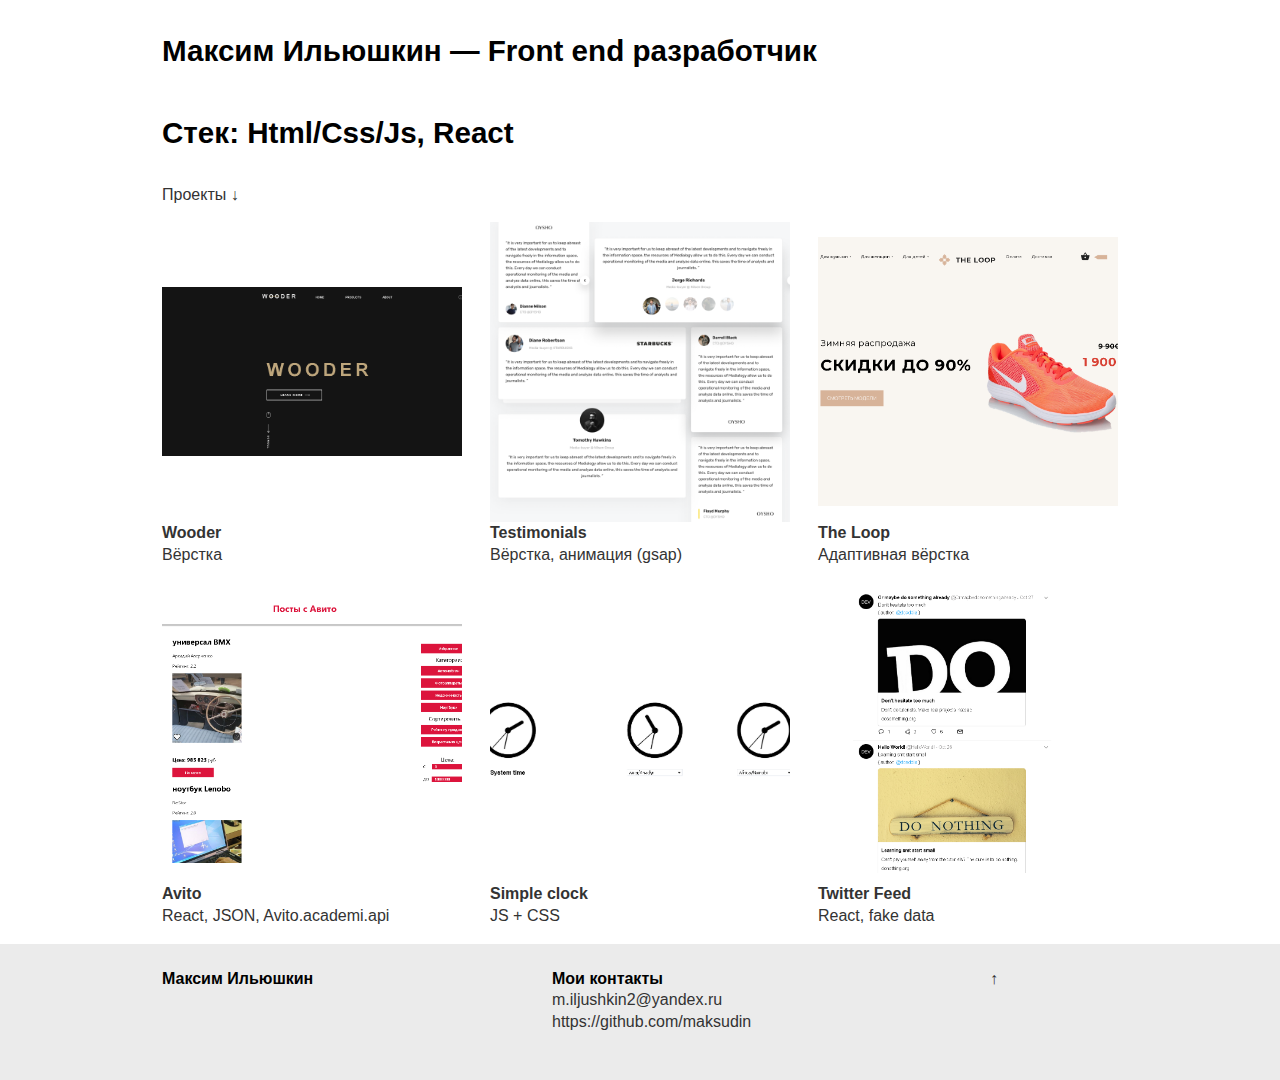
<file: index.html>
<!doctype html>
<html>
  <head>
    <meta charset="utf-8" />
    <title>Index page</title>
    <meta http-equiv="X-UA-Compatible" content="IE=Edge" />
    <meta name="viewport" content="width=device-width, initial-scale=1" />
    <meta name="theme-color" content="#fff" />
    <meta name="format-detection" content="telephone=no" />
    <link rel="stylesheet" media="all" href="css/app.css" />
  </head>
  <body>
    <!-- BEGIN content -->
    <div class="out">
      <!-- begin page-container -->
      <div class='page-container'>
        <!-- begin main -->
        <div class='main'>
          <h3 class="general-info">Максим Ильюшкин — Front end разработчик <br />
            <br /> Стек: Html/Css/Js, React </h3>
          <p class="selected-work"> Проекты ↓ </p>

          <!-- begin work-flex -->
          <div class='work-flex'>

            <div class='work-flex__block'>
                <a href="https://maksudin.github.io/Wooder/">
                    <div class="work-img" style="background-image: url('img/wooder.png')"></div>
                    <strong>Wooder </strong> <br /> Вёрстка
                </a>
            </div>

            <div class='work-flex__block'>
                <a href="https://maksudin.github.io/TestimonialsAnim/"> 
                    <div class="work-img" style="background-image: url('img/testimonials.png')"></div>
                    <strong>Testimonials </strong> <br /> Вёрстка, анимация (gsap)
                </a>
            </div>

            <div class='work-flex__block'>
                <a href="https://maksudin.github.io/TheLoop/"> 
                    <div class="work-img" style="background-image: url('img/theloop.png')"></div>
                    <strong>The Loop </strong> <br /> Адаптивная вёрстка
                </a>
            </div>

            <div class='work-flex__block'>
                <a href="https://maksudin.github.io/Aito/"> 
                    <div class="work-img" style="background-image: url('img/aito.png')"></div>
                    <strong>Avito</strong> <br /> React, JSON, Avito.academi.api
                </a>
            </div>
            
            <div class='work-flex__block'>
                <a href="https://maksudin.github.io/Simple-watch/">
                    <div class="work-img" style="background-image: url('img/simple_watch.png')"></div>
                    <strong>Simple clock</strong> <br /> JS + CSS
                </a>
            </div>

            <div class='work-flex__block'>
                <a href="https://maksudin.github.io/TwitterLikeCards/"> 
                    <div class="work-img" style="background-image: url('img/twitter_feed.png')"></div>
                    <strong>Twitter Feed </strong> <br /> React, fake data
                </a>
            </div>
          </div>
          <!-- end work-flex -->


        </div>
        <!-- end main -->
      </div>
      <!-- begin footer-container -->
      <div class='footer-container'>
        <footer>
          <!-- begin name -->
          <div class='name'>
            <p><strong>Максим Ильюшкин</strong></p>
          </div>
          <!-- end name -->
          <!-- begin contacts -->
          <div class='contacts'>
            <p><b>Мои контакты</b></p>
            <a href="mailto:m.iljushkin2@yandex.ru">m.iljushkin2@yandex.ru</a>
            <br/>
            <a href="https://github.com/maksudin">https://github.com/maksudin</a>
          </div>
          <!-- end contacts -->
          <a class="up-arrow" href="#top" alt="top" style="display: block;">↑</a>
        </footer>
      </div>
      <!-- end footer-container -->
      <!-- end page-container -->
    </div>
    <!-- END content -->
    <!-- BEGIN scripts -->
    <script type="text/javascript" src="js/app.js"></script>
    <!-- END scripts -->
  </body>
</html>
</file>
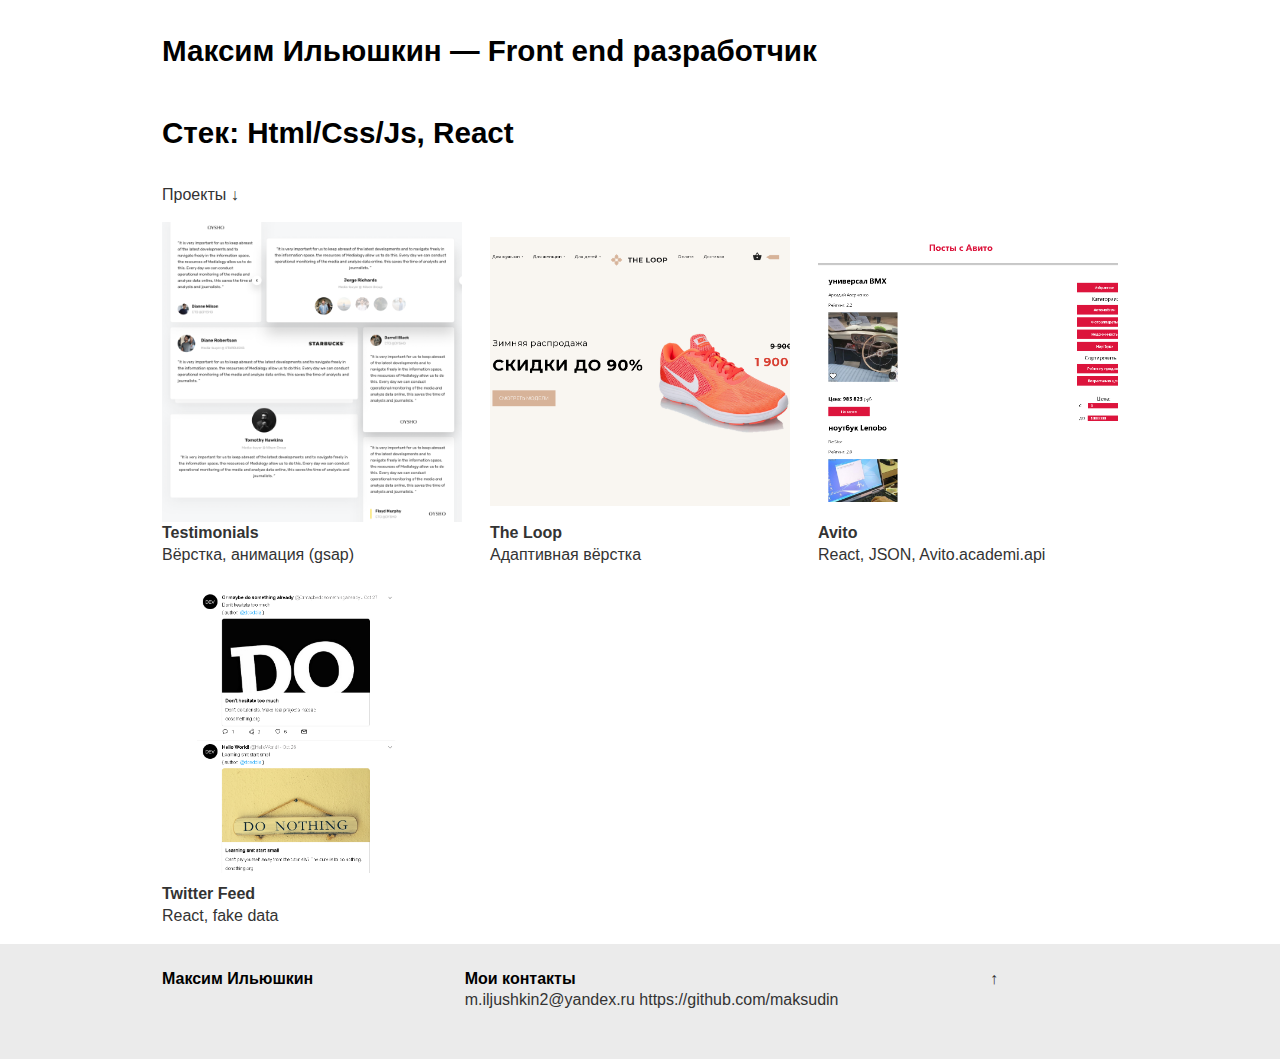
<file: page.html>
<!doctype html>
<html>
  <head>
    <meta charset="utf-8" />
    <title>Index page</title>
    <meta http-equiv="X-UA-Compatible" content="IE=Edge" />
    <meta name="viewport" content="width=device-width, initial-scale=1" />
    <meta name="theme-color" content="#fff" />
    <meta name="format-detection" content="telephone=no" />
    <link rel="stylesheet" media="all" href="css/app.css" />
  </head>
  <body>
    <!-- BEGIN content -->
    <div class="out">
      <!-- begin page-container -->
      <div class='page-container'>
        <!-- begin main -->
        <div class='main'>
          <h3 class="general-info">Максим Ильюшкин — Front end разработчик <br />
            <br /> Стек: Html/Css/Js, React </h3>
          <p class="selected-work"> Проекты ↓ </p>
          <!-- begin work-flex -->
          <div class='work-flex'>
            <div class='work-flex__block'>
              <div class="work-img" style="background-image: url('/img/testimonials.png')"></div>
              <a href="https://maksudin.github.io/TestimonialsAnim/"> <strong>Testimonials </strong> <br /> Вёрстка, анимация (gsap)</a>
            </div>
            <div class='work-flex__block'>
              <div class="work-img" style="background-image: url('/img/theloop.png')"></div>
              <a href="https://maksudin.github.io/TheLoop/"> <strong>The Loop </strong> <br /> Адаптивная вёрстка</a>
            </div>
            <div class='work-flex__block'>
              <div class="work-img" style="background-image: url('/img/aito.png')"></div>
              <a href="https://maksudin.github.io/Aito/"> <strong>Avito</strong> <br /> React, JSON, Avito.academi.api</a>
            </div>
            <div class='work-flex__block'>
              <div class="work-img" style="background-image: url('/img/twitter_feed.png')"></div>
              <a href="https://maksudin.github.io/TwitterLikeCards/"> <strong>Twitter Feed </strong> <br /> React, fake data</a>
            </div>
          </div>
          <!-- end work-flex -->
        </div>
        <!-- end main -->
      </div>
      <!-- begin footer-container -->
      <div class='footer-container'>
        <footer>
          <!-- begin name -->
          <div class='name'>
            <p><strong>Максим Ильюшкин</strong></p>
          </div>
          <!-- end name -->
          <!-- begin contacts -->
          <div class='contacts'>
            <p><b>Мои контакты</b></p>
            <a href="mailto:m.iljushkin2@yandex.ru">m.iljushkin2@yandex.ru</a>
            <a href="https://github.com/maksudin">https://github.com/maksudin</a>
          </div>
          <!-- end contacts -->
          <a class="up-arrow" href="#top" alt="top" style="display: block;">↑</a>
        </footer>
      </div>
      <!-- end footer-container -->
      <!-- end page-container -->
    </div>
    <!-- END content -->
    <!-- BEGIN scripts -->
    <script type="text/javascript" src="js/app.js"></script>
    <!-- END scripts -->
  </body>
</html>
</file>
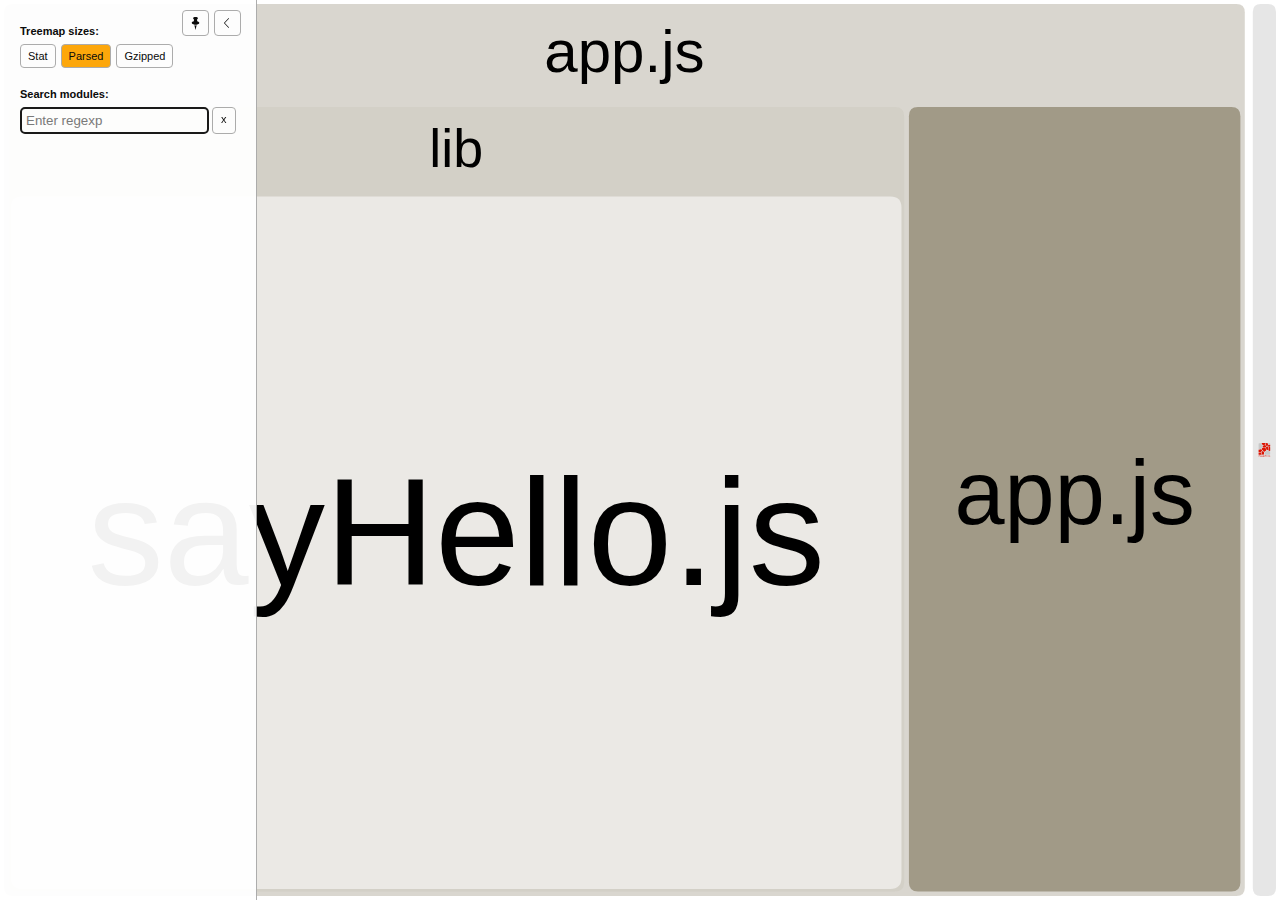
<file: js/report.html>
<!DOCTYPE html>
<html>
  <head>
    <meta charset="UTF-8"/>
    <meta name="viewport" content="width=device-width, initial-scale=1"/>
    <title>portfolio [18 Nov 2019 at 8:39]</title>
    <link rel="shortcut icon" href="[data-uri]" type="image/x-icon" />

    <script>
      window.enableWebSocket = false;
    </script>
    
  <!-- viewer.js -->
  <script>
    !function(e){var t={};function n(r){if(t[r])return t[r].exports;var i=t[r]={i:r,l:!1,exports:{}};return e[r].call(i.exports,i,i.exports,n),i.l=!0,i.exports}n.m=e,n.c=t,n.d=function(e,t,r){n.o(e,t)||Object.defineProperty(e,t,{enumerable:!0,get:r})},n.r=function(e){"undefined"!=typeof Symbol&&Symbol.toStringTag&&Object.defineProperty(e,Symbol.toStringTag,{value:"Module"}),Object.defineProperty(e,"__esModule",{value:!0})},n.t=function(e,t){if(1&t&&(e=n(e)),8&t)return e;if(4&t&&"object"==typeof e&&e&&e.__esModule)return e;var r=Object.create(null);if(n.r(r),Object.defineProperty(r,"default",{enumerable:!0,value:e}),2&t&&"string"!=typeof e)for(var i in e)n.d(r,i,function(t){return e[t]}.bind(null,i));return r},n.n=function(e){var t=e&&e.__esModule?function(){return e.default}:function(){return e};return n.d(t,"a",t),t},n.o=function(e,t){return Object.prototype.hasOwnProperty.call(e,t)},n.p="/",n(n.s=69)}([function(e,t,n){var r;
/*!
  Copyright (c) 2017 Jed Watson.
  Licensed under the MIT License (MIT), see
  http://jedwatson.github.io/classnames
*/
/*!
  Copyright (c) 2017 Jed Watson.
  Licensed under the MIT License (MIT), see
  http://jedwatson.github.io/classnames
*/
!function(){"use strict";var n={}.hasOwnProperty;function i(){for(var e=[],t=0;t<arguments.length;t++){var r=arguments[t];if(r){var o=typeof r;if("string"===o||"number"===o)e.push(r);else if(Array.isArray(r)&&r.length){var a=i.apply(null,r);a&&e.push(a)}else if("object"===o)for(var s in r)n.call(r,s)&&r[s]&&e.push(s)}}return e.join(" ")}e.exports?(i.default=i,e.exports=i):void 0===(r=function(){return i}.apply(t,[]))||(e.exports=r)}()},function(e,t,n){var r=n(40);"string"==typeof r&&(r=[[e.i,r,""]]);var i={hmr:!0,transform:void 0,insertInto:void 0};n(3)(r,i);r.locals&&(e.exports=r.locals)},function(e,t,n){"use strict";e.exports=function(e){var t=[];return t.toString=function(){return this.map(function(t){var n=function(e,t){var n=e[1]||"",r=e[3];if(!r)return n;if(t&&"function"==typeof btoa){var i=(a=r,"/*# sourceMappingURL=data:application/json;charset=utf-8;base64,"+btoa(unescape(encodeURIComponent(JSON.stringify(a))))+" */"),o=r.sources.map(function(e){return"/*# sourceURL="+r.sourceRoot+e+" */"});return[n].concat(o).concat([i]).join("\n")}var a;return[n].join("\n")}(t,e);return t[2]?"@media "+t[2]+"{"+n+"}":n}).join("")},t.i=function(e,n){"string"==typeof e&&(e=[[null,e,""]]);for(var r={},i=0;i<this.length;i++){var o=this[i][0];null!=o&&(r[o]=!0)}for(i=0;i<e.length;i++){var a=e[i];null!=a[0]&&r[a[0]]||(n&&!a[2]?a[2]=n:n&&(a[2]="("+a[2]+") and ("+n+")"),t.push(a))}},t}},function(e,t,n){var r,i,o={},a=(r=function(){return window&&document&&document.all&&!window.atob},function(){return void 0===i&&(i=r.apply(this,arguments)),i}),s=function(e){var t={};return function(e,n){if("function"==typeof e)return e();if(void 0===t[e]){var r=function(e,t){return t?t.querySelector(e):document.querySelector(e)}.call(this,e,n);if(window.HTMLIFrameElement&&r instanceof window.HTMLIFrameElement)try{r=r.contentDocument.head}catch(i){r=null}t[e]=r}return t[e]}}(),u=null,l=0,c=[],h=n(29);function f(e,t){for(var n=0;n<e.length;n++){var r=e[n],i=o[r.id];if(i){i.refs++;for(var a=0;a<i.parts.length;a++)i.parts[a](r.parts[a]);for(;a<r.parts.length;a++)i.parts.push(y(r.parts[a],t))}else{var s=[];for(a=0;a<r.parts.length;a++)s.push(y(r.parts[a],t));o[r.id]={id:r.id,refs:1,parts:s}}}}function d(e,t){for(var n=[],r={},i=0;i<e.length;i++){var o=e[i],a=t.base?o[0]+t.base:o[0],s={css:o[1],media:o[2],sourceMap:o[3]};r[a]?r[a].parts.push(s):n.push(r[a]={id:a,parts:[s]})}return n}function p(e,t){var n=s(e.insertInto);if(!n)throw new Error("Couldn't find a style target. This probably means that the value for the 'insertInto' parameter is invalid.");var r=c[c.length-1];if("top"===e.insertAt)r?r.nextSibling?n.insertBefore(t,r.nextSibling):n.appendChild(t):n.insertBefore(t,n.firstChild),c.push(t);else if("bottom"===e.insertAt)n.appendChild(t);else{if("object"!=typeof e.insertAt||!e.insertAt.before)throw new Error("[Style Loader]\n\n Invalid value for parameter 'insertAt' ('options.insertAt') found.\n Must be 'top', 'bottom', or Object.\n (https://github.com/webpack-contrib/style-loader#insertat)\n");var i=s(e.insertAt.before,n);n.insertBefore(t,i)}}function g(e){if(null===e.parentNode)return!1;e.parentNode.removeChild(e);var t=c.indexOf(e);t>=0&&c.splice(t,1)}function b(e){var t=document.createElement("style");if(void 0===e.attrs.type&&(e.attrs.type="text/css"),void 0===e.attrs.nonce){var r=function(){0;return n.nc}();r&&(e.attrs.nonce=r)}return v(t,e.attrs),p(e,t),t}function v(e,t){Object.keys(t).forEach(function(n){e.setAttribute(n,t[n])})}function y(e,t){var n,r,i,o;if(t.transform&&e.css){if(!(o="function"==typeof t.transform?t.transform(e.css):t.transform.default(e.css)))return function(){};e.css=o}if(t.singleton){var a=l++;n=u||(u=b(t)),r=w.bind(null,n,a,!1),i=w.bind(null,n,a,!0)}else e.sourceMap&&"function"==typeof URL&&"function"==typeof URL.createObjectURL&&"function"==typeof URL.revokeObjectURL&&"function"==typeof Blob&&"function"==typeof btoa?(n=function(e){var t=document.createElement("link");return void 0===e.attrs.type&&(e.attrs.type="text/css"),e.attrs.rel="stylesheet",v(t,e.attrs),p(e,t),t}(t),r=function(e,t,n){var r=n.css,i=n.sourceMap,o=void 0===t.convertToAbsoluteUrls&&i;(t.convertToAbsoluteUrls||o)&&(r=h(r));i&&(r+="\n/*# sourceMappingURL=data:application/json;base64,"+btoa(unescape(encodeURIComponent(JSON.stringify(i))))+" */");var a=new Blob([r],{type:"text/css"}),s=e.href;e.href=URL.createObjectURL(a),s&&URL.revokeObjectURL(s)}.bind(null,n,t),i=function(){g(n),n.href&&URL.revokeObjectURL(n.href)}):(n=b(t),r=function(e,t){var n=t.css,r=t.media;r&&e.setAttribute("media",r);if(e.styleSheet)e.styleSheet.cssText=n;else{for(;e.firstChild;)e.removeChild(e.firstChild);e.appendChild(document.createTextNode(n))}}.bind(null,n),i=function(){g(n)});return r(e),function(t){if(t){if(t.css===e.css&&t.media===e.media&&t.sourceMap===e.sourceMap)return;r(e=t)}else i()}}e.exports=function(e,t){if("undefined"!=typeof DEBUG&&DEBUG&&"object"!=typeof document)throw new Error("The style-loader cannot be used in a non-browser environment");(t=t||{}).attrs="object"==typeof t.attrs?t.attrs:{},t.singleton||"boolean"==typeof t.singleton||(t.singleton=a()),t.insertInto||(t.insertInto="head"),t.insertAt||(t.insertAt="bottom");var n=d(e,t);return f(n,t),function(e){for(var r=[],i=0;i<n.length;i++){var a=n[i];(s=o[a.id]).refs--,r.push(s)}e&&f(d(e,t),t);for(i=0;i<r.length;i++){var s;if(0===(s=r[i]).refs){for(var u=0;u<s.parts.length;u++)s.parts[u]();delete o[s.id]}}}};var m,x=(m=[],function(e,t){return m[e]=t,m.filter(Boolean).join("\n")});function w(e,t,n,r){var i=n?"":r.css;if(e.styleSheet)e.styleSheet.cssText=x(t,i);else{var o=document.createTextNode(i),a=e.childNodes;a[t]&&e.removeChild(a[t]),a.length?e.insertBefore(o,a[t]):e.appendChild(o)}}},function(e,t,n){var r=n(32);"string"==typeof r&&(r=[[e.i,r,""]]);var i={hmr:!0,transform:void 0,insertInto:void 0};n(3)(r,i);r.locals&&(e.exports=r.locals)},function(e,t,n){"use strict";
/**
 * filesize
 *
 * @copyright 2018 Jason Mulligan <jason.mulligan@avoidwork.com>
 * @license BSD-3-Clause
 * @version 3.6.1
 */
/**
 * filesize
 *
 * @copyright 2018 Jason Mulligan <jason.mulligan@avoidwork.com>
 * @license BSD-3-Clause
 * @version 3.6.1
 */
!function(t){var n=/^(b|B)$/,r={iec:{bits:["b","Kib","Mib","Gib","Tib","Pib","Eib","Zib","Yib"],bytes:["B","KiB","MiB","GiB","TiB","PiB","EiB","ZiB","YiB"]},jedec:{bits:["b","Kb","Mb","Gb","Tb","Pb","Eb","Zb","Yb"],bytes:["B","KB","MB","GB","TB","PB","EB","ZB","YB"]}},i={iec:["","kibi","mebi","gibi","tebi","pebi","exbi","zebi","yobi"],jedec:["","kilo","mega","giga","tera","peta","exa","zetta","yotta"]};function o(e){var t,o,a,s,u,l,c,h,f,d,p,g,b,v=arguments.length>1&&void 0!==arguments[1]?arguments[1]:{},y=[],m=0,x=void 0,w=void 0;if(isNaN(e))throw new Error("Invalid arguments");return o=!0===v.bits,f=!0===v.unix,t=v.base||2,h=void 0!==v.round?v.round:f?1:2,d=void 0!==v.separator&&v.separator||"",p=void 0!==v.spacer?v.spacer:f?"":" ",b=v.symbols||v.suffixes||{},g=2===t&&v.standard||"jedec",c=v.output||"string",s=!0===v.fullform,u=v.fullforms instanceof Array?v.fullforms:[],x=void 0!==v.exponent?v.exponent:-1,a=t>2?1e3:1024,(l=(w=Number(e))<0)&&(w=-w),(-1===x||isNaN(x))&&(x=Math.floor(Math.log(w)/Math.log(a)))<0&&(x=0),x>8&&(x=8),0===w?(y[0]=0,y[1]=f?"":r[g][o?"bits":"bytes"][x]):(m=w/(2===t?Math.pow(2,10*x):Math.pow(1e3,x)),o&&(m*=8)>=a&&x<8&&(m/=a,x++),y[0]=Number(m.toFixed(x>0?h:0)),y[1]=10===t&&1===x?o?"kb":"kB":r[g][o?"bits":"bytes"][x],f&&(y[1]="jedec"===g?y[1].charAt(0):x>0?y[1].replace(/B$/,""):y[1],n.test(y[1])&&(y[0]=Math.floor(y[0]),y[1]=""))),l&&(y[0]=-y[0]),y[1]=b[y[1]]||y[1],"array"===c?y:"exponent"===c?x:"object"===c?{value:y[0],suffix:y[1],symbol:y[1]}:(s&&(y[1]=u[x]?u[x]:i[g][x]+(o?"bit":"byte")+(1===y[0]?"":"s")),d.length>0&&(y[0]=y[0].toString().replace(".",d)),y.join(p))}o.partial=function(e){return function(t){return o(t,e)}},e.exports=o}("undefined"!=typeof window&&window)},function(e,t,n){var r=n(48);"string"==typeof r&&(r=[[e.i,r,""]]);var i={hmr:!0,transform:void 0,insertInto:void 0};n(3)(r,i);r.locals&&(e.exports=r.locals)},function(e,t,n){var r=n(37);"string"==typeof r&&(r=[[e.i,r,""]]);var i={hmr:!0,transform:void 0,insertInto:void 0};n(3)(r,i);r.locals&&(e.exports=r.locals)},function(e,t,n){var r=n(59),i=n(14),o=/[&<>"']/g,a=RegExp(o.source);e.exports=function(e){return(e=i(e))&&a.test(e)?e.replace(o,r):e}},function(e,t,n){var r=n(30);"string"==typeof r&&(r=[[e.i,r,""]]);var i={hmr:!0,transform:void 0,insertInto:void 0};n(3)(r,i);r.locals&&(e.exports=r.locals)},function(e,t,n){var r=n(31);"string"==typeof r&&(r=[[e.i,r,""]]);var i={hmr:!0,transform:void 0,insertInto:void 0};n(3)(r,i);r.locals&&(e.exports=r.locals)},function(e,t,n){var r=n(36);"string"==typeof r&&(r=[[e.i,r,""]]);var i={hmr:!0,transform:void 0,insertInto:void 0};n(3)(r,i);r.locals&&(e.exports=r.locals)},function(e,t,n){var r=n(61);"string"==typeof r&&(r=[[e.i,r,""]]);var i={hmr:!0,transform:void 0,insertInto:void 0};n(3)(r,i);r.locals&&(e.exports=r.locals)},function(e,t,n){var r=n(19).Symbol;e.exports=r},function(e,t,n){var r=n(56);e.exports=function(e){return null==e?"":r(e)}},function(e,t,n){var r=n(28);"string"==typeof r&&(r=[[e.i,r,""]]);var i={hmr:!0,transform:void 0,insertInto:void 0};n(3)(r,i);r.locals&&(e.exports=r.locals)},function(e,t,n){var r=n(38);"string"==typeof r&&(r=[[e.i,r,""]]);var i={hmr:!0,transform:void 0,insertInto:void 0};n(3)(r,i);r.locals&&(e.exports=r.locals)},function(e,t,n){var r=n(39);"string"==typeof r&&(r=[[e.i,r,""]]);var i={hmr:!0,transform:void 0,insertInto:void 0};n(3)(r,i);r.locals&&(e.exports=r.locals)},function(e,t){e.exports=function(e){var t=typeof e;return null!=e&&("object"==t||"function"==t)}},function(e,t,n){var r=n(42),i="object"==typeof self&&self&&self.Object===Object&&self,o=r||i||Function("return this")();e.exports=o},function(e,t,n){var r=n(44),i=n(47),o="[object Symbol]";e.exports=function(e){return"symbol"==typeof e||i(e)&&r(e)==o}},function(e,t){var n=RegExp("[\\u200d\\ud800-\\udfff\\u0300-\\u036f\\ufe20-\\ufe2f\\u20d0-\\u20ff\\ufe0e\\ufe0f]");e.exports=function(e){return n.test(e)}},function(e,t){
/**
 * Carrot Search FoamTree HTML5 (demo variant)
 * v3.4.5, 4fa198d722d767b68d0409e88290ea6de98d1eaa/4fa198d7, build FOAMTREE-SOFTWARE4-DIST-39, Jul 26, 2017
 * 
 * Carrot Search confidential.
 * Copyright 2002-2017, Carrot Search s.c, All Rights Reserved.
 */
!function(){var e,t=function(){var e,n=window.navigator.userAgent;try{window.localStorage.setItem("ftap5caavc","ftap5caavc"),window.localStorage.removeItem("ftap5caavc"),e=!0}catch(r){e=!1}return{of:function(){return/webkit/i.test(n)},mf:function(){return/Mac/.test(n)},lf:function(){return/iPad|iPod|iPhone/.test(n)},hf:function(){return/Android/.test(n)},ii:function(){return"ontouchstart"in window||!!window.DocumentTouch&&document instanceof window.DocumentTouch},hi:function(){return e},gi:function(){var e=document.createElement("canvas");return!(!e.getContext||!e.getContext("2d"))},Dd:function(e,n){return[].forEach&&t.gi()?e&&e():n&&n()}}}(),n=function(){function e(){return window.performance&&(window.performance.now||window.performance.mozNow||window.performance.msNow||window.performance.oNow||window.performance.webkitNow)||Date.now}var t=e();return{create:function(){return{now:(t=e(),function(){return t.call(window.performance)})};var t},now:function(){return t.call(window.performance)}}}();function r(){function r(){if(!u)throw"AF0";var e=n.now();0!==l&&(o.Kd=e-l),l=e,s=s.filter(function(e){return null!==e}),o.frames++;for(var t=0;t<s.length;t++){var r=s[t];null!==r&&(!0===r.ye.call(r.Yg)?s[t]=null:m.Sc(r.repeat)&&(r.repeat=r.repeat-1,0>=r.repeat&&(s[t]=null)))}s=s.filter(function(e){return null!==e}),u=!1,i(),0!==(e=n.now()-e)&&(o.Jd=e),o.totalTime+=e,o.Oe=1e3*o.frames/o.totalTime,l=0===s.length?0:n.now()}function i(){0<s.length&&!u&&(u=!0,a(r))}var o=this.rg={frames:0,totalTime:0,Jd:0,Kd:0,Oe:0};e=o;var a=function(){return t.lf()?function(e){window.setTimeout(e,0)}:window.requestAnimationFrame||window.webkitRequestAnimationFrame||window.mozRequestAnimationFrame||window.oRequestAnimationFrame||window.msRequestAnimationFrame||(e=n.create(),function(t){var n=0;window.setTimeout(function(){var r=e.now();t(),n=e.now()-r},16>n?16-n:0)});var e}(),s=[],u=!1,l=0;this.repeat=function(e,t,n){this.cancel(e),s.push({ye:e,Yg:n,repeat:t}),i()},this.d=function(e,t){this.repeat(e,1,t)},this.cancel=function(e){for(var t=0;t<s.length;t++){var n=s[t];null!==n&&n.ye===e&&(s[t]=null)}},this.k=function(){s=[]}}var i,o=t.Dd(function(){function e(){this.buffer=[],this.oa=0,this.Gc=m.extend({},s)}function t(e){return function(){var t,n=this.buffer,r=this.oa;for(n[r++]="call",n[r++]=e,n[r++]=arguments.length,t=0;t<arguments.length;t++)n[r++]=arguments[t];this.oa=r}}function n(e){return function(){return r[e].apply(r,arguments)}}(i=document.createElement("canvas")).width=1,i.height=1;var r=i.getContext("2d"),i=["font"],a="fillStyle globalAlpha globalCompositeOperation lineCap lineDashOffset lineJoin lineWidth miterLimit shadowBlur shadowColor shadowOffsetX shadowOffsetY strokeStyle textAlign textBaseline".split(" "),s={};return a.concat(i).forEach(function(e){s[e]=r[e]}),e.prototype.clear=function(){this.oa=0},e.prototype.Na=function(){return 0===this.oa},e.prototype.Ta=function(e){e instanceof o?function(e,t,n){for(var r=0,i=e.oa,o=e.buffer;r<n;)o[i++]=t[r++];e.oa=i}(e,this.buffer,this.oa):function(e,t,n,r){for(var i=0;i<n;)switch(t[i++]){case"set":e[t[i++]]=t[i++];break;case"setGlobalAlpha":e[t[i++]]=t[i++]*r;break;case"call":var o=t[i++];switch(t[i++]){case 0:e[o]();break;case 1:e[o](t[i++]);break;case 2:e[o](t[i++],t[i++]);break;case 3:e[o](t[i++],t[i++],t[i++]);break;case 4:e[o](t[i++],t[i++],t[i++],t[i++]);break;case 5:e[o](t[i++],t[i++],t[i++],t[i++],t[i++]);break;case 6:e[o](t[i++],t[i++],t[i++],t[i++],t[i++],t[i++]);break;case 7:e[o](t[i++],t[i++],t[i++],t[i++],t[i++],t[i++],t[i++]);break;case 8:e[o](t[i++],t[i++],t[i++],t[i++],t[i++],t[i++],t[i++],t[i++]);break;case 9:e[o](t[i++],t[i++],t[i++],t[i++],t[i++],t[i++],t[i++],t[i++],t[i++]);break;default:throw"CB0"}}}(e,this.buffer,this.oa,m.B(e.globalAlpha,1))},e.prototype.replay=e.prototype.Ta,e.prototype.d=function(){return new e},e.prototype.scratch=e.prototype.d,"arc arcTo beginPath bezierCurveTo clearRect clip closePath drawImage fill fillRect fillText lineTo moveTo putImageData quadraticCurveTo rect rotate scale setLineDash setTransform stroke strokeRect strokeText transform translate".split(" ").forEach(function(n){e.prototype[n]=t(n)}),["measureText","createLinearGradient","createRadialGradient","createPattern","getLineDash"].forEach(function(t){e.prototype[t]=n(t)}),["save","restore"].forEach(function(r){e.prototype[r]=function(e,t){return function(){e.apply(this,arguments),t.apply(this,arguments)}}(t(r),n(r))}),i.forEach(function(t){Object.defineProperty(e.prototype,t,{set:function(e){r[t]=e,this.Gc[t]=e;var n=this.buffer;n[this.oa++]="set",n[this.oa++]=t,n[this.oa++]=e},get:function(){return this.Gc[t]}})}),a.forEach(function(t){Object.defineProperty(e.prototype,t,{set:function(e){this.Gc[t]=e;var n=this.buffer;n[this.oa++]="globalAlpha"===t?"setGlobalAlpha":"set",n[this.oa++]=t,n[this.oa++]=e},get:function(){return this.Gc[t]}})}),e.prototype.roundRect=function(e,t,n,r,i){this.beginPath(),this.moveTo(e+i,t),this.lineTo(e+n-i,t),this.quadraticCurveTo(e+n,t,e+n,t+i),this.lineTo(e+n,t+r-i),this.quadraticCurveTo(e+n,t+r,e+n-i,t+r),this.lineTo(e+i,t+r),this.quadraticCurveTo(e,t+r,e,t+r-i),this.lineTo(e,t+i),this.quadraticCurveTo(e,t,e+i,t),this.closePath()},e.prototype.fillPolygonWithText=function(e,t,n,r,i){i||(i={});var a={sb:m.B(i.maxFontSize,D.Ea.sb),Zc:m.B(i.minFontSize,D.Ea.Zc),lineHeight:m.B(i.lineHeight,D.Ea.lineHeight),pb:m.B(i.horizontalPadding,D.Ea.pb),eb:m.B(i.verticalPadding,D.Ea.eb),tb:m.B(i.maxTotalTextHeight,D.Ea.tb),fontFamily:m.B(i.fontFamily,D.Ea.fontFamily),fontStyle:m.B(i.fontStyle,D.Ea.fontStyle),fontVariant:m.B(i.fontVariant,D.Ea.fontVariant),fontWeight:m.B(i.fontWeight,D.Ea.fontWeight),verticalAlign:m.B(i.verticalAlign,D.Ea.verticalAlign)},s=i.cache;if(s&&m.Q(i,"area")){s.jd||(s.jd=new o);var u=i.area,l=m.B(i.cacheInvalidationThreshold,.05);e=D.xe(a,this,r,e,z.q(e,{}),{x:t,y:n},i.allowForcedSplit||!1,i.allowEllipsis||!1,s,u,l,i.invalidateCache)}else e=D.Le(a,this,r,e,z.q(e,{}),{x:t,y:n},i.allowForcedSplit||!1,i.allowEllipsis||!1);return e.la?{fit:!0,lineCount:e.mc,fontSize:e.fontSize,box:{x:e.da.x,y:e.da.y,w:e.da.f,h:e.da.i},ellipsis:e.ec}:{fit:!1}},e}),a=t.Dd(function(){function e(e){this.O=e,this.d=[],this.Ib=[void 0],this.Nc=["#SIZE#px sans-serif"],this.Ld=[0],this.Md=[1],this.ie=[0],this.je=[0],this.ke=[0],this.Qd=[10],this.hc=[10],this.Sb=[this.Ib,this.Nc,this.hc,this.Ld,this.Md,this.ie,this.Qd,this.je,this.ke],this.ga=[1,0,0,1,0,0]}function t(e){var t=e.O,n=e.Sb[0].length-1;e.Ib[n]&&(t.setLineDash(e.Ib[n]),t.Tj=e.Ld[n]),t.miterLimit=e.Qd[n],t.lineWidth=e.Md[n],t.shadowBlur=e.ie[n],t.shadowOffsetX=e.je[n],t.shadowOffsetY=e.ke[n],t.font=e.Nc[n].replace("#SIZE#",e.hc[n].toString())}function n(e,t,n){return e*n[0]+t*n[2]+n[4]}function r(e,t,n){return e*n[1]+t*n[3]+n[5]}function i(e,t){for(var n=0;n<e.length;n++)e[n]*=t[0];return e}e.prototype.save=function(){this.d.push(this.ga.slice(0));for(var e=0;e<this.Sb.length;e++){var t=this.Sb[e];t.push(t[t.length-1])}this.O.save()},e.prototype.restore=function(){this.ga=this.d.pop();for(var e=0;e<this.Sb.length;e++)this.Sb[e].pop();this.O.restore(),t(this)},e.prototype.scale=function(e,n){(r=this.ga)[0]*=e,r[1]*=e,r[2]*=n,r[3]*=n;var r=this.ga,o=this.Sb,a=o[0].length-1,s=this.Ib[a];for(s&&i(s,r),s=2;s<o.length;s++){o[s][a]*=r[0]}t(this)},e.prototype.translate=function(e,t){var n=this.ga;n[4]+=n[0]*e+n[2]*t,n[5]+=n[1]*e+n[3]*t},["moveTo","lineTo"].forEach(function(t){e.prototype[t]=function(e){return function(t,i){var o=this.ga;return this.O[e].call(this.O,n(t,i,o),r(t,i,o))}}(t)}),["clearRect","fillRect","strokeRect","rect"].forEach(function(t){e.prototype[t]=function(e){return function(t,i,o,a){var s=this.ga;return this.O[e].call(this.O,n(t,i,s),r(t,i,s),o*s[0],a*s[3])}}(t)}),"fill stroke beginPath closePath clip createImageData createPattern getImageData putImageData getLineDash setLineDash".split(" ").forEach(function(t){e.prototype[t]=function(e){return function(){return this.O[e].apply(this.O,arguments)}}(t)}),[{vb:"lineDashOffset",zb:function(e){return e.Ld}},{vb:"lineWidth",zb:function(e){return e.Md}},{vb:"miterLimit",zb:function(e){return e.Qd}},{vb:"shadowBlur",zb:function(e){return e.ie}},{vb:"shadowOffsetX",zb:function(e){return e.je}},{vb:"shadowOffsetY",zb:function(e){return e.ke}}].forEach(function(t){Object.defineProperty(e.prototype,t.vb,{set:function(e){var n=t.zb(this);e*=this.ga[0],n[n.length-1]=e,this.O[t.vb]=e}})});var o=/(\d+(?:\.\d+)?)px/;return Object.defineProperty(e.prototype,"font",{set:function(e){var t=o.exec(e);if(1<t.length){var n=this.hc.length-1;this.hc[n]=parseFloat(t[1]),this.Nc[n]=e.replace(o,"#SIZE#px"),this.O.font=this.Nc[n].replace("#SIZE#",(this.hc[n]*this.ga[0]).toString())}}}),"fillStyle globalAlpha globalCompositeOperation lineCap lineJoin shadowColor strokeStyle textAlign textBaseline".split(" ").forEach(function(t){Object.defineProperty(e.prototype,t,{set:function(e){this.O[t]=e}})}),e.prototype.arc=function(e,t,i,o,a,s){var u=this.ga;this.O.arc(n(e,t,u),r(e,t,u),i*u[0],o,a,s)},e.prototype.arcTo=function(e,t,i,o,a){var s=this.ga;this.O.arc(n(e,t,s),r(e,t,s),n(i,o,s),r(i,o,s),a*s[0])},e.prototype.bezierCurveTo=function(e,t,i,o,a,s){var u=this.ga;this.O.bezierCurveTo(n(e,t,u),r(e,t,u),n(i,o,u),r(i,o,u),n(a,s,u),r(a,s,u))},e.prototype.drawImage=function(e,t,i,o,a,s,u,l,c){function h(t,i,o,a){d.push(n(t,i,f)),d.push(r(t,i,f)),o=m.V(o)?e.width:o,a=m.V(a)?e.height:a,d.push(o*f[0]),d.push(a*f[3])}var f=this.ga,d=[e];m.V(s)?h(t,i,o,a):h(s,u,l,c),this.O.drawImage.apply(this.O,d)},e.prototype.quadraticCurveTo=function(e,t,i,o){var a=this.ga;this.O.quadraticCurveTo(n(e,t,a),r(e,t,a),n(i,o,a),r(i,o,a))},e.prototype.fillText=function(e,t,i,o){var a=this.ga;this.O.fillText(e,n(t,i,a),r(t,i,a),m.Sc(o)?o*a[0]:1e20)},e.prototype.setLineDash=function(e){e=i(e.slice(0),this.ga),this.Ib[this.Ib.length-1]=e,this.O.setLineDash(e)},e}),s=(i=!t.of()||t.lf()||t.hf()?1:7,{eh:function(){function e(e){e.beginPath(),u.le(e,l)}(a=document.createElement("canvas")).width=800,a.height=600;var t,r=a.getContext("2d"),o=a.width,a=a.height,s=0,l=[{x:0,y:100}];for(t=1;6>=t;t++)s=2*t*Math.PI/6,l.push({x:0+100*Math.sin(s),y:0+100*Math.cos(s)});t={polygonPlainFill:[e,function(e){e.fillStyle="rgb(255, 0, 0)",e.fill()}],polygonPlainStroke:[e,function(e){e.strokeStyle="rgb(128, 0, 0)",e.lineWidth=2,e.closePath(),e.stroke()}],polygonGradientFill:[e,function(e){var t=e.createRadialGradient(0,0,10,0,0,60);t.addColorStop(0,"rgb(255, 0, 0)"),t.addColorStop(1,"rgb(255, 255, 0)"),e.fillStyle=t,e.fill()}],polygonGradientStroke:[e,function(e){var t=e.createLinearGradient(-100,-100,100,100);t.addColorStop(0,"rgb(224, 0, 0)"),t.addColorStop(1,"rgb(32, 0, 0)"),e.strokeStyle=t,e.lineWidth=2,e.closePath(),e.stroke()}],polygonExposureShadow:[e,function(e){e.shadowBlur=50,e.shadowColor="rgba(0, 0, 0, 1)",e.fillStyle="rgba(0, 0, 0, 1)",e.globalCompositeOperation="source-over",e.fill(),e.shadowBlur=0,e.shadowColor="transparent",e.globalCompositeOperation="destination-out",e.fill()}],labelPlainFill:[function(e){e.fillStyle="#000",e.font="24px sans-serif",e.textAlign="center"},function(e){e.fillText("Some text",0,-16),e.fillText("for testing purposes",0,16)}]},s=100/Object.keys(t).length;var c,h=n.now(),f={};for(c in t){var d,p=t[c],g=n.now(),b=0;do{for(r.save(),r.translate(Math.random()*o,Math.random()*a),d=3*Math.random()+.5,r.scale(d,d),d=0;d<p.length;d++)p[d](r);r.restore(),b++,d=n.now()}while(d-g<s);f[c]=i*(d-g)/b}return f.total=n.now()-h,f}}),u={le:function(e,t){var n=t[0];e.moveTo(n.x,n.y);for(var r=t.length-1;0<r;r--)n=t[r],e.lineTo(n.x,n.y)},rj:function(e,t,n,r){var i,o,a,s,u,l=[],c=0,h=t.length;for(a=0;a<h;a++)i=t[a],o=t[(a+1)%h],i=z.d(i,o),i=Math.sqrt(i),l.push(i),c+=i;n=r*(n+.5*r*c/h),r={};c={};var f={};for(a=0;a<h;a++)i=t[a],o=t[(a+1)%h],s=t[(a+2)%h],u=l[(a+1)%h],u=Math.min(.5,n/u),z.Aa(1-u,o,s,c),z.Aa(u,o,s,f),0,0==a&&(s=Math.min(.5,n/l[0]),z.Aa(s,i,o,r),0,e.moveTo(r.x,r.y)),e.quadraticCurveTo(o.x,o.y,c.x,c.y),e.lineTo(f.x,f.y);return!0}};function l(e){function t(e){c[e].style.opacity=f*h[e]}function n(e){e.width=Math.round(o*e.n),e.height=Math.round(a*e.n)}function r(){return/relative|absolute|fixed/.test(window.getComputedStyle(i,null).getPropertyValue("position"))}var i,o,a,s,u,l=[],c={},h={},f=0;this.H=function(t){i=t,r()||(i.style.position="relative"),0!=i.clientWidth&&0!=i.clientHeight||I.Pa("element has zero dimensions: "+i.clientWidth+" x "+i.clientHeight+"."),i.innerHTML="",o=i.clientWidth,a=i.clientHeight,s=0!==o?o:void 0,u=0!==a?a:void 0,"embedded"===i.getAttribute("data-foamtree")&&I.Pa("visualization already embedded in the element."),i.setAttribute("data-foamtree","embedded"),e.c.p("stage:initialized",this,i,o,a)},this.lb=function(){i.removeAttribute("data-foamtree"),l=[],c={},e.c.p("stage:disposed",this,i)},this.k=function(){if(r()||(i.style.position="relative"),o=i.clientWidth,a=i.clientHeight,0!==o&&0!==a&&(o!==s||a!==u)){for(var t=l.length-1;0<=t;t--)n(l[t]);e.c.p("stage:resized",s,u,o,a),s=o,u=a}},this.fj=function(e,t){e.n=t,n(e)},this.oc=function(r,o,a){var s=document.createElement("canvas");return s.setAttribute("style","position: absolute; top: 0; bottom: 0; left: 0; right: 0; width: 100%; height: 100%; -webkit-touch-callout: none; -webkit-user-select: none; -moz-user-select: none; -ms-user-select: none; user-select: none;"),s.n=o,n(s),l.push(s),c[r]=s,h[r]=1,t(r),a||i.appendChild(s),e.c.p("stage:newLayer",r,s),s},this.kc=function(e,n){return m.V(n)||(h[e]=n,t(e)),h[e]},this.d=function(e){return m.V(e)||(f=e,m.Ga(c,function(e,n){t(n)})),f}}function c(e){function t(e,t,n){return y=!0,p.x=0,p.y=0,g.x=0,g.y=0,a=f,s.x=d.x,s.y=d.y,t(),u*=e,l=n?u/a:e,l=Math.max(.25/a,l),!0}function n(e,t){return t.x=e.x/f+d.x,t.y=e.y/f+d.y,t}function r(e,t,n,r,i,o,a,s,u){var l=(e-n)*(o-s)-(t-r)*(i-a);return!(1e-5>Math.abs(l))&&(u.x=((e*r-t*n)*(i-a)-(e-n)*(i*s-o*a))/l,u.y=((e*r-t*n)*(o-s)-(t-r)*(i*s-o*a))/l,!0)}var i,o,a=1,s={x:0,y:0},u=1,l=1,c=1,h={x:0,y:0},f=1,d={x:0,y:0},p={x:0,y:0},g={x:0,y:0},b={x:0,y:0,f:0,i:0},v={x:0,y:0,f:0,i:0,scale:1},y=!0;e.c.j("stage:initialized",function(e,t,n,r){i=n,o=r,b.x=0,b.y=0,b.f=n,b.i=r,v.x=0,v.y=0,v.f=n,v.i=r,v.scale=1}),e.c.j("stage:resized",function(e,t,n,r){function a(e){e.x*=l,e.y*=c}function u(e){a(e),e.f*=l,e.i*=c}i=n,o=r;var l=n/e,c=r/t;a(s),a(d),a(h),a(p),a(g),u(b),u(v)}),this.Yb=function(e,r){return t(r,function(){n(e,h)},!0)},this.Y=function(e,n){if(1==Math.round(1e4*n)/1e4){var i=b.x-d.x,o=b.y-d.y;return t(1,function(){},!0),this.d(-i,-o)}return t(n,function(){for(var t=!1;!t;){t=Math.random();var n=Math.random(),i=Math.random(),o=Math.random();t=r(e.x+t*e.f,e.y+n*e.i,b.x+t*b.f,b.y+n*b.i,e.x+i*e.f,e.y+o*e.i,b.x+i*b.f,b.y+o*b.i,h)}},!0)},this.sc=function(e,n){var a,s,u,l;return(a=e.f/e.i)<(s=i/o)?(u=e.i*s,l=e.i,a=e.x-.5*(u-e.f),s=e.y):a>s?(u=e.f,l=e.f*o/i,a=e.x,s=e.y-.5*(l-e.i)):(a=e.x,s=e.y,u=e.f,l=e.i),a-=u*n,u*=1+2*n,r(a,s-=l*n,d.x,d.y,a+u,s,d.x+i/f,d.y,h)?t(i/f/u,m.ta,!1):(y=!1,this.d(f*(d.x-a),f*(d.y-s)))},this.d=function(e,t){var n=Math.round(1e4*e)/1e4,r=Math.round(1e4*t)/1e4;return g.x+=n/f,g.y+=r/f,0!==n||0!==r},this.reset=function(e){return e&&this.content(0,0,i,o),this.Y({x:b.x+d.x,y:b.y+d.y,f:b.f/f,i:b.i/f},c/u)},this.Qb=function(e){c=Math.min(1,Math.round(1e4*(e||u))/1e4)},this.k=function(){return d.x<b.x?(b.x-d.x)*f:d.x+i/f>b.x+b.f?-(d.x+i/f-b.x-b.f)*f:0},this.A=function(){return d.y<b.y?(b.y-d.y)*f:d.y+o/f>b.y+b.i?-(d.y+o/f-b.y-b.i)*f:0},this.update=function(e){var t=Math.abs(Math.log(l));6>t?t=2:(t/=4,t+=3*t*(1<l?e:1-e)),t=1<l?Math.pow(e,t):1-Math.pow(1-e,t),f=a*(t=(y?t:1)*(l-1)+1),d.x=h.x-(h.x-s.x)/t,d.y=h.y-(h.y-s.y)/t,d.x-=p.x*(1-e)+g.x*e,d.y-=p.y*(1-e)+g.y*e,1===e&&(p.x=g.x,p.y=g.y),v.x=d.x,v.y=d.y,v.f=i/f,v.i=o/f,v.scale=f},this.S=function(e){return e.x=v.x,e.y=v.y,e.scale=v.scale,e},this.absolute=function(e,t){return n(e,t||{})},this.nd=function(e,t){var n=t||{};return n.x=(e.x-d.x)*f,n.y=(e.y-d.y)*f,n},this.Hc=function(e){return this.scale()<c/e},this.Rd=function(){return m.Fd(f,1)},this.scale=function(){return Math.round(1e4*f)/1e4},this.content=function(e,t,n,r){b.x=e,b.y=t,b.f=n,b.i=r},this.Jc=function(e,t){var n;for(n=e.length-1;0<=n;n--){var r=e[n];r.save(),r.scale(f,f),r.translate(-d.x,-d.y)}for(t(v),n=e.length-1;0<=n;n--)(r=e[n]).restore()}}var h=new function(){function e(e){if("hsl"==e.model||"hsla"==e.model)return e;var t,n=e.r/=255,r=e.g/=255,i=e.b/=255,o=Math.max(n,r,i),a=(o+(u=Math.min(n,r,i)))/2;if(o==u)t=u=0;else{var s=o-u,u=.5<a?s/(2-o-u):s/(o+u);switch(o){case n:t=(r-i)/s+(r<i?6:0);break;case r:t=(i-n)/s+2;break;case i:t=(n-r)/s+4}t/=6}return e.h=360*t,e.s=100*u,e.l=100*a,e.model="hsl",e}var t={h:0,s:0,l:0,a:1,model:"hsla"};this.Ba=function(n){return m.Tc(n)?e(h.Hg(n)):m.jc(n)?e(n):t},this.Hg=function(e){var n;return(n=/rgba\(\s*([^,\s]+)\s*,\s*([^,\s]+)\s*,\s*([^,\s]+)\s*,\s*([^,\s]+)\s*\)/.exec(e))&&5==n.length?{r:parseFloat(n[1]),g:parseFloat(n[2]),b:parseFloat(n[3]),a:parseFloat(n[4]),model:"rgba"}:(n=/hsla\(\s*([^,\s]+)\s*,\s*([^,%\s]+)%\s*,\s*([^,\s%]+)%\s*,\s*([^,\s]+)\s*\)/.exec(e))&&5==n.length?{h:parseFloat(n[1]),s:parseFloat(n[2]),l:parseFloat(n[3]),a:parseFloat(n[4]),model:"hsla"}:(n=/rgb\(\s*([^,\s]+)\s*,\s*([^,\s]+)\s*,\s*([^,\s]+)\s*\)/.exec(e))&&4==n.length?{r:parseFloat(n[1]),g:parseFloat(n[2]),b:parseFloat(n[3]),a:1,model:"rgb"}:(n=/hsl\(\s*([^,\s]+)\s*,\s*([^,\s%]+)%\s*,\s*([^,\s%]+)%\s*\)/.exec(e))&&4==n.length?{h:parseFloat(n[1]),s:parseFloat(n[2]),l:parseFloat(n[3]),a:1,model:"hsl"}:(n=/#([0-9a-fA-F]{2})([0-9a-fA-F]{2})([0-9a-fA-F]{2})/.exec(e))&&4==n.length?{r:parseInt(n[1],16),g:parseInt(n[2],16),b:parseInt(n[3],16),a:1,model:"rgb"}:(n=/#([0-9a-fA-F])([0-9a-fA-F])([0-9a-fA-F])/.exec(e))&&4==n.length?{r:17*parseInt(n[1],16),g:17*parseInt(n[2],16),b:17*parseInt(n[3],16),a:1,model:"rgb"}:t},this.Cg=function(e){function t(e,t,n){return 0>n&&(n+=1),1<n&&(n-=1),n<1/6?e+6*(t-e)*n:.5>n?t:n<2/3?e+(t-e)*(2/3-n)*6:e}if("rgb"==e.model||"rgba"==e.model)return Math.sqrt(e.r*e.r*.241+e.g*e.g*.691+e.b*e.b*.068)/255;var n,r;n=e.l/100;var i=e.s/100;if(r=e.h/360,0==e.Wj)n=e=r=n;else{var o=2*n-(i=.5>n?n*(1+i):n+i-n*i);n=t(o,i,r+1/3),e=t(o,i,r),r=t(o,i,r-1/3)}return Math.sqrt(65025*n*n*.241+65025*e*e*.691+65025*r*r*.068)/255},this.Ng=function(e){if(m.Tc(e))return e;if(!m.jc(e))return"#000";switch(e.model){case"hsla":return h.Ig(e);case"hsl":return h.Ac(e);case"rgba":return h.Lg(e);case"rgb":return h.Kg(e);default:return"#000"}},this.Lg=function(e){return"rgba("+(.5+e.r|0)+","+(.5+e.g|0)+","+(.5+e.b|0)+","+e.a+")"},this.Kg=function(e){return"rgba("+(.5+e.r|0)+","+(.5+e.g|0)+","+(.5+e.b|0)+")"},this.Ig=function(e){return"hsla("+(.5+e.h|0)+","+(.5+e.s|0)+"%,"+(.5+e.l|0)+"%,"+e.a+")"},this.Ac=function(e){return"hsl("+(.5+e.h|0)+","+(.5+e.s|0)+"%,"+(.5+e.l|0)+"%)"},this.Y=function(e,t,n){return"hsl("+(.5+e|0)+","+(.5+t|0)+"%,"+(.5+n|0)+"%)"}};function f(){var e,t=!1,n=[],r=this,i=new function(){this.N=function(i){return i&&(t?i.apply(r,e):n.push(i)),this},this.ih=function(e){return r=e,{then:this.N}}};this.J=function(){e=arguments;for(var i=0;i<n.length;i++)n[i].apply(r,e);return t=!0,this},this.L=function(){return i}}function d(e){var t=new f,n=e.length;if(0<e.length)for(var r=e.length-1;0<=r;r--)e[r].N(function(){0==--n&&t.J()});else t.J();return t.L()}function p(e){var t=0;this.d=function(){t++},this.k=function(){0===--t&&e()},this.clear=function(){t=0},this.A=function(){return 0===t}}var g={Ie:function(e,t,n,r){return r=r||{},e=e.getBoundingClientRect(),r.x=t-e.left,r.y=n-e.top,r}};function b(){var e=document,t={};this.addEventListener=function(n,r){var i=t[n];i||(i=[],t[n]=i),i.push(r),e.addEventListener(n,r)},this.d=function(){m.Ga(t,function(t,n){for(var r=t.length-1;0<=r;r--)e.removeEventListener(n,t[r])})}}function v(e){function n(e){return function(t){r(t)&&e.apply(this,arguments)}}function r(t){for(t=t.target;t;){if(t===e)return!0;t=t.parentElement}return!1}function i(e,t,n){o(e,n=n||{});for(var r=0;r<t.length;r++)t[r].call(e.target,n);return(void 0===n.Mb&&n.zi||"prevent"===n.Mb)&&e.preventDefault(),n}function o(t,n){return g.Ie(e,t.clientX,t.clientY,n),n.altKey=t.altKey,n.metaKey=t.metaKey,n.ctrlKey=t.ctrlKey,n.shiftKey=t.shiftKey,n.xb=3===t.which,n}var a=new b,s=[],u=[],l=[],c=[],h=[],f=[],d=[],p=[],v=[],y=[],m=[];this.d=function(e){s.push(e)},this.k=function(e){h.push(e)},this.ya=function(e){u.push(e)},this.Ba=function(e){l.push(e)},this.Pa=function(e){c.push(e)},this.Aa=function(e){m.push(e)},this.za=function(e){f.push(e)},this.Ja=function(e){d.push(e)},this.Y=function(e){p.push(e)},this.A=function(e){v.push(e)},this.S=function(e){y.push(e)},this.lb=function(){a.d()};var x,w,C,S,T={x:0,y:0},M={x:0,y:0},k=!1,j=!1;a.addEventListener("mousedown",n(function(t){if(t.target!==e){var n=i(t,l);M.x=n.x,M.y=n.y,T.x=n.x,T.y=n.y,k=!0,i(t,p),w=!1,x=window.setTimeout(function(){100>z.d(T,n)&&(window.clearTimeout(S),i(t,u),w=!0)},400)}})),a.addEventListener("mouseup",function(e){if(i(e,c),k){if(j&&i(e,y),window.clearTimeout(x),!w&&!j&&r(e)){var t=function(e){var t={};return t.x=e.pageX,t.y=e.pageY,t}(e);C&&100>z.d(t,C)?i(e,h):i(e,s),C=t,S=window.setTimeout(function(){C=null},350)}j=k=!1}}),a.addEventListener("mousemove",function(e){var t=o(e,{});r(e)&&i(e,f,{type:"move"}),T.x=t.x,T.y=t.y,k&&!j&&100<z.d(M,T)&&(j=!0),j&&i(e,v,t)}),a.addEventListener("mouseout",n(function(e){i(e,d,{type:"out"})})),a.addEventListener(void 0!==document.onmousewheel?"mousewheel":"MozMousePixelScroll",n(function(e){var n=e.wheelDelta,r=e.detail;i(e,m,{wd:(r?n?0<n/r/40*r?1:-1:-r/(t.mf()?40:19):n/40)/3,zi:!0})})),a.addEventListener("contextmenu",n(function(e){e.preventDefault()}))}var y=function(){function e(e){return function(t){return Math.pow(t,e)}}function t(e){return function(t){return 1-Math.pow(1-t,e)}}function n(e){return function(t){return 1>(t*=2)?.5*Math.pow(t,e):1-.5*Math.abs(Math.pow(2-t,e))}}function r(e){return function(t){for(var n=0;n<e.length;n++)t=(0,e[n])(t);return t}}return{pa:function(e){switch(e){case"linear":return y.Jb;case"bounce":return y.Vg;case"squareIn":return y.og;case"squareOut":return y.Rb;case"squareInOut":return y.pg;case"cubicIn":return y.Zg;case"cubicOut":return y.ze;case"cubicInOut":return y.$g;case"quadIn":return y.Ri;case"quadOut":return y.Ti;case"quadInOut":return y.Si;default:return y.Jb}},Jb:function(e){return e},Vg:r([n(2),function(e){return 0===e?0:1===e?1:e*(e*(e*(e*(25.9425*e-85.88)+105.78)-58.69)+13.8475)}]),og:e(2),Rb:t(2),pg:n(2),Zg:e(3),ze:t(3),$g:n(3),Ri:e(2),Ti:t(2),Si:n(2),d:r}}(),m={V:function(e){return void 0===e},nf:function(e){return null===e},Sc:function(e){return"[object Number]"===Object.prototype.toString.call(e)},Tc:function(e){return"[object String]"===Object.prototype.toString.call(e)},Gd:function(e){return"function"==typeof e},jc:function(e){return e===Object(e)},Fd:function(e,t){return 1e-6>e-t&&-1e-6<e-t},jf:function(e){return m.V(e)||m.nf(e)||m.Tc(e)&&!/\S/.test(e)},Q:function(e,t){return e&&e.hasOwnProperty(t)},ob:function(e,t){if(e)for(var n=t.length-1;0<=n;n--)if(e.hasOwnProperty(t[n]))return!0;return!1},extend:function(e){return m.dh(Array.prototype.slice.call(arguments,1),function(t){if(t)for(var n in t)t.hasOwnProperty(n)&&(e[n]=t[n])}),e},A:function(e,t){return e.map(function(e){return e[t]},[])},dh:function(e,t,n){null!=e&&(e.forEach?e.forEach(t,n):m.Ga(e,t,n))},Ga:function(e,t,n){for(var r in e)if(e.hasOwnProperty(r)&&!1===t.call(n,e[r],r,e))break},B:function(){for(var e=0;e<arguments.length;e++){var t=arguments[e];if(!(m.V(t)||m.Sc(t)&&isNaN(t)||m.Tc(t)&&m.jf(t)))return t}},cg:function(e,t){var n=e.indexOf(t);0<=n&&e.splice(n,1)},ah:function(e,t,n){var r;return function(){var i=this,o=arguments,a=n&&!r;clearTimeout(r),r=setTimeout(function(){r=null,n||e.apply(i,o)},t),a&&e.apply(i,o)}},defer:function(e){setTimeout(e,1)},k:function(e){return e},ta:function(){}},x={ji:function(e,n,r){return t.hi()?function(){var t=n+":"+JSON.stringify(arguments),i=window.localStorage.getItem(t);return i&&(i=JSON.parse(i)),i&&Date.now()-i.t<r?i.v:(i=e.apply(this,arguments),window.localStorage.setItem(t,JSON.stringify({v:i,t:Date.now()})),i)}:e}},w={m:function(e,t){function n(){var n=[];if(Array.isArray(e))for(var r=0;r<e.length;r++){var i=e[r];i&&n.push(i.apply(t,arguments))}else e&&n.push(e.apply(t,arguments));return n}return n.empty=function(){return 0===e.length&&!m.Gd(e)},n}};function C(){var e={};this.j=function(t,n){var r=e[t];r||(r=[],e[t]=r),r.push(n)},this.p=function(t,n){var r=e[t];if(r)for(var i=Array.prototype.slice.call(arguments,1),o=0;o<r.length;o++)r[o].apply(this,i)}}var S={kg:function(e){for(var t="",n=0;n<e.length;n++)t+=String.fromCharCode(1^e.charCodeAt(n));return t}};function T(e){function t(t,n,r){var l,c=this,h=0;this.id=a++,this.name=r||"{unnamed on "+t+"}",this.target=function(){return t},this.Gb=function(){return-1!=u.indexOf(c)},this.start=function(){if(!c.Gb()){if(-1==u.indexOf(c)){var t=s.now();!0===c.xf(t)&&(u=u.slice()).push(c)}0<u.length&&e.repeat(i)}return this},this.stop=function(){for(o(c);l<n.length;l++){var e=n[l];e.jb&&e.Ya.call()}return this},this.eg=function(){l=void 0},this.xf=function(e){var t;if(h++,0!==n.length)for(m.V(l)?(t=n[l=0]).W&&t.W.call(t,e,h,c):t=n[l];l<n.length;){if(t.Ya&&t.Ya.call(t,e,h,c))return!0;t.Da&&t.Da.call(t,e,h,c),m.V(l)&&(l=-1),++l<n.length&&((t=n[l]).W&&t.W.call(t,e,h,c))}return!1}}function r(e){return m.V(e)?u.slice():u.filter(function(t){return t.target()===e})}function i(){!function(){var e=s.now();u.forEach(function(t){!0!==t.xf(e)&&o(t)})}(),0==u.length&&e.cancel(i)}function o(e){u=u.filter(function(t){return t!==e})}var a=0,s=n.create(),u=[];this.d=function(){for(var e=u.length-1;0<=e;e--)u[e].stop();u=[]},this.D=function(){function e(){}function n(e){var t,n,r=e.target,i=e.duration,o=e.ca;this.W=function(){for(var i in t={},e.G)r.hasOwnProperty(i)&&(t[i]={start:m.V(e.G[i].start)?r[i]:m.Gd(e.G[i].start)?e.G[i].start.call(void 0):e.G[i].start,end:m.V(e.G[i].end)?r[i]:m.Gd(e.G[i].end)?e.G[i].end.call(void 0):e.G[i].end,P:m.V(e.G[i].P)?y.Jb:e.G[i].P});n=s.now()},this.Ya=function(){var e,a=s.now()-n;a=0===i?1:Math.min(i,a)/i;for(e in t){var u=t[e];r[e]=u.start+(u.end-u.start)*u.P(a)}return o&&o.call(r,a),1>a}}function i(e,t,n){this.jb=n,this.Ya=function(){return e.call(t),!1}}function o(e){var t;this.W=function(n,r){t=r+e},this.Ya=function(e,n){return n<t}}function a(e){var t;this.W=function(n){t=n+e},this.Ya=function(e){return e<t}}function u(e){this.W=function(){e.forEach(function(e){e.start()})},this.Ya=function(){for(var t=0;t<e.length;t++)if(e[t].Gb())return!0;return!1}}return e.m=function(e,r){return new function(){function s(t,n,r,o){return n?(m.V(r)&&(r=e),t.Bb(new i(n,r,o))):t}var l=[];this.Bb=function(e){return l.push(e),this},this.fb=function(e){return this.Bb(new a(e))},this.oe=function(e){return this.Bb(new o(e||1))},this.call=function(e,t){return s(this,e,t,!1)},this.jb=function(e,t){return s(this,e,t,!0)},this.ia=function(t){return m.V(t.target)&&(t.target=e),this.Bb(new n(t))},this.Za=function(e){return this.Bb(new u(e))},this.eg=function(){return this.Bb({Ya:function(e,t){return t.eg(),!0}})},this.xa=function(){return new t(e,l,r)},this.start=function(){return this.xa().start()},this.Fg=function(){var e=new f;return this.oe().call(e.J).xa(),e.L()},this.bb=function(){var e=this.Fg();return this.start(),e}}},e.tc=function(t){return r(t).forEach(function(e){e.stop()}),e.m(t,void 0)},e}()}var M=function(){var e={He:function(e,t){if(e.e)for(var n=e.e,r=0;r<n.length;r++)t(n[r],r)},Kc:function(t,n){if(t.e)for(var r=t.e,i=0;i<r.length;i++)if(!1===e.Kc(r[i],n)||!1===n(r[i],i))return!1}};return e.F=e.Kc,e.Lc=function(t,n){if(t.e)for(var r=t.e,i=0;i<r.length;i++)if(!1===n(r[i],i)||!1===e.Lc(r[i],n))return!1},e.Fa=function(t,n){if(t.e)for(var r=t.e,i=0;i<r.length;i++)if(!1===e.Fa(r[i],n))return!1;return n(t)},e.Nj=e.Fa,e.xd=function(t,n){!1!==n(t)&&e.Lc(t,n)},e.Mc=function(t,n){var r=[];return e.Lc(t,function(e){r.push(e)}),n?r.filter(n):r},e.Ge=function(e,t){for(var n=e.parent;n&&!1!==t(n);)n=n.parent},e.ki=function(e,t){for(var n=e.parent;n&&n!==t;)n=n.parent;return!!n},e}(),z=new function(){function e(e,t){var n=e.x-t.x,r=e.y-t.y;return n*n+r*r}function t(e,t,n){for(var r=0;r<e.length;r++){var i=z.za(e[r],e[r+1]||e[0],t,n,!0);if(i)return i}}return this.za=function(e,t,n,r,i){var o=e.x;e=e.y;var a=t.x-o;t=t.y-e;var s=n.x,u=n.y;n=r.x-s;var l=r.y-u;if(!(1e-12>=(r=a*l-n*t)&&-1e-12<=r)&&(n=((s-=o)*l-n*(u-=e))/r,0<=(r=(s*t-a*u)/r)&&(i||1>=r)&&0<=n&&1>=n))return{x:o+a*n,y:e+t*n}},this.Jg=function(e,t,n,r){var i=e.x;e=e.y;var o=t.x-i;t=t.y-e;var a=n.x;n=n.y;var s=r.x-a,u=o*(r=r.y-n)-s*t;if(!(1e-12>=u&&-1e-12<=u)&&(0<=(r=((a-i)*r-s*(n-e))/u)&&1>=r))return{x:i+o*r,y:e+t*r}},this.Bc=function(e,n,r){for(var i,o=z.k(n,{}),a=(l=z.k(r,{})).x-o.x,s=l.y-o.y,u=[],l=0;l<r.length;l++)i=r[l],u.push({x:i.x-a,y:i.y-s});for(r=[],i=[],l=0;l<e.length;l++){var c=e[l];(f=t(n,o,c))?(r.push(f),i.push(t(u,o,c))):(r.push(null),i.push(null))}for(l=0;l<e.length;l++)if(f=r[l],c=i[l],f&&c){n=e[l];u=o;var h=f.x-o.x,f=f.y-o.y;if(1e-12<(f=Math.sqrt(h*h+f*f))){h=n.x-o.x;var d=n.y-o.y;f=Math.sqrt(h*h+d*d)/f;n.x=u.x+f*(c.x-u.x),n.y=u.y+f*(c.y-u.y)}else n.x=u.x,n.y=u.y}for(l=0;l<e.length;l++)(i=e[l]).x+=a,i.y+=s},this.q=function(e,t){if(0!==e.length){var n,r,i,o;n=r=e[0].x,i=o=e[0].y;for(var a=e.length;0<--a;)n=Math.min(n,e[a].x),r=Math.max(r,e[a].x),i=Math.min(i,e[a].y),o=Math.max(o,e[a].y);return t.x=n,t.y=i,t.f=r-n,t.i=o-i,t}},this.A=function(e){return[{x:e.x,y:e.y},{x:e.x+e.f,y:e.y},{x:e.x+e.f,y:e.y+e.i},{x:e.x,y:e.y+e.i}]},this.k=function(e,t){for(var n=0,r=0,i=e.length,o=e[0],a=0,s=1;s<i-1;s++){var u=e[s],l=e[s+1],c=o.y+u.y+l.y,h=(u.x-o.x)*(l.y-o.y)-(l.x-o.x)*(u.y-o.y);n=n+h*(o.x+u.x+l.x),r=r+h*c,a=a+h}return t.x=n/(3*a),t.y=r/(3*a),t.ja=a/2,t},this.re=function(e,t){this.k(e,t),t.Ob=Math.sqrt(t.ja/Math.PI)},this.Va=function(e,t){for(var n=0;n<e.length;n++){var r=e[n],i=e[n+1]||e[0];if(0>(t.y-r.y)*(i.x-r.x)-(t.x-r.x)*(i.y-r.y))return!1}return!0},this.Mg=function(e,t,n){var r=e.x,i=t.x;if(e.x>t.x&&(r=t.x,i=e.x),i>n.x+n.f&&(i=n.x+n.f),r<n.x&&(r=n.x),r>i)return!1;var o=e.y,a=t.y,s=t.x-e.x;return 1e-7<Math.abs(s)&&(o=(a=(t.y-e.y)/s)*r+(e=e.y-a*e.x),a=a*i+e),o>a&&(r=a,a=o,o=r),a>n.y+n.i&&(a=n.y+n.i),o<n.y&&(o=n.y),o<=a},this.se=function(n,r,i,o,a){var s,u;function l(i,o,a){if(r.x===f.x&&r.y===f.y)return a;var l=t(n,r,f),h=Math.sqrt(e(l,r)/(i*i+o*o));return h<c?(c=h,s=l.x,u=l.y,0!==o?Math.abs(u-r.y)/Math.abs(o):Math.abs(s-r.x)/Math.abs(i)):a}o=m.B(o,.5),a=m.B(a,.5),i=m.B(i,1);var c=Number.MAX_VALUE;u=s=0;var h,f={x:0,y:0},d=o*i;return i*=1-o,o=1-a,f.x=r.x-d,f.y=r.y-a,h=l(d,a,h),f.x=r.x+i,f.y=r.y-a,h=l(i,a,h),f.x=r.x-d,f.y=r.y+o,h=l(d,o,h),f.x=r.x+i,f.y=r.y+o,l(i,o,h)},this.Eg=function(e,t){function n(e,t,n){var r=t.x,i=n.x;t=t.y;var o=i-r,a=(n=n.y)-t;return Math.abs(a*e.x-o*e.y-r*n+i*t)/Math.sqrt(o*o+a*a)}for(var r=e.length,i=n(t,e[r-1],e[0]),o=0;o<r-1;o++){var a=n(t,e[o],e[o+1]);a<i&&(i=a)}return i},this.Wb=function(e,t,n){var r;n={x:t.x+Math.cos(n),y:t.y-Math.sin(n)};var i=[],o=[],a=e.length;for(r=0;r<a;r++){if((s=z.Jg(e[r],e[(r+1)%a],t,n))&&(i.push(s),2==o.push(r)))break}if(2==i.length){var s=i[0],u=(i=i[1],o[0]),l=(o=o[1],[i,s]);for(r=u+1;r<=o;r++)l.push(e[r]);for(r=[s,i];o!=u;)o=(o+1)%a,r.push(e[o]);return e=[l,r],a=n.x-t.x,r=i.x-s.x,0===a&&(a=n.y-t.y,r=i.y-s.y),(0>a?-1:0<a?1:0)!=(0>r?-1:0<r?1:0)&&e.reverse(),e}},this.Aa=function(e,t,n,r){return r.x=e*(t.x-n.x)+n.x,r.y=e*(t.y-n.y)+n.y,r},this.d=e,this.qe=function(e,n,r){if(m.Sc(n))n=2*Math.PI*n/360;else{var i=z.q(e,{});switch(n){case"random":n=Math.random()*Math.PI*2;break;case"top":n=Math.atan2(-i.i,0);break;case"bottom":n=Math.atan2(i.i,0);break;case"topleft":n=Math.atan2(-i.i,-i.f);break;default:n=Math.atan2(i.i,i.f)}}return i=z.k(e,{}),z.Aa(r,t(e,i,{x:i.x+Math.cos(n),y:i.y+Math.sin(n)}),i,{})},this},k=new function(){function e(e,t){this.face=e,this.kd=t,this.pc=this.dd=null}function t(e,t,n){this.ma=[e,t,n],this.C=Array(3);var r=t.y-e.y,i=n.z-e.z,o=t.x-e.x;t=t.z-e.z;var a=n.x-e.x;e=n.y-e.y,this.Oa={x:r*i-t*e,y:t*a-o*i,z:o*e-r*a},this.kb=[],this.td=this.visible=!1}this.S=function(r){function o(t,n,r){var i,o,a=t.ma[0],u=(h=t.Oa).x,l=h.y,h=h.z,f=Array(c);for(i=(n=n.kb).length,s=0;s<i;s++)f[(o=n[s].kd).index]=!0,0>u*(o.x-a.x)+l*(o.y-a.y)+h*(o.z-a.z)&&e.d(t,o);for(i=(n=r.kb).length,s=0;s<i;s++)!0!==f[(o=n[s].kd).index]&&0>u*(o.x-a.x)+l*(o.y-a.y)+h*(o.z-a.z)&&e.d(t,o)}var a,s,u,l,c=r.length;for(a=0;a<c;a++)r[a].index=a,r[a].$b=null;var h,f=[];if(0<(h=function(){function n(e,n,r,i){var o=(n.y-e.y)*(r.z-e.z)-(n.z-e.z)*(r.y-e.y),a=(n.z-e.z)*(r.x-e.x)-(n.x-e.x)*(r.z-e.z),s=(n.x-e.x)*(r.y-e.y)-(n.y-e.y)*(r.x-e.x);return o*i.x+a*i.y+s*i.z>o*e.x+a*e.y+s*e.z?new t(e,n,r):new t(r,n,e)}function i(e,t,n,r){function i(e,t,n){return(e=e.ma)[((t=e[0]==t?0:e[1]==t?1:2)+1)%3]!=n?(t+2)%3:t}t.C[i(t,n,r)]=e,e.C[i(e,r,n)]=t}if(4>c)return 0;var o=r[0],a=r[1],s=r[2],u=r[3],l=n(o,a,s,u),h=n(o,s,u,a),d=n(o,a,u,s),p=n(a,s,u,o);for(i(l,h,s,o),i(l,d,o,a),i(l,p,a,s),i(h,d,u,o),i(h,p,s,u),i(d,p,u,a),f.push(l,h,d,p),o=4;o<c;o++)for(a=r[o],s=0;4>s;s++)l=(u=f[s]).ma[0],0>(h=u.Oa).x*(a.x-l.x)+h.y*(a.y-l.y)+h.z*(a.z-l.z)&&e.d(u,a);return 4}())){for(;h<c;){if((u=r[h]).$b){for(a=u.$b;null!==a;)a.face.visible=!0,a=a.pc;var d,p;a=0;e:for(;a<f.length;a++)if(l=f[a],!1===l.visible){var g=l.C;for(s=0;3>s;s++)if(!0===g[s].visible){d=l,p=s;break e}}l=[];g=[];var b=d,v=p;do{if(l.push(b),g.push(v),v=(v+1)%3,!1===b.C[v].visible)do{for(a=b.ma[v],b=b.C[v],s=0;3>s;s++)b.ma[s]==a&&(v=s)}while(!1===b.C[v].visible&&(b!==d||v!==p))}while(b!==d||v!==p);var y=null,m=null;for(a=0;a<l.length;a++){b=l[a],v=g[a];var x,w=b.C[v],C=b.ma[(v+1)%3],S=b.ma[v],T=C.y-u.y,M=S.z-u.z,z=C.x-u.x,k=C.z-u.z,j=S.x-u.x,L=S.y-u.y;0<i.length?((x=i.pop()).ma[0]=u,x.ma[1]=C,x.ma[2]=S,x.Oa.x=T*M-k*L,x.Oa.y=k*j-z*M,x.Oa.z=z*L-T*j,x.kb.length=0,x.visible=!1,x.td=!0):x={ma:[u,C,S],C:Array(3),Oa:{x:T*M-k*L,y:k*j-z*M,z:z*L-T*j},kb:[],visible:!1},f.push(x),b.C[v]=x,x.C[1]=b,null!==m&&(m.C[0]=x,x.C[2]=m),m=x,null===y&&(y=x),o(x,b,w)}for(m.C[0]=y,y.C[2]=m,a=[],s=0;s<f.length;s++)if(!0===(l=f[s]).visible){for(b=(g=l.kb).length,u=0;u<b;u++)y=(v=g[u]).dd,m=v.pc,null!==y&&(y.pc=m),null!==m&&(m.dd=y),null===y&&(v.kd.$b=m),n.push(v);l.td&&i.push(l)}else a.push(l);f=a}h++}for(a=0;a<f.length;a++)(l=f[a]).td&&i.push(l)}return{Je:f}},e.d=function(t,r){var i;0<n.length?((i=n.pop()).face=t,i.kd=r,i.pc=null,i.dd=null):i=new e(t,r),t.kb.push(i);var o=r.$b;null!==o&&(o.dd=i),i.pc=o,r.$b=i};for(var n=Array(2e3),r=0;r<n.length;r++)n[r]=new e(null,null);var i=Array(1e3);for(r=0;r<i.length;r++)i[r]={ma:Array(3),C:Array(3),Oa:{x:0,y:0,z:0},kb:[],visible:!1}},j=new function(){function e(e,n,r,i,o,a,s,u){var l=(e-r)*(a-u)-(n-i)*(o-s);return Math.abs(l)<t?void 0:{x:((e*i-n*r)*(o-s)-(e-r)*(o*u-a*s))/l,y:((e*i-n*r)*(a-u)-(n-i)*(o*u-a*s))/l}}var t=1e-12;return this.cb=function(n,r){for(var i=n[0],o=i.x,a=i.y,s=i.x,u=i.y,l=n.length-1;0<l;l--)i=n[l],o=Math.min(o,i.x),a=Math.min(a,i.y),s=Math.max(s,i.x),u=Math.max(u,i.y);if(s-o<3*r||u-a<3*r)i=void 0;else{e:{for(null==(i=!0)&&(i=!1),o=[],a=n.length,s=0;s<=a;s++){u=n[s%a],l=n[(s+1)%a];var c,h,f,d=n[(s+2)%a];c=l.x-u.x,h=l.y-u.y;var p=r*c/(f=Math.sqrt(c*c+h*h)),g=r*h/f;if(c=d.x-l.x,h=d.y-l.y,c=r*c/(f=Math.sqrt(c*c+h*h)),h=r*h/f,(u=e(u.x-g,u.y+p,l.x-g,l.y+p,l.x-h,l.y+c,d.x-h,d.y+c))&&(o.push(u),d=o.length,i&&3<=d&&(u=o[d-3],l=o[d-2],d=o[d-1],0>(l.x-u.x)*(d.y-u.y)-(d.x-u.x)*(l.y-u.y)))){i=void 0;break e}}o.shift(),i=3>o.length?void 0:o}if(!i)e:{for(o=n.slice(0),i=0;i<n.length;i++){if(s=n[i%n.length],d=(l=n[(i+1)%n.length]).x-s.x,a=l.y-s.y,d=r*d/(u=Math.sqrt(d*d+a*a)),u=r*a/u,a=s.x-u,s=s.y+d,u=l.x-u,l=l.y+d,0!=o.length){for(g=a-u,h=s-l,d=[],c=f=!0,p=void 0,p=0;p<o.length;p++){var b=g*(s-o[p].y)-(a-o[p].x)*h;b<=t&&b>=-t&&(b=0),d.push(b),0<b&&(f=!1),0>b&&(c=!1)}if(f)o=[];else if(!c){for(g=[],p=0;p<o.length;p++)h=(p+1)%o.length,f=d[p],c=d[h],0<=f&&g.push(o[p]),(0<f&&0>c||0>f&&0<c)&&g.push(e(o[p].x,o[p].y,o[h].x,o[h].y,a,s,u,l));o=g}}if(3>o.length){i=void 0;break e}}i=o}}return i},this},L=new function(){function e(e){for(var t=o=e[0].x,n=a=e[0].y,r=1;r<e.length;r++){var i=e[r],o=Math.min(o,i.x),a=Math.min(a,i.y);t=Math.max(t,i.x),n=Math.max(n,i.y)}return[{x:o+2*(e=t-o),y:a+2*(n-=a),f:0},{x:o+2*e,y:a-2*n,f:0},{x:o-2*e,y:a+2*n,f:0}]}var t=1e-12;this.S=function(n,r){function i(e){var t=[e[0]],n=e[0][0],r=e[0][1],i=e.length,o=1;e:for(;o<i;o++)for(var a=1;a<i;a++){var s=e[a];if(null!==s){if(s[1]===n){if(t.unshift(s),n=s[0],e[a]=null,t.length===i)break e;continue}if(s[0]===r&&(t.push(s),r=s[1],e[a]=null,t.length===i))break e}}return t[0][0]!=t[i-1][1]&&t.push([t[i-1][1],t[0][0]]),t}function o(e,n,r,i){var o,a=[],s=[],u=r.length,l=n.length,c=0,h=-1,f=-1,d=-1,p=null,g=i;for(i=0;i<u;i++){var b=(g+1)%u,v=r[g][0],y=r[b][0];if(z.d(v.ha,y.ha)>t)if(v.ub&&y.ub){var m=[],x=[];for(o=0;o<l&&(h=(c+1)%l,!(p=z.za(n[c],n[h],v.ha,y.ha,!1))||(x.push(c),2!==m.push(p)));o++)c=h;if(2===m.length){if(h=m[1],v=(p=z.d(v.ha,m[0]))<(h=z.d(v.ha,h))?0:1,p=p<h?1:0,h=x[v],-1===f&&(f=h),-1!==d)for(;h!=d;)d=(d+1)%l,a.push(n[d]),s.push(null);a.push(m[v],m[p]),s.push(r[g][2],null),d=x[p]}}else if(v.ub&&!y.ub)for(o=0;o<l;o++){if(h=(c+1)%l,p=z.za(n[c],n[h],v.ha,y.ha,!1)){if(-1!==d)for(m=d;c!=m;)m=(m+1)%l,a.push(n[m]),s.push(null);a.push(p),s.push(r[g][2]),-1===f&&(f=c);break}c=h}else if(!v.ub&&y.ub)for(o=0;o<l;o++){if(h=(c+1)%l,p=z.za(n[c],n[h],v.ha,y.ha,!1)){a.push(v.ha,p),s.push(r[g][2],null),d=c;break}c=h}else a.push(v.ha),s.push(r[g][2]);g=b}if(0==a.length)s=a=null;else if(-1!==d)for(;f!=d;)d=(d+1)%l,a.push(n[d]),s.push(null);e.o=a,e.C=s}if(1===n.length)n[0].o=r.slice(0),n[0].C=[];else{var a,s;s=e(r);var u,l=[];for(a=0;a<s.length;a++)u=s[a],l.push({x:u.x,y:u.y,z:u.x*u.x+u.y*u.y-u.f});for(a=0;a<n.length;a++)(u=n[a]).o=null,l.push({x:u.x,y:u.y,z:u.x*u.x+u.y*u.y-u.f});var c=k.S(l).Je;for(function(){for(a=0;a<c.length;a++){var e=c[a],t=(i=e.ma)[0],n=i[1],r=i[2],i=t.x,o=t.y,s=(t=t.z,n.x),u=n.y,l=(n=n.z,r.x),h=r.y,f=(r=r.z,i*(u-h)+s*(h-o)+l*(o-u));e.ha={x:-(o*(n-r)+u*(r-t)+h*(t-n))/f/2,y:-(t*(s-l)+n*(l-i)+r*(i-s))/f/2}}}(),function(e){for(a=0;a<c.length;a++){var t=c[a];t.ub=!z.Va(e,t.ha)}}(r),l=function(e,t){var n,r=Array(t.length);for(n=0;n<r.length;n++)r[n]=[];for(n=0;n<e.length;n++){var i=e[n];if(!(0>i.Oa.z))for(var o=i.C,a=0;a<o.length;a++){var s=o[a];if(!(0>s.Oa.z)){var u=(l=i.ma)[(a+1)%3].index,l=l[a].index;2<u&&r[u-3].push([i,s,2<l?t[l-3]:null])}}}return r}(c,n),a=0;a<n.length;a++)if(0!==(u=l[a]).length){var h=n[a],f=(u=i(u)).length,d=-1;for(s=0;s<f;s++)u[s][0].ub&&(d=s);if(0<=d)o(h,r,u,d);else{d=[];var p=[];for(s=0;s<f;s++)z.d(u[s][0].ha,u[(s+1)%f][0].ha)>t&&(d.push(u[s][0].ha),p.push(u[s][2]));h.o=d,h.C=p}h.o&&3>h.o.length&&(h.o=null,h.C=null)}}},this.zc=function(t,n){var r,i,o=!1,a=t.length;for(i=0;i<a;i++)null===(r=t[i]).o&&(o=!0),r.pe=r.f;if(o){o=e(n);var s,u,l=[];for(i=t.length,r=0;r<o.length;r++)s=o[r],l.push({x:s.x,y:s.y,z:s.x*s.x+s.y*s.y});for(r=0;r<i;r++)s=t[r],l.push({x:s.x,y:s.y,z:s.x*s.x+s.y*s.y});for(s=k.S(l).Je,o=Array(i),r=0;r<i;r++)o[r]={};for(l=s.length,r=0;r<l;r++)if(0<(u=s[r]).Oa.z){var c=u.ma,h=c.length;for(u=0;u<h-1;u++){var f=c[u].index-3,d=c[u+1].index-3;0<=f&&0<=d&&(o[f][d]=!0,o[d][f]=!0)}u=c[0].index-3,0<=d&&0<=u&&(o[d][u]=!0,o[u][d]=!0)}for(r=0;r<i;r++){u=o[r],s=t[r];var p;d=Number.MAX_VALUE,l=null;for(p in u)u=t[p],d>(c=z.d(s,u))&&(d=c,l=u);s.Uj=l,s.vf=Math.sqrt(d)}for(i=0;i<a;i++)r=t[i],p=Math.min(Math.sqrt(r.f),.95*r.vf),r.f=p*p;for(this.S(t,n),i=0;i<a;i++)(r=t[i]).pe!==r.f&&0<r.uc&&(p=Math.min(r.uc,r.pe-r.f),r.f+=p,r.uc-=p)}}},_=new function(){this.Dg=function(e){for(var t=0,n=(e=e.e).length,r=0;r<n;r++){var i=e[r];if(i.o){var o=i.x,a=i.y;z.k(i.o,i),t<(i=(0<(o-=i.x)?o:-o)+(0<(i=a-i.y)?i:-i))&&(t=i)}}return t},this.ya=function(e,t){var n,r,i,o,a=e.e;switch(t){case"random":return e.e[Math.floor(a.length*Math.random())];case"topleft":var s=(n=a[0]).x+n.y;for(o=1;o<a.length;o++)(i=(r=a[o]).x+r.y)<s&&(s=i,n=r);return n;case"bottomright":for(s=(n=a[0]).x+n.y,o=1;o<a.length;o++)(i=(r=a[o]).x+r.y)>s&&(s=i,n=r);return n;default:for(n=a[0],i=r=z.d(e,n),o=a.length-1;1<=o;o--)s=a[o],(r=z.d(e,s))<i&&(i=r,n=s);return n}},this.Ja=function(e,t,n){var r=e.e;if(r[0].C){var i,o,a=r.length;for(e=0;e<a;e++)r[e].ld=!1,r[e].ic=0;for(o=i=0,(a=[])[i++]=t||r[0],t=t.ic=0;o<i;)if(!(r=a[o++]).ld&&r.C){n(r,t++,r.ic),r.ld=!0;var s=r.C,u=s.length;for(e=0;e<u;e++){var l=s[e];l&&!0!==l.ld&&(0===l.ic&&(l.ic=r.ic+1),a[i++]=l)}}}else for(e=0;e<r.length;e++)n(r[e],e,1)}},D=function(){function e(e,o,u,c,d,p,g,b){var w=m.extend({},s,e);1>e.lineHeight&&(e.lineHeight=1),e=w.fontFamily;var C=w.fontStyle+" "+w.fontVariant+" "+w.fontWeight,S=w.sb,T=w.Zc,M=C+" "+e;w.Ne=M;var z={la:!1,mc:0,fontSize:0};if(o.save(),o.font=C+" "+x+"px "+e,o.textBaseline="middle",o.textAlign="center",t(o,w),u=u.trim(),v.text=u,function(e,t,n,r){for(var i,o,a=0;a<e.length;a++)e[a].y===t.y&&(void 0===i?i=a:o=a);void 0===o&&(o=i),i!==o&&e[o].x<e[i].x&&(a=i,i=o,o=a),r.o=e,r.q=t,r.vd=n,r.tf=i,r.uf=o}(c,d,p,y),/[\u3000-\u303f\u3040-\u309f\u30a0-\u30ff\uff00-\uff9f\u4e00-\u9faf\u3400-\u4dbf]/.test(u)?(r(v),n(o,v,M),i(w,v,y,T,S,!0,z)):(n(o,v,M),i(w,v,y,T,S,!1,z),!z.la&&(g&&(r(v),n(o,v,M)),b||g)&&(b&&(z.ec=!0),i(w,v,y,T,T,!0,z))),z.la){var k="",j=0,L=Number.MAX_VALUE,_=Number.MIN_VALUE;a(w,v,z.mc,z.fontSize,y,z.ec,function(e,t){0<k.length&&t===l&&(k+=l),k+=e},function(e,t,n,r,i){r===f&&(k+=h),o.save(),o.translate(p.x,t),e=z.fontSize/x,o.scale(e,e),o.fillText(k,0,0),o.restore(),k=n,j<i&&(j=i),L>t&&(L=t),_<t&&(_=t)}),z.da={x:p.x-j/2,y:L-z.fontSize/2,f:j,i:_-L+z.fontSize},o.restore()}else o.clear&&o.clear();return z}function t(e,t){var n=t.Ne,r=u[n];void 0===r&&(r={},u[n]=r),r[l]=e.measureText(l).width,r[c]=e.measureText(c).width}function n(e,t,n){var r,i=t.text.split(/(\n|[ \f\r\t\v\u2028\u2029]+|\u00ad+|\u200b+)/),o=[],a=[],s=i.length>>>1;for(r=0;r<s;r++)o.push(i[2*r]),a.push(i[2*r+1]);for(2*r<i.length&&(o.push(i[2*r]),a.push(void 0)),n=u[n],r=0;r<o.length;r++)void 0===(s=n[i=o[r]])&&(s=e.measureText(i).width,n[i]=s);t.md=o,t.lg=a}function r(e){for(var t=e.text.split(/\s+/),n=[],r={".":!0,",":!0,";":!0,"?":!0,"!":!0,":":!0,"。":!0},i=0;i<t.length;i++){var o=t[i];if(3<o.length){for(var a=(a=(a="")+o.charAt(0))+o.charAt(1),s=2;s<o.length-2;s++){var u=o.charAt(s);r[u]||(a+=d),a+=u}a+=d,a+=o.charAt(o.length-2),a+=o.charAt(o.length-1),n.push(a)}else n.push(o)}e.text=n.join(l)}function i(e,t,n,r,i,o,s){var u=e.lineHeight,l=Math.max(e.eb,.001),c=e.tb,h=t.md,f=n.vd,d=n.q,p=void 0,g=void 0;switch(e.verticalAlign){case"top":f=d.y+d.i-f.y;break;case"bottom":f=f.y-d.y;break;default:f=2*Math.min(f.y-d.y,d.y+d.i-f.y)}if(0>=(c=Math.min(f,c*n.q.i)))s.la=!1;else{f=r,i=Math.min(i,c),d=Math.min(1,c/Math.max(20,t.md.length));do{var b=(f+i)/2,v=Math.min(h.length,Math.floor((c+b*(u-1-2*l))/(b*u))),y=void 0;if(0<v)for(var m=1,x=v;;){var w=Math.floor((m+x)/2);if(a(e,t,w,b,n,o&&b===r&&w===v,null,null)){if(m===(x=p=y=w))break}else if((m=w+1)>x)break}void 0!==y?f=g=b:i=b}while(i-f>d);void 0===g?(s.la=!1,s.fontSize=0):(s.la=!0,s.fontSize=g,s.mc=p,s.ec=o&&b===f)}}function a(e,t,n,r,i,o,a,s){var h=e.pb,f=r*(e.lineHeight-1),d=e.verticalAlign,v=Math.max(e.eb,.001);e=u[e.Ne];var y=t.md;t=t.lg;var m,w=i.o,C=i.vd,S=i.tf,T=i.uf;switch(d){case"top":i=C.y+r/2+r*v,m=1;break;case"bottom":i=C.y-(r*n+f*(n-1))+r/2-r*v,m=-1;break;default:i=C.y-(r*(n-1)/2+f*(n-1)/2),m=1}for(d=i,v=0;v<n;v++)p[2*v]=i-r/2,p[2*v+1]=i+r/2,i+=m*r,i+=m*f;for(;g.length<p.length;)g.push(Array(2));v=p,i=2*n,m=g;for(var M=w.length,z=S,k=(S=(S-1+M)%M,T),j=(T=(T+1)%M,0);j<i;){for(var L=v[j],_=w[S];_.y<L;)z=S,_=w[S=(S-1+M)%M];for(var D=w[T];D.y<L;)k=T,D=w[T=(T+1)%M];var O=w[z],A=w[k];D=A.x+(D.x-A.x)*(L-A.y)/(D.y-A.y);m[j][0]=O.x+(_.x-O.x)*(L-O.y)/(_.y-O.y),m[j][1]=D,j++}for(v=0;v<n;v++)w=2*v,m=(m=(i=C.x)-g[w][0])<(M=g[w][1]-i)?m:M,w=(M=i-g[w+1][0])<(w=g[w+1][1]-i)?M:w,b[v]=2*(m<w?m:w)-h*r;for(z=e[l]*r/x,m=e[c]*r/x,S=b[h=0],C=0,w=void 0,v=0;v<y.length;v++){if(i=y[v],k=t[v],C+(M=e[i]*r/x)<S&&y.length-v>=n-h&&"\n"!=w)C+=M," "===k&&(C+=z),a&&a(i,w);else{if(M>S&&(h!==n-1||!o))return!1;if(h+1>=n)return!!o&&(((n=S-C-m)>m||M>m)&&(0<(n=Math.floor(i.length*n/M))&&a&&a(i.substring(0,n),w)),a&&a(c,void 0),s&&s(h,d,i,w,C),!0);if(h++,s&&s(h,d,i,w,C),d+=r,d+=f,C=M," "===k&&(C+=z),M>(S=b[h])&&(h!==n||!o))return!1}w=k}return s&&s(h,d,void 0,void 0,C),!0}var s={sb:72,Zc:0,lineHeight:1.05,pb:1,eb:.5,tb:.9,fontFamily:"sans-serif",fontStyle:"normal",fontWeight:"normal",fontVariant:"normal",verticalAlign:"center"},u={},l=" ",c="…",h="‐",f="­",d="​",p=[],g=[],b=[],v={text:"",md:void 0,lg:void 0},y={o:void 0,q:void 0,vd:void 0,tf:0,uf:0},x=100;return{Le:e,xe:function(t,n,r,i,o,a,s,u,l,c,h,f){var d,p=0,g=0;return r=r.toString().trim(),!f&&l.result&&r===l.sg&&Math.abs(c-l.ue)/c<=h&&((d=l.result).la&&(p=a.x-l.zg,g=a.y-l.Ag,h=l.jd,n.save(),n.translate(p,g),h.Ta(n),n.restore())),d||((h=l.jd).clear(),(d=e(t,h,r,i,o,a,s,u)).la&&h.Ta(n),l.ue=c,l.zg=a.x,l.Ag=a.y,l.result=d,l.sg=r),d.la?{la:!0,mc:d.mc,fontSize:d.fontSize,da:{x:d.da.x+p,y:d.da.y+g,f:d.da.f,i:d.da.i},ec:d.ec}:{la:!1}},yi:function(){return{ue:0,zg:0,Ag:0,result:void 0,jd:new o,sg:void 0}},Ea:s}}(),O=new function(){function e(e,t){return function(r,i,o,a){function s(e,t,n,r,i){e.o=[{x:t,y:n},{x:t+r,y:n},{x:t+r,y:n+i},{x:t,y:n+i}]}var u=i.x,l=i.y,c=i.f;if(i=i.i,0!=r.length)if(1==r.length)r[0].x=u+c/2,r[0].y=l+i/2,r[0].Ed=0,o&&s(r[0],u,l,c,i);else{r=r.slice(0);for(var h=0,f=0;f<r.length;f++)h+=r[f].T;for(h=c*i/h,f=0;f<r.length;f++)r[f].vc=r[f].T*h;(function e(r,i,a,u,l){if(0!=r.length){var c,h,f,d,p=r.shift(),g=n(p);if(t(u,l)){c=i,f=g/u;do{d=(h=(g=p.shift()).vc)/f;var b=a,v=f;(h=g).x=c+d/2,h.y=b+v/2,o&&s(g,c,a,d,f),c+=d}while(0<p.length);return e(r,i,a+f,u,l-f)}c=a,d=g/l;do{b=c,v=f=(h=(g=p.shift()).vc)/d,(h=g).x=i+d/2,h.y=b+v/2,o&&s(g,i,c,d,f),c+=f}while(0<p.length);return e(r,i+d,a,u-d,l)}})(a=e(r,c,i,[[r.shift()]],a),u,l,c,i)}}}function t(e,t,r,i){function o(e){return Math.max(Math.pow(u*e/s,r),Math.pow(s/(u*e),i))}var a=n(e),s=a*a,u=t*t;for(t=o(e[0].vc),a=1;a<e.length;a++)t=Math.max(t,o(e[a].vc));return t}function n(e){for(var t=0,n=0;n<e.length;n++)t+=e[n].vc;return t}this.te=e(function(e,r,i,o,a){for(var s=1/(a=Math.pow(2,a)),u=r<i;0<e.length;){var l=o[o.length-1],c=e.shift(),h=u?r:i,f=u?a:s,d=u?s:a,p=t(l,h,f,d);l.push(c),p<(h=t(l,h,f,d))&&(l.pop(),o.push([c]),u?i-=n(l)/r:r-=n(l)/i,u=r<i)}return o},function(e,t){return e<t}),this.Xb=e(function(e,n,r,i,o){function a(e){if(1<i.length){for(var r=i[i.length-1],o=i[i.length-2].slice(0),a=0;a<r.length;a++)o.push(r[a]);t(o,n,s,u)<e&&i.splice(-2,2,o)}}for(var s=Math.pow(2,o),u=1/s;0<e.length;){if(o=t(r=i[i.length-1],n,s,u),0==e.length)return;var l=e.shift();r.push(l),o<t(r,n,s,u)&&(r.pop(),a(o),i.push([l]))}return a(t(i[i.length-1],n,s,u)),i},function(){return!0})};function A(e){var t,n={},r=e.Ud;e.c.j("model:loaded",function(e){t=e}),this.H=function(){e.c.p("api:initialized",this)},this.Dc=function(e,t,i,o){this.pd(n,t),this.qd(n,t),this.od(n,t,!1),o&&o(n),e(r,n,i)},this.ud=function(e,n,r,i,o,a,s){if(e){for(e=n.length-1;0<=e;e--){var u=n[e],l=m.extend({group:u.group},o);l[r]=i(u),a(l)}0<n.length&&s(m.extend({groups:M.Mc(t,i).map(function(e){return e.group})},o))}},this.qd=function(e,t){return e.selected=t.selected,e.hovered=t.Eb,e.open=t.open,e.openness=t.Lb,e.exposed=t.U,e.exposure=t.ka,e.transitionProgress=t.ua,e.revealed=!t.ba.Na(),e.browseable=t.Qa?t.M:void 0,e.visible=t.ea,e.labelDrawn=t.ra&&t.ra.la,e},this.pd=function(e,t){var n=t.parent;return e.group=t.group,e.parent=n&&n.group,e.weightNormalized=t.xg,e.level=t.R-1,e.siblingCount=n&&n.e.length,e.hasChildren=!t.empty(),e.index=t.index,e.indexByWeight=t.Ed,e.description=t.description,e.attribution=t.na,e},this.od=function(e,t,n){if(e.polygonCenterX=t.K.x,e.polygonCenterY=t.K.y,e.polygonArea=t.K.ja,e.boxLeft=t.q.x,e.boxTop=t.q.y,e.boxWidth=t.q.f,e.boxHeight=t.q.i,t.ra&&t.ra.la){var r=t.ra.da;e.labelBoxLeft=r.x,e.labelBoxTop=r.y,e.labelBoxWidth=r.f,e.labelBoxHeight=r.i,e.labelFontSize=t.ra.fontSize}return n&&t.aa&&(e.polygon=t.aa.map(function(e){return{x:e.x,y:e.y}}),e.neighbors=t.C&&t.C.map(function(e){return e&&e.group})),e}}var I=new function(){var e=window.console;this.Pa=function(e){throw"FoamTree: "+e},this.info=function(t){e.info("FoamTree: "+t)},this.warn=function(t){e.warn("FoamTree: "+t)}};function N(e){function t(t,r){t.e=[],t.La=!0;var o=i(r),a=0;if("flattened"==e.Ua&&0<r.length&&0<t.R){var s=r.reduce(function(e,t){return e+m.B(t.weight,1)},0);(u=n(t.group,!1)).description=!0,u.T=s*e.cc,u.index=a++,u.parent=t,u.R=t.R+1,u.id=u.id+"_d",t.e.push(u)}for(s=0;s<r.length;s++){var u,l=r[s];if(0>=(u=m.B(l.weight,1))){if(!e.uj)continue;u=.9*o}(l=n(l,!0)).T=u,l.index=a,l.parent=t,l.R=t.R+1,t.e.push(l),a++}}function n(e,t){var n=new ee;return r(e),n.id=e.__id,n.group=e,t&&(l[e.__id]=n),n}function r(e){m.Q(e,"__id")||(Object.defineProperty(e,"__id",{enumerable:!1,configurable:!1,writable:!1,value:u}),u++)}function i(e){for(var t=Number.MAX_VALUE,n=0;n<e.length;n++){var r=e[n].weight;0<r&&t>r&&(t=r)}return t===Number.MAX_VALUE&&(t=1),t}function o(e){if(!e.empty()){var t,n=0;for(t=(e=e.e).length-1;0<=t;t--){var r=e[t].T;n<r&&(n=r)}for(t=e.length-1;0<=t;t--)(r=e[t]).xg=r.T/n}}function a(e){if(!e.empty()){e=e.e.slice(0).sort(function(e,t){return e.T<t.T?1:e.T>t.T?-1:e.index-t.index});for(var t=0;t<e.length;t++)e[t].Ed=t}}function s(){for(var t=p.e.reduce(function(e,t){return e+t.T},0),n=0;n<p.e.length;n++){var r=p.e[n];r.na&&(r.T=Math.max(.025,e.Ug)*t)}}var u,l,c,h,f,d=this,p=new ee;this.H=function(){return p},this.S=function(n){var r=n.group.groups,i=e.qi;return!!(!n.e&&!n.description&&r&&0<r.length&&f+r.length<=i)&&(f+=r.length,t(n,r),o(n),a(n),!0)},this.Y=function(e){p.group=e,p.Ca=!1,p.M=!1,p.Qa=!1,p.open=!0,p.Lb=1,u=function e(t,n){if(!t)return n;var r=Math.max(n,t.__id||0),i=t.groups;if(i&&0<i.length)for(var o=i.length-1;0<=o;o--)r=e(i[o],r);return r}(e,0)+1,l={},c={},h={},f=0,e&&(r(e),l[e.__id]=p,m.V(e.id)||(c[e.id]=e),function e(t){var n=t.groups;if(n)for(var i=0;i<n.length;i++){var o=n[i];r(o);var a=o.__id;l[a]=null,h[a]=t,a=o.id,m.V(a)||(c[a]=o),e(o)}}(e)),t(p,e&&e.groups||[]),function(e){if(!e.empty()){var t=n({attribution:!0});t.index=e.e.length,t.parent=e,t.R=e.R+1,t.na=!0,e.e.push(t)}}(p),o(p),s(),a(p)},this.update=function(){M.Fa(p,function(e){if(!e.empty())for(var t=i((e=e.e).map(function(e){return e.group})),n=0;n<e.length;n++){var r=e[n];r.T=0<r.group.weight?r.group.weight:.9*t}}),o(p),s(),a(p)},this.k=function(e){return function(){if(m.V(e)||m.nf(e))return[];if(Array.isArray(e))return e.map(d.d,d);if(m.jc(e)){if(m.Q(e,"__id"))return[d.d(e)];if(m.Q(e,"all")){var t=[];return M.F(p,function(e){t.push(e)}),t}if(m.Q(e,"groups"))return d.k(e.groups)}return[d.d(e)]}().filter(function(e){return void 0!==e})},this.d=function(e){if(m.jc(e)&&m.Q(e,"__id")){if(e=e.__id,m.Q(l,e)){if(null===l[e]){for(var t=h[e],n=[];t&&(t=t.__id,n.push(t),!l[t]);)t=h[t];for(t=n.length-1;0<=t;t--)this.S(l[n[t]])}return l[e]}}else if(m.Q(c,e))return this.d(c[e])},this.A=function(e,t,n){return{e:d.k(e),Ia:m.B(e&&e[t],!0),Ha:m.B(e&&e.keepPrevious,n)}}}function P(e,t,n){var r={};t.Ha&&M.F(e,function(e){n(e)&&(r[e.id]=e)}),e=t.e,t=t.Ia;for(var i=e.length-1;0<=i;i--){var o=e[i];r[o.id]=t?o:void 0}var a=[];return m.Ga(r,function(e){void 0!==e&&a.push(e)}),a}function E(e){function t(e,t){var n=e.ka;t.opacity=1,t.Ka=1,t.va=0>n?1-k.ei/100*n:1,t.wa=0>n?1-k.fi/100*n:1,t.fa=0>n?1+.5*n:1}function n(e){return e=e.ka,Math.max(.001,0===e?1:1+e*(k.Xa-1))}function r(t,n,r,c){var h=a();if(0===t.length&&!h)return(new f).J().L();var g=t.reduce(function(e,t){return e[t.id]=!0,e},{}),m=[];if(t=[],C.reduce(function(e,t){return e||g[t.id]&&(!t.U||1!==t.ka)||!g[t.id]&&!t.parent.U&&(t.U||-1!==t.ka)},!1)){var w=[],T={};C.forEach(function(e){g[e.id]&&(e.U||m.push(e),e.U=!0,M.Fa(e,function(e){w.push(u(e,1)),T[e.id]=!0}))}),0<w.length?(M.F(p,function(e){g[e.id]||(e.U&&m.push(e),e.U=!1),T[e.id]||w.push(u(e,-1))}),t.push(x.D.m({}).Za(w).call(l).bb()),i(g),t.push(o(h)),r&&(v.sc(S,k.Qc,k.Wa,y.pa(k.gc)),v.Qb())):(t.push(s(r)),n&&M.F(p,function(e){e.U&&m.push(e)}))}return d(t).N(function(){b.ud(n,m,"exposed",function(e){return e.U},{indirect:c},e.options.Ef,e.options.Df)})}function i(e){C.reduce(c(!0,void 0,function(t){return t.U||e[t.id]}),h(S)),S.x-=S.f*(k.Xa-1)/2,S.y-=S.i*(k.Xa-1)/2,S.f*=k.Xa,S.i*=k.Xa}function o(t){return t||!v.Rd()?x.D.m(g).ia({duration:.7*k.Wa,G:{x:{end:S.x+S.f/2,P:y.pa(k.gc)},y:{end:S.y+S.i/2,P:y.pa(k.gc)}},ca:function(){e.c.p("foamtree:dirty",!0)}}).bb():(g.x=S.x+S.f/2,g.y=S.y+S.i/2,(new f).J().L())}function a(){return!!C&&C.reduce(function(e,t){return e||0!==t.ka},!1)}function s(e){var t=[],n=[];return M.F(p,function(e){0!==e.ka&&n.push(u(e,0,function(){this.U=!1}))}),t.push(x.D.m({}).Za(n).bb()),v.content(0,0,T,z),e&&(t.push(v.reset(k.Wa,y.pa(k.gc))),v.Qb()),d(t)}function u(n,r,i){var o=x.D.m(n);return 0===n.ka&&0!==r&&o.call(function(){this.Cc(j),this.Ab(t)}),o.ia({duration:k.Wa,G:{ka:{end:r,P:y.pa(k.gc)}},ca:function(){p.I=!0,p.Ma=!0,e.c.p("foamtree:dirty",!0)}}),0===r&&o.call(function(){this.Nd(),this.nc(),this.fd(j),this.ed(t)}),o.call(i).xa()}function l(){var e=p.e.reduce(c(!1,j.Ub,void 0),h({})).da,t=k.Qc,n=Math.min(e.x,S.x-S.f*t),r=Math.max(e.x+e.f,S.x+S.f*(1+t)),i=Math.min(e.y,S.y-S.i*t);e=Math.max(e.y+e.i,S.y+S.i*(1+t));v.content(n,i,r-n,e-i)}function c(e,t,n){var r={};return function(i,o){if(!n||n(o)){for(var a,s=e&&o.aa||o.o,u=s.length-1;0<=u;u--)a=void 0!==t?t(o,s[u],r):s[u],i.$c=Math.min(i.$c,a.x),i.Od=Math.max(i.Od,a.x),i.ad=Math.min(i.ad,a.y),i.Pd=Math.max(i.Pd,a.y);i.da.x=i.$c,i.da.y=i.ad,i.da.f=i.Od-i.$c,i.da.i=i.Pd-i.ad}return i}}function h(e){return{$c:Number.MAX_VALUE,Od:Number.MIN_VALUE,ad:Number.MAX_VALUE,Pd:Number.MIN_VALUE,da:e}}var p,g,b,v,x,w,C,S,T,z,k=e.options,j={rf:function(e,t){return t.scale=n(e),!1},Tb:function(e,t){var r=n(e),i=g.x,o=g.y;t.translate(i,o),t.scale(r,r),t.translate(-i,-o)},Vb:function(e,t,r){e=n(e);var i=g.x,o=g.y;r.x=(t.x-i)/e+i,r.y=(t.y-o)/e+o},Ub:function(e,t,r){e=n(e);var i=g.x,o=g.y;return r.x=(t.x-i)*e+i,r.y=(t.y-o)*e+o,r}};e.c.j("stage:initialized",function(e,t,n,r){g={x:n/2,y:r/2},S={x:0,y:0,f:T=n,i:z=r}}),e.c.j("stage:resized",function(e,t,n,r){g.x*=n/e,g.y*=r/t,T=n,z=r}),e.c.j("api:initialized",function(e){b=e}),e.c.j("zoom:initialized",function(e){v=e}),e.c.j("model:loaded",function(e,t){p=e,C=t}),e.c.j("model:childrenAttached",function(e){C=e}),e.c.j("timeline:initialized",function(e){x=e}),e.c.j("openclose:initialized",function(e){w=e});var L=["groupExposureScale","groupUnexposureScale","groupExposureZoomMargin"];e.c.j("options:changed",function(e){m.ob(e,L)&&a()&&(i({}),v.Bj(S,k.Qc),v.Qb())}),this.H=function(){e.c.p("expose:initialized",this)},this.fc=function(e,t,n,i){var o=e.e.reduce(function(e,t){for(var n=t;n=n.parent;)e[n.id]=!0;return e},{}),a=P(p,e,function(e){return e.U&&!e.open&&!o[e.id]}),s=new f;return function(e,t){for(var n=e.reduce(function(e,t){return e[t.id]=t,e},{}),r=e.length-1;0<=r;r--)M.F(e[r],function(e){n[e.id]=void 0});var i=[];m.Ga(n,function(e){e&&M.Ge(e,function(e){e.open||i.push(e)})});var o=[];return m.Ga(n,function(e){e&&e.open&&o.push(e)}),r=[],0!==i.length&&r.push(w.Kb({e:i,Ia:!0,Ha:!0},t,!0)),d(r)}(a,t).N(function(){r(a.filter(function(e){return e.o&&e.aa}),t,n,i).N(s.J)}),s.L()}}function G(e){function t(t){function n(e,t){var n=Math.min(1,Math.max(0,e.ua));t.opacity=n,t.va=1,t.wa=n,t.Ka=n,t.fa=e.Hb}var i=e.options,u=i.pj,l=i.qj,c=i.mj,h=i.nj,d=i.oj,p=i.fe,g=u+l+c+h+d,b=0<g?p/g:0,v=[];if(s.hb(i.hg,i.gg,i.ig,i.jg,i.fg),0===b&&t.e&&t.M){for(p=t.e,g=0;g<p.length;g++){var m=p[g];m.ua=1,m.Hb=1,m.Ab(n),m.nc(),m.ed(n)}return t.I=!0,e.c.p("foamtree:dirty",0<b),(new f).J().L()}if(t.e&&t.M){_.Ja(t,_.ya(t,e.options.he),function(t,o,f){t.Cc(s),t.Ab(n),f="groups"===e.options.ge?f:o,o=r.D.m(t).fb(f*b*u).ia({duration:b*l,G:{ua:{end:1,P:y.pa(i.lj)}},ca:function(){this.I=!0,e.c.p("foamtree:dirty",0<b)}}).xa(),f=r.D.m(t).fb(a?b*(c+f*h):0).ia({duration:a?b*d:0,G:{Hb:{end:1,P:y.Jb}},ca:function(){this.I=!0,e.c.p("foamtree:dirty",0<b)}}).xa(),t=r.D.m(t).Za([o,f]).oe().jb(function(){this.Nd(),this.nc(),this.fd(s),this.ed(n)}).xa(),v.push(t)}),o.d();var x=new f;return r.D.m({}).Za(v).call(function(){o.k(),x.J()}).start(),x.L()}return(new f).J().L()}var n,r,i=[],o=new p(m.ta);e.c.j("stage:initialized",function(){}),e.c.j("stage:resized",function(){}),e.c.j("stage:newLayer",function(e,t){i.push(t)}),e.c.j("model:loaded",function(e){n=e,o.clear()}),e.c.j("zoom:initialized",function(){}),e.c.j("timeline:initialized",function(e){r=e});var a=!1;e.c.j("render:renderers:resolved",function(e){a=e.labelPlainFill||!1});var s=new function(){var e=0,t=0,n=0,r=0,i=0,o=0;this.hb=function(a,s,u,l,c){t=1-(e=1+s),n=u,r=l,i=c,o=a},this.rf=function(o,a){return a.scale=e+t*o.ua,0!==i||0!==n||0!==r},this.Tb=function(a,s){var u=e+t*a.ua,l=a.parent,c=o*a.x+(1-o)*l.x,h=o*a.y+(1-o)*l.y;s.translate(c,h),s.scale(u,u),u=1-a.ua,s.rotate(i*Math.PI*u),s.translate(-c,-h),s.translate(l.q.f*n*u,l.q.i*r*u)},this.Vb=function(i,a,s){var u=e+t*i.ua,l=o*i.x+(1-o)*i.parent.x,c=o*i.y+(1-o)*i.parent.y,h=1-i.ua;i=i.parent,s.x=(a.x-l)/u+l-i.q.f*n*h,s.y=(a.y-c)/u+c-i.q.i*r*h},this.Ub=function(i,a,s){var u=e+t*i.ua,l=o*i.x+(1-o)*i.parent.x,c=o*i.y+(1-o)*i.parent.y,h=1-i.ua;i=i.parent,s.x=(a.x-l)*u+l-i.q.f*n*h,s.y=(a.y-c)*u+c-i.q.i*r*h}};this.H=function(){},this.k=function(){function t(e,t){var n=Math.min(1,Math.max(0,e.ua));t.opacity=n,t.va=1,t.wa=n,t.Ka=n,t.fa=e.Hb}function i(e,t){var n=Math.min(1,Math.max(0,e.Zd));t.opacity=n,t.Ka=n,t.va=1,t.wa=1,t.fa=e.Hb}var u=e.options,l=u.Yd,c=u.Ii,h=u.Ji,f=u.Ki,d=u.Ei,p=u.Fi,g=u.Gi,b=u.Ai,v=u.Bi,m=u.Ci,x=d+p+g+b+v+m+c+h+f,w=0<x?l/x:0,C=[];return o.A()?s.hb(u.Oi,u.Mi,u.Pi,u.Qi,u.Li):s.hb(u.hg,u.gg,u.ig,u.jg,u.fg),_.Ja(n,_.ya(n,e.options.Ni),function(n,o,l){var x="groups"===e.options.Hi?l:o;C.push(r.D.m(n).call(function(){this.Ab(t)}).fb(a?w*(d+x*p):0).ia({duration:a?w*g:0,G:{Hb:{end:0,P:y.Jb}},ca:function(){this.I=!0,e.c.p("foamtree:dirty",!0)}}).xa()),M.F(n,function(t){C.push(r.D.m(t).call(function(){this.Cc(s),this.Ab(i)}).fb(w*(b+v*x)).ia({duration:w*m,G:{Zd:{end:0,P:y.Jb}},ca:function(){this.I=!0,e.c.p("foamtree:dirty",!0)}}).jb(function(){this.selected=!1,this.fd(s)}).xa())}),C.push(r.D.m(n).call(function(){this.Cc(s)}).fb(w*(c+h*x)).ia({duration:w*f,G:{ua:{end:0,P:y.pa(u.Di)}},ca:function(){this.I=!0,e.c.p("foamtree:dirty",!0)}}).jb(function(){this.selected=!1,this.fd(s)}).xa())}),r.D.m({}).Za(C).bb()},this.d=function(e){return t(e)}}function B(e){function t(e,t){var n,r=[];if(M.F(a,function(t){if(t.e){var n=m.Q(e,t.id);t.open!==n&&(n||t.U||M.F(t,function(e){if(e.U)return r.push(t),!1}))}}),0===r.length)return(new f).J().L();for(n=r.length-1;0<=n;n--)r[n].open=!1;var i=o.fc({e:r,Ia:!0,Ha:!0},t,!0,!0);for(n=r.length-1;0<=n;n--)r[n].open=!0;return i}function n(t,n,o){function u(t,n){t.Ab(l);var o=i.D.m(t).ia({duration:e.options.cd,G:{Lb:{end:n?1:0,P:y.ze}},ca:function(){this.I=!0,e.c.p("foamtree:dirty",!0)}}).call(function(){this.open=n,t.gb=!1}).jb(function(){this.nc(),this.ed(l),delete r[this.id]}).xa();return r[t.id]=o}function l(e,t){t.opacity=1-e.Lb,t.va=1,t.wa=1,t.fa=1,t.Ka=1}var c=[],h=[];return M.F(a,function(e){if(e.M&&e.X){var n=m.Q(t,e.id),i=r[e.id];if(i&&i.Gb())i.stop();else if(e.open===n)return;e.gb=n,n||(e.open=n,e.Td=!1),h.push(e),c.push(u(e,n))}}),0<c.length?(e.c.p("openclose:changing"),i.D.m({}).Za(c).bb().N(function(){s.ud(n,h,"open",function(e){return e.open},{indirect:o},e.options.Mf,e.options.Lf)})):(new f).J().L()}var r,i,o,a,s;e.c.j("api:initialized",function(e){s=e}),e.c.j("model:loaded",function(e){a=e,r={}}),e.c.j("timeline:initialized",function(e){i=e}),e.c.j("expose:initialized",function(e){o=e}),this.H=function(){e.c.p("openclose:initialized",this)},this.Kb=function(r,i,o){if("flattened"==e.options.Ua)return(new f).J().L();r=P(a,r,function(e){return e.open||e.gb});for(var s=new f,u=0;u<r.length;u++)r[u].gb=!0;0<r.length&&e.c.p("foamtree:attachChildren",r);var l=r.reduce(function(e,t){return e[t.id]=!0,e},{});return t(l,i).N(function(){n(l,i,o).N(s.J)}),s.L()}}function R(e){function t(t,i){var o,a=P(n,t,function(e){return e.selected});for(M.F(n,function(e){!0===e.selected&&(e.selected=!e.selected,e.I=!e.I,e.ab=!e.ab)}),o=a.length-1;0<=o;o--){var s=a[o];s.selected=!s.selected,s.I=!s.I,s.ab=!s.ab}var u=[];M.F(n,function(e){e.I&&u.push(e)}),0<u.length&&e.c.p("foamtree:dirty",!1),r.ud(i,u,"selected",function(e){return e.selected},{},e.options.Of,e.options.Nf)}var n,r;e.c.j("api:initialized",function(e){r=e}),e.c.j("model:loaded",function(e){n=e}),this.H=function(){e.c.p("select:initialized",this)},this.select=function(e,n){return t(e,n)}}function F(e){function n(e){return function(t){e.call(this,{x:t.x,y:t.y,scale:t.scale,wd:t.delta,ctrlKey:t.ctrlKey,metaKey:t.metaKey,altKey:t.altKey,shiftKey:t.shiftKey,xb:t.secondary,touches:t.touches})}}function r(){function t(e){return function(t){return t.x*=A/u.clientWidth,t.y*=I/u.clientHeight,e(t)}}"external"!==G.gf&&("hammerjs"===G.gf&&m.Q(window,"Hammer")&&(U.H(u),U.m("tap",t(E.d),!0),U.m("doubletap",t(E.k),!0),U.m("hold",t(E.ya),!0),U.m("touch",t(E.Aa),!1),U.m("release",t(E.Ba),!1),U.m("dragstart",t(E.Y),!0),U.m("drag",t(E.A),!0),U.m("dragend",t(E.S),!0),U.m("transformstart",t(E.Va),!0),U.m("transform",t(E.Ja),!0),U.m("transformend",t(E.cb),!0)),D=new v(u),O=new b,D.d(t(E.d)),D.k(t(E.k)),D.ya(t(E.ya)),D.Ba(t(E.Aa)),D.Pa(t(E.Ba)),D.Y(t(E.Y)),D.A(t(E.A)),D.S(t(E.S)),D.za(t(E.za)),D.Ja(t(E.za)),D.Aa(t(E.Pa)),O.addEventListener("keyup",function(t){var n=!1,r=void 0,i=G.Sf({keyCode:t.keyCode,preventDefault:function(){n=!0},preventOriginalEventDefault:function(){r="prevent"},allowOriginalEventDefault:function(){r="allow"}});"prevent"===r&&t.preventDefault(),(n=n||0<=i.indexOf(!1))||27===t.keyCode&&e.c.p("interaction:reset")}))}function i(){l.Hc(2)?e.c.p("interaction:reset"):l.normalize(G.wc,y.pa(G.xc))}function o(e){return function(){x.empty()||e.apply(this,arguments)}}function a(e,t,n){var r={},i={};return function(o){var a;switch(e){case"click":a=G.yf;break;case"doubleclick":a=G.zf;break;case"hold":a=G.Ff;break;case"hover":a=G.Gf;break;case"mousemove":a=G.If;break;case"mousewheel":a=G.Kf;break;case"mousedown":a=G.Hf;break;case"mouseup":a=G.Jf;break;case"dragstart":a=G.Cf;break;case"drag":a=G.Af;break;case"dragend":a=G.Bf;break;case"transformstart":a=G.Rf;break;case"transform":a=G.Pf;break;case"transformend":a=G.Qf}var u=!1,c=!a.empty(),h=l.absolute(o,r),f=(t||c)&&s(h),d=(t||c)&&function(e){var t=void 0,n=0;return M.Kc(x,function(r){!0===r.open&&r.ea&&r.scale>n&&H(r,e)&&(t=r,n=r.scale)}),t}(h);c&&(c=f?f.group:null,h=f?f.Vb(h,i):h,o.Mb=void 0,a=a({type:e,group:c,topmostClosedGroup:c,bottommostOpenGroup:d?d.group:null,x:o.x,y:o.y,xAbsolute:h.x,yAbsolute:h.y,scale:m.B(o.scale,1),secondary:o.xb,touches:m.B(o.touches,1),delta:m.B(o.wd,0),ctrlKey:o.ctrlKey,metaKey:o.metaKey,altKey:o.altKey,shiftKey:o.shiftKey,preventDefault:function(){u=!0},preventOriginalEventDefault:function(){o.Mb="prevent"},allowOriginalEventDefault:function(){o.Mb="allow"}}),u=u||0<=a.indexOf(!1),f&&f.na&&"click"===e&&(u=!1)),u||n&&n({Ec:f,Wg:d},o)}}function s(e,t){var n;if("flattened"==G.Ua)n=function(e){return function e(t,n){var r=n.e;if(r){for(var i,o=-Number.MAX_VALUE,a=0;a<r.length;a++){var s=r[a];!s.description&&s.ea&&H(s,t)&&s.scale>o&&(i=s,o=s.scale)}var u;return i&&(u=e(t,i)),u||i}}(e,x)}(e);else{n=t||0;for(var r=N.length,i=void 0,o=0;o<r;o++){var a=N[o];a.scale>n&&!1===a.open&&a.ea&&H(a,e)&&(i=a,n=a.scale)}n=i}return n}var u,l,c,h,f,d,p,x,w,C,T,k,j,L,_,D,O,A,I,N,P=t.mf(),E=this,G=e.options,B=!1;e.c.j("stage:initialized",function(e,t,n,i){u=t,A=n,I=i,r()}),e.c.j("stage:resized",function(e,t,n,r){A=n,I=r}),e.c.j("stage:disposed",function(){D.lb(),U.lb(),O.d()}),e.c.j("expose:initialized",function(e){h=e}),e.c.j("zoom:initialized",function(e){l=e}),e.c.j("openclose:initialized",function(e){f=e}),e.c.j("select:initialized",function(e){d=e}),e.c.j("titlebar:initialized",function(e){p=e}),e.c.j("timeline:initialized",function(e){c=e}),e.c.j("model:loaded",function(e,t){x=e,N=t}),e.c.j("model:childrenAttached",function(e){N=e}),this.H=function(){},this.Aa=o(a("mousedown",!1,function(){l.vi()})),this.Ba=o(a("mouseup",!1,void 0)),this.d=o(a("click",!0,function(e,t){if(!t.xb&&!t.shiftKey){var n=e.Ec;n&&(n.na?document.location.href=S.kg("iuuq;..b`ssnurd`sbi/bnl.gn`lusdd"):d.select({e:[n],Ia:!n.selected,Ha:t.metaKey||t.ctrlKey},!0))}})),this.k=o(a("doubleclick",!0,function(t,n){var r,i;n.xb||n.shiftKey?(r=t.Ec)&&(r.parent.U&&(r=r.parent),i={e:r.parent!==x?[r.parent]:[],Ia:!0,Ha:!1},d.select(i,!0),h.fc(i,!0,!0,!1)):(r=t.Ec)&&(i={e:[r],Ia:!0,Ha:!1},r.gb=!0,e.c.p("foamtree:attachChildren",[r]),h.fc(i,!0,!0,!1)),r&&c.D.m({}).fb(G.Wa/2).call(function(){f.Kb({e:M.Mc(x,function(e){return e.Td&&!M.ki(r,e)}),Ia:!1,Ha:!0},!0,!0),r.Td=!0,f.Kb({e:[r],Ia:!(n.xb||n.shiftKey),Ha:!0},!0,!0)}).start()})),this.ya=o(a("hold",!0,function(e,t){var n,r=!(t.metaKey||t.ctrlKey||t.shiftKey||t.xb);(n=r?e.Ec:e.Wg)&&n!==x&&f.Kb({e:[n],Ia:r,Ha:!0},!0,!1)})),this.Y=o(a("dragstart",!1,function(e,t){w=t.x,C=t.y,T=Date.now(),B=!0})),this.A=o(a("drag",!1,function(e,t){if(B){var n=Date.now();L=Math.min(1,n-T),T=n;n=t.x-w;var r=t.y-C;l.ti(n,r),k=n,j=r,w=t.x,C=t.y}})),this.S=o(a("dragend",!1,function(){if(B){B=!1;var e=Math.sqrt(k*k+j*j)/L;4<=e?l.ui(e,k,j):l.wf()}})),this.Va=o(a("transformstart",!1,function(e,t){_=1,w=t.x,C=t.y}));var R=1,F=!1;this.Ja=o(a("transform",!1,function(e,t){var n=t.scale-.01;l.Qg(t,n/_,t.x-w,t.y-C),_=n,w=t.x,C=t.y,R=_,F=F||2<t.touches})),this.cb=o(a("transformend",!1,function(){F&&.8>R?e.c.p("interaction:reset"):i(),F=!1})),this.Pa=o(a("mousewheel",!1,function(){var e=m.ah(function(){i()},300);return function(t,n){var r=G.Hj;1!==r&&(r=Math.pow(r,n.wd),P?(l.Rg(n,r),e()):l.Yb(n,r,G.wc,y.pa(G.xc)).N(i))}}())),this.za=o(function(){var t,n=void 0,r={},i=!1,o=a("hover",!1,function(){n&&(n.Eb=!1,n.I=!0),t&&(t.Eb=!0,t.I=!0),p.update(t),e.c.p("foamtree:dirty",!1)}),u=a("mousemove",!1,void 0);return function(e){if("out"===e.type)i=(t=void 0)!==n;else if(l.absolute(e,r),n&&!n.open&&H(n,r)){var a=s(r,n.scale);a&&a!=n?(i=!0,t=a):i=!1}else t=s(r),i=t!==n;i&&(o(e),n=t,i=!1),n&&u(e)}}()),this.hb={click:n(this.d),doubleclick:n(this.k),hold:n(this.ya),mouseup:n(this.Ba),mousedown:n(this.Aa),dragstart:n(this.Y),drag:n(this.A),dragend:n(this.S),transformstart:n(this.Va),transform:n(this.Ja),transformend:n(this.cb),hover:n(this.za),mousewheel:n(this.Pa)};var U=function(){var e,t={};return{H:function(t){e=window.Hammer(t,{doubletap_interval:350,hold_timeout:400,doubletap_distance:10})},m:function(n,r,i){t[n]=r,e.on(n,function(e,t){return function(n){var r=(n=n.gesture).center;(r=g.Ie(u,r.pageX,r.pageY,{})).scale=n.scale,r.xb=1<n.touches.length,r.touches=n.touches.length,e.call(u,r),(void 0===r.Mb&&t||"prevent"===r.Mb)&&n.preventDefault()}}(r,i))},lb:function(){e&&m.Ga(t,function(t,n){e.off(n,t)})}}}(),H=function(){var e={};return function(t,n){return t.Vb(n,e),t.aa&&z.Va(t.aa,e)}}()}function U(e){function t(e,t,n,r){var i,o=0,a=[];for(i=0;i<t.length;i++){var s=Math.sqrt(z.d(t[i],t[(i+1)%t.length]));a.push(s),o+=s}for(i=0;i<a.length;i++)a[i]/=o;e[0].x=n.x,e[0].y=n.y;var u=s=o=0;for(i=1;i<e.length;i++){var l=e[i],c=.95*Math.pow(i/e.length,r);for(o=o+.3819;s<o;)s+=a[u],u=(u+1)%a.length;var h=1-(s-o)/a[d=(u-1+a.length)%a.length],f=t[d].x,d=t[d].y,p=t[u].x,g=t[u].y;f=(f-n.x)*c+n.x,d=(d-n.y)*c+n.y,p=(p-n.x)*c+n.x,g=(g-n.y)*c+n.y;l.x=f*(1-h)+p*h,l.y=d*(1-h)+g*h}}var n={random:{Fb:function(e,t){for(var n=0;n<e.length;n++){var r=e[n];r.x=t.x+Math.random()*t.f,r.y=t.y+Math.random()*t.i}},Zb:"box"},ordered:{Fb:function(e,t){var n=e.slice(0);r.lc&&n.sort(te),O.Xb(n,t,!1,r.ce)},Zb:"box"},squarified:{Fb:function(e,t){var n=e.slice(0);r.lc&&n.sort(te),O.te(n,t,!1,r.ce)},Zb:"box"},fisheye:{Fb:function(e,n,i){e=e.slice(0),r.lc&&e.sort(te),t(e,n,i,.25)},Zb:"polygon"},blackhole:{Fb:function(e,n,i){e=e.slice(0),r.lc&&e.sort(te).reverse(),t(e,n,i,1)},Zb:"polygon"}};n.order=n.ordered,n.treemap=n.squarified;var r=e.options;this.d=function(e,t,i){if(0<e.length){if("box"===(i=n[i.relaxationInitializer||i.initializer||r.gj||"random"]).Zb){var o=z.q(t,{});i.Fb(e,o),z.Bc(e,z.A(o),t)}else i.Fb(e,t,z.k(t,{}));for(o=e.length-1;0<=o;o--){if((i=e[o]).description){e=z.qe(t,r.Ic,r.bh),i.x=e.x,i.y=e.y;break}if(i.na){e=z.qe(t,r.ve,r.Sg),i.x=e.x,i.y=e.y;break}}}}}function H(e){var t,n=e.options,r=new V(e,this),i=new W(e,this),o={relaxed:r,ordered:i,squarified:i},a=o[e.options.Wc]||r;this.Bg=5e-5,e.c.j("model:loaded",function(e){t=e}),e.c.j("options:changed",function(e){e.layout&&m.Q(o,n.Wc)&&(a=o[n.Wc])}),this.step=function(e,t,n,r){return a.step(e,t,n,r)},this.complete=function(e){a.complete(e)},this.kf=function(e){return e===t||2*Math.sqrt(e.K.ja/(Math.PI*e.e.length))>=Math.max(n.Ve,5e-5)},this.yd=function(e,t){for(var r=Math.pow(n.Ra,e.R),i=n.mb*r,o=(r=n.Ad*r,e.e),s=o.length-1;0<=s;s--){var u=o[s];a.we(u,r);var l=u;l.aa=0<i?j.cb(l.o,i):l.o,l.aa&&(z.q(l.aa,l.q),z.re(l.aa,l.K)),u.e&&t.push(u)}},this.qc=function(e){a.qc(e)},this.Nb=function(e){a.Nb(e)}}function V(e,t){function n(e){if(e.e){e=e.e;for(var t=0;t<e.length;t++){var n=e[t];n.uc=n.rc*h.Rh}}}function r(e,r){t.kf(e)&&(e.u||(e.u=j.cb(e.o,h.Ad*Math.pow(h.Ra,e.R-1)),e.u&&"flattened"==h.Ua&&"stab"==h.dc&&s(e)),e.u&&(c.Nb(e),f.d(i(e),e.u,e.group),e.M=!0,r(e)),n(e))}function i(e){return"stab"==h.dc&&0<e.e.length&&e.e[0].description?e.e.slice(1):e.e}function o(e){var t=i(e);return L.S(t,e.u),L.zc(t,e.u),_.Dg(e)*Math.sqrt(l.K.ja/e.K.ja)}function a(e){return e<h.bg||1e-4>e}function s(e){var t=h.cc/(1+h.cc),n=z.q(e.u,{}),r={x:n.x,y:0},i=n.y,o=n.i,a=h.Ce*Math.pow(h.Ra,e.R-1),s=o*h.Be,u=h.Ic;"bottom"==u||0<=u&&180>u?(u=Math.PI,i+=o,o=-1):(u=0,o=1);for(var l,c=e.u,f=u,d=0,p=1,g=z.k(c,{}),b=g.ja,v=(t=b*t,0);d<p&&20>v++;){var y=(d+p)/2;r.y=n.y+n.i*y,l=z.Wb(c,r,f),z.k(l[0],g);var m=g.ja-t;if(.01>=Math.abs(m)/b)break;0<(0==f?1:-1)*m?p=y:d=y}z.q(l[0],n),(n.i<a||n.i>s)&&(r.y=n.i<a?i+o*Math.min(a,s):i+o*s,l=z.Wb(e.u,r,u)),e.e[0].o=l[0],e.u=l[1]}function u(e){e!==l&&2*Math.sqrt(e.K.ja/(Math.PI*e.e.length))<Math.max(.85*h.Ve,t.Bg)&&(e.M=!1,e.Ca=!1,e.Qa=!0,e.u=null)}var l,c=this,h=e.options,f=new U(e),d=0;e.c.j("model:loaded",function(e){l=e,d=0}),this.step=function(e,n,s,c){function f(n){return n.M&&n.Ca?u(n):n.Qa&&n.o&&r(n,function(){var t=i(n);L.S(t,n.u),L.zc(t,n.u),e(n)}),n.u&&n.M?(n.parent&&n.parent.Z||n.La?(l=o(n),c&&c(n),n.La=!a(l)&&!s,n.Z=!0):l=0,t.yd(n,g),l):0;var l}for(var p=0,g=[l];0<g.length;)p=Math.max(p,f(g.shift()));var b=a(p);return n&&function(e,t,n){d<e&&(d=e);var r=h.bg;h.Sd(t?1:1-(e-r)/(d-r||1),t,n),t&&(d=0)}(p,b,s),b},this.complete=function(e){for(var n=[l];0<n.length;){var i=n.shift();if(!i.M&&i.Qa&&i.o&&r(i,e),i.u){if(i.parent&&i.parent.Z||i.La){for(var s=1e-4>i.K.ja,u=0;!(a(o(i))||s&&32<u++););i.Z=!0,i.La=!1}t.yd(i,n)}}},this.qc=function(e){M.F(e,n)},this.we=function(e,t){if(e.M){var n=e.u;n&&(e.Xd=n),e.u=j.cb(e.o,t),e.u&&"flattened"==h.Ua&&"stab"==h.dc&&s(e),n&&!e.u&&(e.Z=!0),e.u&&e.Xd&&z.Bc(i(e),e.Xd,e.u)}},this.Nb=function(e){for(var t,n=i(e),r=e.ja,o=t=0;o<n.length;o++)t+=n[o].T;for(e.ak=t,e=0;e<n.length;e++)(o=n[e]).qg=o.f,o.rc=r/Math.PI*(0<t?o.T/t:1/n.length)}}function W(e,t){function n(e,n){if(t.kf(e)){if(!e.u||e.parent&&e.parent.Z){var r=a.Ad*Math.pow(a.Ra,e.R-1);e.u=z.A(function(e,t){var n=2*t;return e.x+=t,e.y+=t,e.f-=n,e.i-=n,e}(z.q(e.o,{}),r))}e.u&&(e.M=!0,n(e))}else e.M=!1,M.Fa(e,function(e){e.u=null})}function r(e){var t;"stab"==a.dc&&0<e.e.length&&e.e[0].description?(t=e.e.slice(1),function(e){function t(){r.o=z.A(i),r.x=i.x+i.f/2,r.y=i.y+i.i/2}var n=a.cc/(1+a.cc),r=e.e[0],i=z.q(e.u,{}),o=i.i,s=(n=Math.min(Math.max(o*n,a.Ce*Math.pow(a.Ra,e.R-1)),o*a.Be),a.Ic);"bottom"==s||0<=s&&180>s?(i.i=o-n,e.u=z.A(i),i.y+=o-n,i.i=n,t()):(i.i=n,t(),i.y+=n,i.i=o-n,e.u=z.A(i))}(e)):t=e.e,a.lc&&t.sort(te),"floating"==a.dc&&i(t,a.Ic,function(e){return e.description}),i(t,a.ve,function(e){return e.na});var n=z.q(e.u,{});(s[a.Wc]||O.Xb)(t,n,!0,a.ce),e.La=!1,e.Z=!0,e.I=!0,e.Ma=!0}function i(e,t,n){for(var r=0;r<e.length;r++){var i=e[r];if(n(i)){e.splice(r,1),"topleft"==t||135<=t&&315>t?e.unshift(i):e.push(i);break}}}var o,a=e.options,s={squarified:O.te,ordered:O.Xb};e.c.j("model:loaded",function(e){o=e}),this.step=function(e,t,n){return this.complete(e),t&&a.Sd(1,!0,n),!0},this.complete=function(e){for(var i=[o];0<i.length;){var a=i.shift();(!a.M||a.parent&&a.parent.Z)&&a.Qa&&a.o&&n(a,e),a.u&&((a.parent&&a.parent.Z||a.La)&&r(a),t.yd(a,i))}},this.Nb=this.qc=this.we=m.ta}var q,K,Y,Z,$=new function(){this.Gg=function(e){e.beginPath(),e.moveTo(3.2,497),e.bezierCurveTo(.1,495.1,0,494.1,0,449.6),e.bezierCurveTo(0,403.5,-.1,404.8,4.1,402.6),e.bezierCurveTo(5.2,402,7.4,401.4,9,401.2),e.bezierCurveTo(10.6,401,31.2,400.6,54.7,400.2),e.bezierCurveTo(99.5,399.4,101,399.5,104.6,402.3),e.bezierCurveTo(107.9,404.9,107.6,404,129.3,473.2),e.bezierCurveTo(131,478.6,132.9,484.4,133.4,486.1),e.bezierCurveTo(135.2,491.4,135.4,494.9,134,496.4),e.bezierCurveTo(132.8,497.7,131.7,497.7,68.6,497.7),e.bezierCurveTo(24.2,497.7,4,497.5,3.2,497),e.closePath(),e.fillStyle="rgba(220,20,3,1)",e.fill(),e.beginPath(),e.moveTo(162.1,497),e.bezierCurveTo(159.5,496.3,157.7,494.6,156.2,491.6),e.bezierCurveTo(155.5,490.3,148.7,469.4,141.1,445.2),e.bezierCurveTo(126.1,397.5,125.6,395.4,128.1,389.8),e.bezierCurveTo(129.5,386.7,164.1,339,168,334.9),e.bezierCurveTo(170.3,332.5,172.2,332.1,175.1,333.7),e.bezierCurveTo(176.1,334.2,189.3,347,204.3,362.1),e.bezierCurveTo(229.4,387.4,231.8,390,233.5,394),e.bezierCurveTo(235.2,397.8,235.4,399.2,235.4,404.3),e.bezierCurveTo(235.3,415,230.5,489.9,229.8,492.5),e.bezierCurveTo(228.4,497.5,229.2,497.4,194.7,497.5),e.bezierCurveTo(177.8,497.6,163.1,497.4,162.1,497),e.closePath(),e.fillStyle="rgba(220,20,3,1)",e.fill(),e.beginPath(),e.moveTo(258.7,497),e.bezierCurveTo(255.8,496.1,252.6,492.3,252,489.1),e.bezierCurveTo(251.4,484.8,256.8,405.2,258.1,401.1),e.bezierCurveTo(260.4,393.4,262.7,391.1,300.4,359.2),e.bezierCurveTo(319.9,342.6,337.7,327.9,339.9,326.5),e.bezierCurveTo(347.4,321.6,350.4,321,372,320.5),e.bezierCurveTo(393.4,320,400.5,320.4,407.5,322.5),e.bezierCurveTo(413.9,324.4,487.4,359.5,490.6,362.1),e.bezierCurveTo(492,363.3,493.9,365.8,495,367.7),e.lineTo(496.8,371.2),e.lineTo(497,419.3),e.bezierCurveTo(497.1,445.7,497,468,496.8,468.8),e.bezierCurveTo(496.2,471.6,489.6,480.8,485,485.3),e.bezierCurveTo(478.6,491.7,474.9,494.1,468.2,496),e.lineTo(462.3,497.7),e.lineTo(361.6,497.7),e.bezierCurveTo(303.1,497.6,259.9,497.3,258.7,497),e.closePath(),e.fillStyle="rgba(200,200,200,1)",e.fill(),e.beginPath(),e.moveTo(4.4,380.8),e.bezierCurveTo(2.9,380.2,1.7,379.8,1.6,379.8),e.bezierCurveTo(1.5,379.8,1.2,378.8,.7,377.6),e.bezierCurveTo(.2,376.1,0,361.6,0,331.2),e.bezierCurveTo(0,281.2,-.2,283.1,4.9,280.9),e.bezierCurveTo(7.1,279.9,19.3,278.2,54.8,274.1),e.bezierCurveTo(80.6,271.1,102.9,268.6,104.4,268.6),e.bezierCurveTo(105.8,268.6,109.1,269.4,111.7,270.4),e.bezierCurveTo(116,272.1,117.2,273.2,133.4,289.3),e.bezierCurveTo(150.9,306.8,153.4,310,153.4,314.5),e.bezierCurveTo(153.4,317.6,151.1,321.3,136.4,341.2),e.bezierCurveTo(109.4,377.8,111.6,375.3,105.4,378.1),e.lineTo(101.3,380),e.lineTo(75.7,380.5),e.bezierCurveTo(6.8,381.8,7.3,381.8,4.4,380.8),e.closePath(),e.fillStyle="rgba(220,20,3,1)",e.fill(),e.beginPath(),e.moveTo(243.5,372.4),e.bezierCurveTo(240.2,370.8,136.6,266.7,134.2,262.6),e.bezierCurveTo(132.1,259,131.7,254.9,133.2,251.3),e.bezierCurveTo(134.5,248.2,166.3,206,169.3,203.4),e.bezierCurveTo(172.6,200.5,178.5,198.4,183.2,198.4),e.bezierCurveTo(187.1,198.4,275.2,204.1,281.6,204.8),e.bezierCurveTo(289.7,205.7,294.6,208.7,297.6,214.6),e.bezierCurveTo(300.5,220.3,327.4,297.4,327.8,301.1),e.bezierCurveTo(328.3,305.7,326.7,310.4,323.4,314),e.bezierCurveTo(322,315.6,307.8,327.9,291.9,341.3),e.bezierCurveTo(256.2,371.4,256.6,371.2,253.9,372.5),e.bezierCurveTo(251.1,373.9,246.5,373.9,243.5,372.4),e.closePath(),e.fillStyle="rgba(220,20,3,1)",e.fill(),e.beginPath(),e.moveTo(489.3,339.1),e.bezierCurveTo(488.6,338.9,473.7,331.9,456.3,323.6),e.bezierCurveTo(435.9,313.9,423.8,307.8,422.4,306.4),e.bezierCurveTo(419.5,303.7,418,300.2,418,296.1),e.bezierCurveTo(418,292.5,438,185,439.3,181.6),e.bezierCurveTo(441.2,176.6,445.5,173.1,450.8,172.1),e.bezierCurveTo(456,171.2,487.1,169.2,489.6,169.7),e.bezierCurveTo(493.1,170.3,495.5,171.9,497,174.7),e.bezierCurveTo(498.1,176.7,498.2,181.7,498.4,253.2),e.bezierCurveTo(498.5,295.3,498.4,330.9,498.2,332.5),e.bezierCurveTo(497.5,337.4,493.7,340.2,489.3,339.1),e.closePath(),e.fillStyle="rgba(220,20,3,1)",e.fill(),e.beginPath(),e.moveTo(353.2,300.7),e.bezierCurveTo(350.4,299.8,347.9,297.9,346.5,295.6),e.bezierCurveTo(345.8,294.5,338.2,273.7,329.6,249.5),e.bezierCurveTo(314.6,207.1,314.1,205.3,314.1,200.4),e.bezierCurveTo(314.1,196.7,314.4,194.6,315.3,193),e.bezierCurveTo(316,191.7,322.5,181.6,329.8,170.6),e.bezierCurveTo(346.8,144.8,345.4,145.8,365.8,144.4),e.bezierCurveTo(380.9,143.4,385.7,143.7,390.6,146.3),e.bezierCurveTo(397.3,149.8,417.4,164.4,419.2,167),e.bezierCurveTo(422.4,171.8,422.4,171.8,410.6,234.4),e.bezierCurveTo(402.3,278.6,399.3,293.2,398.1,295.3),e.bezierCurveTo(395.4,300.1,393.7,300.5,373,300.9),e.bezierCurveTo(363.1,301.1,354.2,301,353.2,300.7),e.closePath(),e.fillStyle="rgba(220,20,3,1)",e.fill(),e.beginPath(),e.moveTo(6.2,259.9),e.bezierCurveTo(4.9,259.2,3.2,257.8,2.4,256.8),e.bezierCurveTo(1,254.9,1,254.8,.8,148.7),e.bezierCurveTo(.7,74,.9,40.8,1.4,36.7),e.bezierCurveTo(2.3,29.6,4.7,24.4,9.8,18.3),e.bezierCurveTo(14.1,13.1,20.9,7.3,25,5.3),e.bezierCurveTo(26.5,4.6,31,3.3,34.9,2.6),e.bezierCurveTo(41.3,1.3,44.2,1.2,68.5,1.4),e.lineTo(95.1,1.6),e.lineTo(99,3.5),e.bezierCurveTo(101.2,4.6,103.9,6.6,105.2,8.1),e.bezierCurveTo(107.7,11,153.1,88.2,155.8,94),e.bezierCurveTo(159.1,101.4,159.6,104.7,159.5,121.6),e.bezierCurveTo(159.5,147.8,158.4,177.2,157.3,181),e.bezierCurveTo(156.8,182.8,155.6,186.1,154.6,188.1),e.bezierCurveTo(152.6,192.2,119.5,237.2,115.1,241.8),e.bezierCurveTo(112.1,244.9,106.3,248.3,102,249.4),e.bezierCurveTo(99.2,250.1,13,261.1,10.1,261.1),e.bezierCurveTo(9.2,261.1,7.5,260.6,6.2,259.9),e.closePath(),e.fillStyle="rgba(200,200,200,1)",e.fill(),e.beginPath(),e.moveTo(234.1,183.4),e.bezierCurveTo(180.2,179.7,182.3,180,179.5,174.5),e.lineTo(178,171.4),e.lineTo(178.7,142.4),e.bezierCurveTo(179.4,114.8,179.5,113.3,180.9,110.4),e.bezierCurveTo(183.5,105,182.7,105.2,237.9,95.3),e.bezierCurveTo(285.1,86.7,287.9,86.3,291,87.1),e.bezierCurveTo(292.8,87.6,295.3,88.8,296.7,89.9),e.bezierCurveTo(299.1,91.8,321.9,124.4,325,130.3),e.bezierCurveTo(326.9,134,327.2,139.1,325.7,142.6),e.bezierCurveTo(324.5,145.5,302.5,179.1,300.2,181.5),e.bezierCurveTo(297,184.9,293.5,186.3,287.4,186.5),e.bezierCurveTo(284.4,186.6,260.4,185.2,234.1,183.4),e.closePath(),e.fillStyle="rgba(220,20,3,1)",e.fill(),e.beginPath(),e.moveTo(435.8,153.4),e.bezierCurveTo(434.8,153.1,433,152.3,431.7,151.6),e.bezierCurveTo(428.4,150,410.1,137.1,407,134.4),e.bezierCurveTo(404.1,131.8,402.7,128.3,403.2,125.1),e.bezierCurveTo(403.6,122.9,420.3,81.3,423,75.9),e.bezierCurveTo(424.7,72.6,426.6,70.4,429.3,68.9),e.bezierCurveTo(431.1,67.9,435,67.7,462.2,67.6),e.lineTo(493.1,67.3),e.lineTo(495.4,69.6),e.bezierCurveTo(497,71.3,497.8,72.8,498.1,75),e.bezierCurveTo(498.4,76.6,498.5,92.9,498.4,111.1),e.bezierCurveTo(498.2,141.2,498.1,144.3,497,146.3),e.bezierCurveTo(494.8,150.3,493.3,150.6,470.3,152.4),e.bezierCurveTo(448.6,154,438.8,154.3,435.8,153.4),e.closePath(),e.fillStyle="rgba(220,20,3,1)",e.fill(),e.beginPath(),e.moveTo(346.6,125.3),e.bezierCurveTo(345,124.5,342.6,122.6,341.4,121),e.bezierCurveTo(337.1,115.7,313,79.8,311.6,76.7),e.bezierCurveTo(309.4,71.7,309.3,68,311.2,58.2),e.bezierCurveTo(319.2,16.9,321.3,7.1,322.4,5.2),e.bezierCurveTo(323.1,4,324.7,2.4,326,1.6),e.bezierCurveTo(328.3,.3,329.4,.3,353.9,.3),e.bezierCurveTo(379.2,.3,379.5,.3,382.4,1.8),e.bezierCurveTo(384,2.7,386,4.5,386.9,5.9),e.bezierCurveTo(388.6,8.6,405.1,46.3,407.2,52.2),e.bezierCurveTo(408.7,56.3,408.8,60.7,407.7,64.1),e.bezierCurveTo(407.3,65.4,402.2,78.2,396.3,92.7),e.bezierCurveTo(382.6,126.3,384.1,124.6,366.6,126),e.bezierCurveTo(353.4,127.1,350,127,346.6,125.3),e.closePath(),e.fillStyle="rgba(220,20,3,1)",e.fill(),e.beginPath(),e.moveTo(179.2,85.6),e.bezierCurveTo(175.7,84.6,171.9,82,170,79.2),e.bezierCurveTo(167.2,75.2,130.6,12.4,129.3,9.3),e.bezierCurveTo(128.2,6.7,128.1,5.9,128.8,4.2),e.bezierCurveTo(130.5,0,125.2,.3,211.7,0),e.bezierCurveTo(255.3,-.1,292.2,0,293.9,.3),e.bezierCurveTo(297.7,.8,301.1,4,301.8,7.6),e.bezierCurveTo(302.3,10.5,293.9,55.2,291.9,59.6),e.bezierCurveTo(290.4,63,286.1,66.9,282.3,68.3),e.bezierCurveTo(279.6,69.3,193.5,85.1,185.5,86.1),e.bezierCurveTo(183.8,86.3,181,86.1,179.2,85.6),e.closePath(),e.fillStyle="rgba(220,20,3,1)",e.fill(),e.beginPath(),e.moveTo(431.9,47.7),e.bezierCurveTo(428.7,46.9,426.4,45.2,424.6,42.3),e.bezierCurveTo(421.8,37.8,409.2,7.7,409.2,5.5),e.bezierCurveTo(409.2,1.2,408,1.3,451.6,1.3),e.bezierCurveTo(495,1.3,494,1.2,496.1,5.4),e.bezierCurveTo(497,7.2,497.2,10.2,497,25.5),e.lineTo(496.8,43.5),e.lineTo(494.9,45.4),e.lineTo(493,47.3),e.lineTo(474.8,47.7),e.bezierCurveTo(450.1,48.3,434.5,48.3,431.9,47.7),e.closePath(),e.fillStyle="rgba(200,200,200,1)",e.fill(),e.beginPath(),e.moveTo(1.3,511.9),e.lineTo(1.3,514.3),e.lineTo(3.7,514.3),e.bezierCurveTo(7.2,514.4,9.5,515.5,10.6,517.6),e.bezierCurveTo(11.7,519.8,12.1,522.7,12,526.3),e.lineTo(12,591),e.lineTo(22.8,591),e.lineTo(22.8,553.2),e.lineTo(49.9,553.2),e.lineTo(49.9,548.5),e.lineTo(22.8,548.5),e.lineTo(22.8,516.7),e.lineTo(41.9,516.7),e.bezierCurveTo(46.7,516.7,50.4,517.8,52.9,520),e.bezierCurveTo(55.5,522.2,56.8,525.7,56.8,530.5),e.lineTo(59.2,530.5),e.lineTo(59.2,521.5),e.bezierCurveTo(59.3,519,58.7,516.8,57.3,514.9),e.bezierCurveTo(55.9,513,53.1,512,49,511.9),e.closePath(),e.fillStyle="rgba(220,20,3,1)",e.fill(),e.beginPath(),e.moveTo(107.6,562.8),e.bezierCurveTo(107.6,569.9,106.2,575.7,103.5,580.3),e.bezierCurveTo(100.8,584.8,97.2,587.2,92.7,587.4),e.bezierCurveTo(88.1,587.2,84.5,584.8,81.8,580.3),e.bezierCurveTo(79.1,575.7,77.8,569.9,77.7,562.8),e.bezierCurveTo(77.8,555.8,79.1,550,81.8,545.4),e.bezierCurveTo(84.5,540.8,88.1,538.4,92.7,538.3),e.bezierCurveTo(97.2,538.4,100.8,540.8,103.5,545.4),e.bezierCurveTo(106.2,550,107.6,555.8,107.6,562.8),e.moveTo(66.3,562.8),e.bezierCurveTo(66.4,571.1,68.7,578,73.2,583.5),e.bezierCurveTo(77.8,589.1,84.2,591.9,92.7,592.1),e.bezierCurveTo(101.1,591.9,107.6,589.1,112.1,583.5),e.bezierCurveTo(116.7,578,118.9,571.1,119,562.8),e.bezierCurveTo(118.9,554.5,116.7,547.6,112.1,542.1),e.bezierCurveTo(107.6,536.6,101.1,533.7,92.7,533.5),e.bezierCurveTo(84.2,533.7,77.8,536.6,73.2,542.1),e.bezierCurveTo(68.7,547.6,66.4,554.5,66.3,562.8),e.closePath(),e.fillStyle="rgba(220,20,3,1)",e.fill(),e.beginPath(),e.moveTo(161.5,579.6),e.bezierCurveTo(160.3,581.4,158.9,583.1,157.2,584.5),e.bezierCurveTo(155.4,585.9,153.1,586.7,150.1,586.8),e.bezierCurveTo(147,586.8,144.4,585.9,142.2,584),e.bezierCurveTo(140,582.1,138.9,579.3,138.8,575.4),e.bezierCurveTo(138.8,571.7,140.5,568.9,143.8,566.7),e.bezierCurveTo(147.2,564.6,151.9,563.5,157.9,563.4),e.lineTo(161.5,563.4),e.moveTo(172.3,591),e.lineTo(172.3,558.6),e.bezierCurveTo(172.1,548.2,169.9,541.3,165.8,538),e.bezierCurveTo(161.7,534.7,156.9,533.2,151.3,533.5),e.bezierCurveTo(147.6,533.5,144.1,533.8,140.8,534.5),e.bezierCurveTo(137.4,535.1,135,536.2,133.4,537.7),e.bezierCurveTo(131.9,539.2,131.1,540.8,130.7,542.6),e.bezierCurveTo(130.4,544.4,130.3,546.4,130.4,548.5),e.lineTo(135.8,548.5),e.bezierCurveTo(136.7,544.6,138.3,542,140.5,540.5),e.bezierCurveTo(142.8,538.9,145.6,538.2,148.9,538.3),e.bezierCurveTo(152.6,538.1,155.6,539.4,157.9,542.2),e.bezierCurveTo(160.2,545,161.4,550.5,161.5,558.6),e.lineTo(157.9,558.6),e.bezierCurveTo(149.6,558.5,142.5,559.7,136.6,562.1),e.bezierCurveTo(130.7,564.5,127.6,568.9,127.4,575.4),e.bezierCurveTo(127.7,581.8,129.8,586.3,133.6,588.7),e.bezierCurveTo(137.4,591.1,141.1,592.3,144.7,592.1),e.bezierCurveTo(149.2,592.1,152.8,591.3,155.6,590),e.bezierCurveTo(158.3,588.6,160.3,587.1,161.5,585.6),e.lineTo(162.1,585.6),e.lineTo(166.3,591),e.closePath(),e.fillStyle="rgba(220,20,3,1)",e.fill(),e.beginPath(),e.moveTo(200.3,539.5),e.bezierCurveTo(199.8,538,198.7,536.8,197,536),e.bezierCurveTo(195.4,535.1,193.1,534.7,190.2,534.7),e.lineTo(179.4,534.7),e.lineTo(179.4,537.1),e.lineTo(181.8,537.1),e.bezierCurveTo(185.3,537.1,187.6,538.2,188.7,540.4),e.bezierCurveTo(189.8,542.5,190.3,545.4,190.2,549.1),e.lineTo(190.2,591),e.lineTo(200.9,591),e.lineTo(200.9,545.2),e.bezierCurveTo(202.4,543.5,204.2,542,206.2,540.8),e.bezierCurveTo(208.3,539.6,210.5,538.9,212.9,538.9),e.bezierCurveTo(215.9,538.8,218.3,540,219.9,542.5),e.bezierCurveTo(221.6,544.9,222.4,549.1,222.5,555),e.lineTo(222.5,591),e.lineTo(233.2,591),e.lineTo(233.2,555),e.bezierCurveTo(233.3,553.8,233.2,552.3,233.2,550.6),e.bezierCurveTo(233.1,549,232.9,547.6,232.6,546.7),e.bezierCurveTo(233.9,544.8,235.7,543,238,541.4),e.bezierCurveTo(240.4,539.8,242.7,539,245.2,538.9),e.bezierCurveTo(248.2,538.8,250.6,540,252.3,542.5),e.bezierCurveTo(253.9,544.9,254.8,549.1,254.8,555),e.lineTo(254.8,591),e.lineTo(265.6,591),e.lineTo(265.6,555),e.bezierCurveTo(265.4,546.5,263.8,540.8,260.6,537.8),e.bezierCurveTo(257.4,534.7,253.4,533.3,248.8,533.5),e.bezierCurveTo(245.4,533.5,242.2,534.2,238.9,535.7),e.bezierCurveTo(235.7,537.1,233,539.2,230.9,541.9),e.bezierCurveTo(229.3,538.6,227.3,536.4,224.8,535.2),e.bezierCurveTo(222.3,534,219.5,533.4,216.5,533.5),e.bezierCurveTo(212.9,533.6,209.8,534.2,207.1,535.4),e.bezierCurveTo(204.5,536.5,202.4,537.9,200.9,539.5),e.closePath(),e.fillStyle="rgba(220,20,3,1)",e.fill(),e.beginPath(),e.moveTo(284,511.9),e.bezierCurveTo(279.9,512,277.2,513,275.8,514.9),e.bezierCurveTo(274.4,516.8,273.7,519,273.8,521.5),e.lineTo(273.8,530.5),e.lineTo(276.2,530.5),e.bezierCurveTo(276.3,525.7,277.6,522.2,280.1,520),e.bezierCurveTo(282.7,517.8,286.4,516.7,291.2,516.7),e.lineTo(302,516.7),e.lineTo(302,590.9),e.lineTo(312.7,590.9),e.lineTo(312.7,516.7),e.lineTo(339.7,516.7),e.lineTo(339.7,511.9),e.closePath(),e.fillStyle="rgba(220,20,3,1)",e.fill(),e.beginPath(),e.moveTo(349.4,590.9),e.lineTo(360.2,590.9),e.lineTo(360.2,546.7),e.bezierCurveTo(361.4,544.8,363,543.4,364.9,542.3),e.bezierCurveTo(366.9,541.2,369.1,540.7,371.5,540.7),e.bezierCurveTo(373.7,540.7,375.5,541,377.2,541.6),e.bezierCurveTo(378.9,542.2,380.2,543.1,381.1,544.3),e.lineTo(385.9,540.7),e.bezierCurveTo(385.3,539.5,384.7,538.4,384,537.5),e.bezierCurveTo(383.4,536.6,382.6,535.9,381.7,535.3),e.bezierCurveTo(380.8,534.7,379.7,534.2,378.3,533.9),e.bezierCurveTo(377,533.6,375.8,533.5,374.5,533.5),e.bezierCurveTo(370.9,533.6,367.9,534.3,365.5,535.7),e.bezierCurveTo(363.2,537,361.4,538.5,360.2,540.1),e.lineTo(359.6,540.1),e.bezierCurveTo(359,538.3,357.9,536.9,356.3,536),e.bezierCurveTo(354.6,535.1,352.4,534.7,349.4,534.7),e.lineTo(339.8,534.7),e.lineTo(339.8,537.1),e.lineTo(341,537.1),e.bezierCurveTo(344.5,537.1,346.8,538.2,347.9,540.4),e.bezierCurveTo(349,542.5,349.5,545.4,349.4,549.1),e.closePath(),e.fillStyle="rgba(220,20,3,1)",e.fill(),e.beginPath(),e.moveTo(440.3,559.8),e.bezierCurveTo(440.3,551.4,438.3,544.9,434.4,540.4),e.bezierCurveTo(430.4,535.8,424.4,533.5,416.3,533.5),e.bezierCurveTo(408.8,533.7,403,536.6,399,542.1),e.bezierCurveTo(395,547.6,393,554.5,393,562.8),e.bezierCurveTo(393,571.1,395.1,578,399.3,583.5),e.bezierCurveTo(403.5,589.1,409.7,591.9,418.1,592.1),e.bezierCurveTo(422.6,592.2,426.7,591.2,430.2,589.2),e.bezierCurveTo(433.8,587.2,437,584,439.7,579.6),e.lineTo(437.3,577.8),e.bezierCurveTo(435.2,580.8,432.9,583.1,430.2,584.8),e.bezierCurveTo(427.6,586.5,424.4,587.3,420.5,587.4),e.bezierCurveTo(415.4,587.2,411.4,585.1,408.6,580.9),e.bezierCurveTo(405.8,576.8,404.4,571.3,404.4,564.6),e.lineTo(440,564.6),e.moveTo(404.4,559.8),e.bezierCurveTo(404.4,553.7,405.6,548.7,407.9,544.9),e.bezierCurveTo(410.3,541,413.3,539,416.9,538.9),e.bezierCurveTo(421.1,538.9,424.3,540.8,426.4,544.4),e.bezierCurveTo(428.4,548.1,429.5,553.2,429.5,559.8),e.closePath(),e.fillStyle="rgba(220,20,3,1)",e.fill(),e.beginPath(),e.moveTo(497.1,559.8),e.bezierCurveTo(497.1,551.4,495.1,544.9,491.2,540.4),e.bezierCurveTo(487.2,535.8,481.2,533.5,473.1,533.5),e.bezierCurveTo(465.6,533.7,459.9,536.6,455.9,542.1),e.bezierCurveTo(451.9,547.6,449.8,554.5,449.8,562.8),e.bezierCurveTo(449.8,571.1,451.9,578,456.1,583.5),e.bezierCurveTo(460.3,589.1,466.6,591.9,474.9,592.1),e.bezierCurveTo(479.4,592.2,483.5,591.2,487.1,589.2),e.bezierCurveTo(490.6,587.2,493.8,584,496.5,579.6),e.lineTo(494.1,577.8),e.bezierCurveTo(492,580.8,489.7,583.1,487.1,584.8),e.bezierCurveTo(484.4,586.5,481.2,587.3,477.3,587.4),e.bezierCurveTo(472.2,587.2,468.2,585.1,465.4,580.9),e.bezierCurveTo(462.6,576.8,461.2,571.3,461.2,564.6),e.lineTo(496.8,564.6),e.moveTo(461.2,559.8),e.bezierCurveTo(461.2,553.7,462.4,548.7,464.8,544.9),e.bezierCurveTo(467.1,541,470.1,539,473.7,538.9),e.bezierCurveTo(477.9,538.9,481.1,540.8,483.2,544.4),e.bezierCurveTo(485.3,548.1,486.3,553.2,486.3,559.8),e.closePath(),e.fillStyle="rgba(220,20,3,1)",e.fill()}};function J(e,n){function r(e,t){var n=(i=e.K.Ob)/15,r=.5*i/15,i=i/5,o=e.K.x,a=e.K.y;t.fillRect(o-r,a-r,n,n),t.fillRect(o-r-i,a-r,n,n),t.fillRect(o-r+i,a-r,n,n)}function i(e,t,n,r){null===e&&n.clearRect(0,0,D,O);var i,o=Array(ne.length);for(i=ne.length-1;0<=i;i--)o[i]=ne[i].qa(n,r);for(i=ne.length-1;0<=i;i--)o[i]&&ne[i].W(n,r);for(I.Jc([n,_],function(r){var i;if(null!==e){for(n.save(),n.globalCompositeOperation="destination-out",n.fillStyle=n.strokeStyle="rgba(255, 255, 255, 1)",i=e.length-1;0<=i;i--){var a=e[i];(l=a.o)&&(n.save(),n.beginPath(),a.Tb(n),u.le(n,l),n.fill(),0<(a=W.mb*Math.pow(W.Ra,a.R-1))&&(n.lineWidth=a/2,n.stroke()),n.restore())}n.restore()}if(r=r.scale,0!==t.length){for(i={},l=ne.length-1;0<=l;l--)ne[l].Og(i);for(a=te.length-1;0<=a;a--)if(i[(l=te[a]).id])for(var s=l.be,l=0;l<t.length;l++){var c=t[l];!c.parent||c.parent.Ca&&c.parent.M?s(c,r):c.ba.clear()}}for(i=ne.length-1;0<=i;i--)a=ne[i],o[i]&&a.ee(t,n,r)}),i=ne.length-1;0<=i;i--)o[i]&&ne[i].Da(n);W.rd&&(n.canvas.style.opacity=.99,setTimeout(function(){n.canvas.style.opacity=1},1))}function o(e){v===C?e<.9*U&&(v=w,T=k,f()):e>=U&&(v=C,T=j,f())}function l(){var e=null,t=null,n=null;return I.Jc([],function(r){o(r.scale);var i=!1;M.F(E,function(e){e.$&&(i=e.Nd()||i,e.nc(),e.Sa=H.d(e)||e.Sa)}),i&&(E.I=!0);var a="onSurfaceDirty"===W.oh;M.xd(E,function(e){e.parent&&e.parent.Z&&(e.ba.clear(),e.Sa=!0,a||(e.Fc=!0,e.ac.clear())),a&&(e.Fc=!0,e.ac.clear())});var s=r.scale*r.scale;if(M.xd(E,function(e){if(e.M){for(var t=e.e,n=0;n<t.length;n++)if(5<t[n].K.ja*s)return void(e.X=!0);e.X=!1}}),function(e){E.ea=!0,M.xd(E,function(t){if(t.$&&t.X&&t.Ca&&t.M&&(E.I||t.Z||t.me)){t.me=!1;var n=t.e,r={x:0,y:0,f:0,i:0},i=!!t.u;if(1<D/e.f){var o;for(o=n.length-1;0<=o;o--)n[o].ea=!1;if(t.ea&&i)for(o=n.length-1;0<=o;o--)if(1!==(t=n[o]).scale&&(t.Vb(e,r),r.f=e.f/t.scale,r.i=e.i/t.scale),!1===t.ea&&t.o){var i=t.o,a=i.length;if(z.Va(t.o,1===t.scale?e:r))t.ea=!0;else for(var s=0;s<a;s++)if(z.Mg(i[s],i[(s+1)%a],1===t.scale?e:r)){t.ea=!0,t.C&&(t=t.C[s])&&(n[t.index].ea=!0);break}}}else for(o=0;o<n.length;o++)n[o].ea=i}})}(r),n=[],M.Lc(E,function(e){if(e.parent.X&&e.ea&&e.$){n.push(e);for(var t=e.parent;t!==E&&(t.open||0===t.opacity);)t=t.parent;t!==E&&.02>Math.abs(t.scale-e.scale)&&(e.scale=Math.min(e.scale,t.scale))}}),function e(t,n,r){t.Cb=Math.floor(1e3*t.scale)-r*n,0<t.opacity&&!t.open&&n++;var i=t.e;if(i)for(var o=i.length-1;0<=o;o--)t.$&&e(i[o],n,r)}(E,0,"flattened"==W.Ua?-1:1),n.sort(function(e,t){return e.Cb-t.Cb}),c())e=n,t=null;else{var u={},l={},h="none"!=W.Cd&&W.mb<W.nb/2,f=W.mb<W.Rc/2+W.Bd*W.Xe.a;M.F(E,function(e){if(e.$&&!e.description&&(e.Z||e.I||e.Yc&&e.parent.X&&e.Sa)){var t,n,r,i=[e],o=e.C||e.parent.e;if(h)for(t=0;t<o.length;t++)(n=o[t])&&i.push(n);else if(f)if(!e.selected&&e.ab){for(n=!0,t=0;t<o.length;t++)o[t]?i.push(o[t]):n=!1;!n&&1<e.R&&i.push(e.parent)}else for(t=0;t<o.length;t++)(n=o[t])&&n.selected&&i.push(n);for(t=e.parent;t!=E;)t.selected&&(r=t),t=t.parent;for(r&&i.push(r),t=0;t<i.length;t++){for(e=(r=i[t]).parent;e&&e!==E;)0<e.opacity&&(r=e),e=e.parent;l[r.id]=!0,M.Fa(r,function(e){u[e.id]=!0})}}}),e=n.filter(function(e){return u[e.id]}),t=e.filter(function(e){return l[e.id]})}}),function(){var e=!1;W.ag&&M.F(E,function(t){if(t.$&&0!==t.sa.a&&1!==t.sa.a)return e=!0,!1}),e?(M.Kc(E,function(e){if(e.$&&(e.opacity!==e.bd||e.Ma)){var t=e.e;if(t){for(var n=0,r=t.length-1;0<=r;r--)n=Math.max(n,t[r].Xc);e.Xc=n+e.opacity*e.sa.a}else e.Xc=e.opacity*e.sa.a}}),M.F(E,function(e){if(e.$&&(e.opacity!==e.bd||e.Ma)){for(var t=e.Xc,n=e;(n=n.parent)&&n!==E;)t+=n.opacity*n.sa.a*W.Zf;e.sd=0<t?1-Math.pow(1-e.sa.a,1/t):0,e.bd=e.opacity}})):M.F(E,function(e){e.$&&(e.sd=1,e.bd=-1)})}(),{wg:e,vg:t,ea:n}}function c(){var e=E.Z||E.I||"none"==W.ef;if(!e&&!E.empty()){var t=E.e[0].scale;M.F(E,function(n){if(n.$&&n.ea&&n.scale!==t)return e=!0,!1})}return!e&&0<W.Re&&1!=W.Xa&&M.F(E,function(t){if(t.$&&0<t.ka)return e=!0,!1}),"accurate"==W.ef&&(!(e=(e=e||0===W.mb)||"none"!=W.Cd&&W.mb<W.nb/2)&&W.mb<W.Rc/2+W.Bd*W.Xe.a&&M.F(E,function(t){if(t.$&&(t.selected&&!t.ab||!t.selected&&t.ab))return e=!0,!1})),e}function f(){function e(e,n,r,i,o){function a(e,t,n,r,i){return e[r]&&(t-=n*g[r],e[r]=!1,i&&(t+=n*g[i],e[i]=!0)),t}switch(e=m.extend({},e),r){case"never":e.labelPlainFill=!1;break;case"always":case"auto":e.labelPlainFill=!0}if(W.Pc)switch(i){case"never":e.contentDecoration=!1;break;case"always":case"auto":e.contentDecoration=!0}else e.contentDecoration=!1;var s=0;return m.Ga(e,function(e,t){e&&(s+=n*g["contentDecoration"===t?"labelPlainFill":t])}),e.polygonExposureShadow=t,(s+=2*g.polygonExposureShadow)<=o||(s=a(e,s,2,"polygonExposureShadow"))<=o||(s=a(e,s,n,"polygonGradientFill","polygonPlainFill"))<=o||(s=a(e,s,n,"polygonGradientStroke"))<=o||(s=a(e,s,n,"polygonPlainStroke"))<=o||"auto"===i&&(s=a(e,s,n,"contentDecoration"))<=o?e:("auto"===r&&(s=a(e,s,n,"labelPlainFill")),e)}var t=v===w,n=0,r=0;M.He(E,function(e){var t=1;M.F(e,function(){t++}),n+=t,r=Math.max(r,t)});var i={};switch(W.xh){case"plain":i.polygonPlainFill=!0;break;case"gradient":i.polygonPlainFill=!t,i.polygonGradientFill=t}switch(W.Cd){case"plain":i.polygonPlainStroke=!0;break;case"gradient":i.polygonPlainStroke=!t,i.polygonGradientStroke=t}B=e(i,n,W.Fj,W.Dj,W.Ej),F=e(i,2*r,"always","always",W.hh),R=e(i,n,"always","always",W.gh)}function d(e){return function(t,n){return t===v?!0===B[e]:!0===(n?F:R)[e]}}function p(e,t){return function(n,r){return e(n,r)&&t(n,r)}}var g,b,v,w,C,S,T,k,j,L,_,D,O,A,I,N,P,E,G,B,R,F,U=t.of()?50:1e4,H=new Q(e),V=new X(e),W=e.options;e.c.j("stage:initialized",function(e,t,n,r){D=n,O=r,b=(A=e).oc("wireframe",W.yb,!1),w=b.getContext("2d"),C=new a(w),S=A.oc("hifi",W.n,!1),k=S.getContext("2d"),j=new a(k),v=w,T=k,w.n=W.yb,C.n=W.yb,k.n=W.n,j.n=W.n,L=A.oc("tmp",Math.max(W.n,W.yb),!0),(_=L.getContext("2d")).n=1,[w,k,_].forEach(function(e){e.scale(e.n,e.n)})}),e.c.j("stage:resized",function(e,t,n,r){D=n,O=r,[w,k,_].forEach(function(e){e.scale(e.n,e.n)})}),e.c.j("model:loaded",function(t){G=!0,function e(t){var n=0;if(!t.empty()){for(var r=t.e,i=r.length-1;0<=i;i--)n=Math.max(n,e(r[i]));n+=1}return t.ng=n}(E=t),f(),e.c.p("render:renderers:resolved",B,F,R)});var J="groupFillType groupStrokeType wireframeDrawMaxDuration wireframeLabelDrawing wireframeContentDecorationDrawing finalCompleteDrawMaxDuration finalIncrementalDrawMaxDuration groupContentDecorator".split(" "),ee=["groupLabelLightColor","groupLabelDarkColor","groupLabelColorThreshold","groupUnexposureLabelColorThreshold"];e.c.j("options:changed",function(e){function t(e,t,n,r){A.fj(e,n),t.n=n,r&&t.scale(n,n)}e.dataObject||(m.ob(e,J)&&f(),m.ob(e,ee)&&M.F(E,function(e){e.zd=-1}));var n=m.Q(e,"pixelRatio");e=m.Q(e,"wireframePixelRatio"),(n||e)&&(n&&t(S,T,W.n,!0),e&&t(b,v,W.yb,!0),t(L,_,Math.max(W.n,W.yb),!1))}),e.c.j("zoom:initialized",function(e){I=e}),e.c.j("timeline:initialized",function(e){N=e}),e.c.j("api:initialized",function(e){P=e});var te=[{id:"offsetPolygon",be:function(e){if((e.selected||0<e.opacity&&!1===e.open||!e.X)&&e.ba.Na()){var t=e.ba;if(t.clear(),e.aa){var n=e.aa,r=W.jh;0<r?(r=Math.min(1,r*Math.pow(1-W.kh*r,e.ng)),u.rj(t,n,e.parent.K.Ob/32,r)):u.le(t,n)}e.Vd=!0}}},{id:"label",be:function(e){e.Sa&&e.Yc&&H.k(e)}},{id:"custom",be:function(t,n){if(t.aa&&(0<t.opacity&&(!1===t.open||!0===t.selected)||!t.X)&&t.Fc&&e.options.Pc&&!t.na){var r={};P.pd(r,t),P.qd(r,t),P.od(r,t,!0),r.context=t.ac,r.polygonContext=t.ba,r.labelContext=t.Uc,r.shapeDirty=t.Vd,r.viewportScale=n;var i={groupLabelDrawn:!0,groupPolygonDrawn:!0};e.options.nh(e.Ud,r,i),i.groupLabelDrawn||(t.pf=!1),i.groupPolygonDrawn||(t.Wd=!1),t.Vd=!1,t.Fc=!1}}}].reverse(),ne=[new function(e){var t=Array(e.length);this.ee=function(n,r,i){if(0!==n.length){var o,a,s=[],u=n[0].Cb;for(o=0;o<n.length;o++)(a=n[o]).Cb!==u&&(s.push(o),u=a.Cb);s.push(o);for(var l=u=0;l<s.length;l++){for(var c=s[l],h=e.length-1;0<=h;h--)if(t[h]){var f=e[h];for(r.save(),o=u;o<c;o++)a=n[o],r.save(),a.Tb(r),f.wb.call(f,a,r,i),r.restore();f.ib.call(f,r,i),r.restore()}u=c}}},this.qa=function(n,r){for(var i=!1,o=e.length-1;0<=o;o--)t[o]=e[o].qa(n,r),i|=t[o];return i},this.W=function(n,r){for(var i=e.length-1;0<=i;i--)if(t[i]){var o=e[i];o.W.call(o,n,r)}},this.Da=function(n){for(var r=e.length-1;0<=r;r--)if(t[r]){var i=e[r];i.Da.call(i,n)}},this.Og=function(n){for(var r=e.length-1;0<=r;r--){var i=e[r];if(t[r])for(var o=i.$a.length-1;0<=o;o--)n[i.$a[o]]=!0}}}([{$a:["offsetPolygon"],qa:d("polygonExposureShadow"),W:function(e){_.save(),_.scale(e.n,e.n)},Da:function(){_.restore()},d:function(){},ib:function(e){this.mg&&(this.mg=!1,e.save(),e.setTransform(1,0,0,1,0,0),e.drawImage(L,0,0,e.canvas.width,e.canvas.height,0,0,e.canvas.width,e.canvas.height),e.restore(),_.save(),_.setTransform(1,0,0,1,0,0),_.clearRect(0,0,L.width,L.height),_.restore())},wb:function(e,t,n){if(!(e.open&&e.X||e.ba.Na())){var r=W.Re*e.opacity*e.ka*("flattened"==W.Ua?1-e.parent.ka:(1-e.Lb)*e.parent.Lb)*(1.1<=W.Xa?1:(W.Xa-1)/.1);0<r&&(_.save(),_.beginPath(),e.Tb(_),e.ba.Ta(_),_.shadowBlur=n*t.n*r,_.shadowColor=W.ph,_.fillStyle="rgba(0, 0, 0, 1)",_.globalCompositeOperation="source-over",_.globalAlpha=e.opacity,_.fill(),_.shadowBlur=0,_.shadowColor="transparent",_.globalCompositeOperation="destination-out",_.fill(),_.restore(),this.mg=!0)}}},{$a:["offsetPolygon"],qa:function(){return!0},W:function(){function e(e){var n=e.sa,r=e.Eb,i=e.selected,o=t(n.l*e.va+(r?W.Ch:0)+(i?W.Th:0)),a=t(n.s*e.wa+(r?W.Dh:0)+(i?W.Uh:0));return(e=e.Qe).h=(n.h+(r?W.Bh:0)+(i?W.Sh:0))%360,e.s=a,e.l=o,e}function t(e){return 100<e?100:0>e?0:e}var n=[{type:"fill",qa:d("polygonPlainFill"),hd:function(t,n){n.fillStyle=h.Ac(e(t))}},{type:"fill",qa:d("polygonGradientFill"),hd:function(n,r){var i=n.K.Ob,o=e(n);(i=r.createRadialGradient(n.x,n.y,0,n.x,n.y,i*W.th)).addColorStop(0,h.Y((o.h+W.qh)%360,t(o.s+W.sh),t(o.l+W.rh))),i.addColorStop(1,h.Y((o.h+W.uh)%360,t(o.s+W.wh),t(o.l+W.vh))),n.ba.Ta(r),r.fillStyle=i}},{type:"stroke",qa:p(d("polygonPlainStroke"),function(){return 0<W.nb}),hd:function(e,n){var r=e.sa,i=e.Eb,o=e.selected;n.strokeStyle=h.Y((r.h+W.af+(i?W.Se:0)+(o?W.Ye:0))%360,t(r.s*e.wa+W.cf+(i?W.Ue:0)+(o?W.$e:0)),t(r.l*e.va+W.bf+(i?W.Te:0)+(o?W.Ze:0))),n.lineWidth=W.nb*Math.pow(W.Ra,e.R-1)}},{type:"stroke",qa:p(d("polygonGradientStroke"),function(){return 0<W.nb}),hd:function(e,n){var r=e.K.Ob*W.$h,i=e.sa,o=Math.PI*W.Wh/180,a=(r=n.createLinearGradient(e.x+r*Math.cos(o),e.y+r*Math.sin(o),e.x+r*Math.cos(o+Math.PI),e.y+r*Math.sin(o+Math.PI)),e.Eb),s=e.selected,u=(o=(i.h+W.af+(a?W.Se:0)+(s?W.Ye:0))%360,t(i.s*e.wa+W.cf+(a?W.Ue:0)+(s?W.$e:0)));i=t(i.l*e.va+W.bf+(a?W.Te:0)+(s?W.Ze:0));r.addColorStop(0,h.Y((o+W.Xh)%360,t(u+W.Zh),t(i+W.Yh))),r.addColorStop(1,h.Y((o+W.ai)%360,t(u+W.ci),t(i+W.bi))),n.strokeStyle=r,n.lineWidth=W.nb*Math.pow(W.Ra,e.R-1)}}],r=Array(n.length);return function(e,t){for(var i=n.length-1;0<=i;i--)r[i]=n[i].qa(e,t);this.vj=n,this.Xg=r}}(),Da:function(){},d:function(){},ib:function(){},wb:function(e,t){if(e.Wd&&!((0===e.opacity||e.open)&&e.X||e.ba.Na()||!W.De&&e.description)){var n=this.vj,r=this.Xg;t.beginPath(),e.ba.Ta(t);for(var i=!1,o=!1,a=n.length-1;0<=a;a--){var s=n[a];if(r[a])switch(s.hd(e,t),s.type){case"fill":i=!0;break;case"stroke":o=!0}}n=(e.X?e.opacity:1)*e.sa.a,r=!e.empty(),a=W.ag?e.sd:1,i&&(i=r&&e.X&&e.M&&e.e[0].$?1-e.e.reduce(function(e,t){return e+t.ua*t.Zd},0)/e.e.length*(1-W.Zf):1,t.globalAlpha=n*i*a,q(t)),o&&(t.globalAlpha=n*(r?W.wi:1)*a,t.closePath(),K(t),t.stroke())}}},{$a:["offsetPolygon"],qa:function(){return 0<W.Rc},W:function(){},Da:function(){},d:function(){},ib:function(){},wb:function(e,t,n){if(e.Wd&&e.selected&&!e.ba.Na()){t.globalAlpha=e.Ka,t.beginPath();var r=Math.pow(W.Ra,e.R-1);t.lineWidth=W.Rc*r,t.strokeStyle=W.Vh;var i=W.Bd;0<i&&(t.shadowBlur=i*r*n*t.n,t.shadowColor=W.We),e.ba.Ta(t),t.closePath(),t.stroke()}}},{$a:[],qa:function(){return!0},W:function(){},Da:function(){},d:function(){},ib:function(){},wb:function(e,t){var n,r,i,o;e.na&&!e.ba.Na()&&(n=function(e){$.Gg(e)},r=$.yc.width,i=$.yc.height,o=z.se(e.aa,e.K,r/i),o=Math.min(Math.min(.9*o,.5*e.q.i)/i,.5*e.q.f/r),t.save(),t.translate(e.x,e.y),t.globalAlpha=e.opacity*e.fa,t.scale(o,o),t.translate(-r/2,-i/2),n(t),t.restore())}},{$a:[],qa:function(e,t){return function(n,r){return e(n,r)||t(n,r)}}(d("labelPlainFill"),p(d("contentDecoration"),function(){return W.Pc})),W:function(){},Da:function(){},d:function(){},ib:function(){},wb:function(e,t,n){(0<e.opacity&&0<e.fa&&!e.open||!e.X)&&!e.ba.Na()&&(e.Vc=e.ra&&e.ra.la&&W.n*e.ra.fontSize*e.scale*n>=W.Ph,!W.De&&e.description?e.rb=e.parent.rb:"auto"===e.Hd?(n=(t=e.Qe).h+(t.s<<9)+(t.l<<16),e.zd!==n&&(e.rb=h.Cg(t)>(0>e.ka?W.di:W.Eh)?W.Fh:W.Oh,e.zd=n)):e.rb=e.Hd)}},{$a:["custom"],qa:p(d("contentDecoration"),function(){return W.Pc}),W:function(){},Da:function(){},d:function(){},ib:function(){},wb:function(e,t){!(0<e.opacity&&0<e.fa&&!e.open||!e.X)||e.ac.Na()||e.ba.Na()||(e.Vc||void 0===e.ra?(t.globalAlpha=e.fa*(e.X?e.opacity:1)*(e.empty()?1:W.$f),t.fillStyle=e.rb,t.strokeStyle=e.rb,e.ac.Ta(t)):r(e,t))}},{$a:["label"],qa:d("labelPlainFill"),W:function(){},Da:function(){},d:function(){},ib:function(){},wb:function(e,t,n){e.pf&&e.Yc&&(0<e.opacity&&0<e.fa&&!e.open||!e.X)&&!e.ba.Na()&&e.ra&&(t.fillStyle=e.rb,t.globalAlpha=e.fa*(e.X?e.opacity:1)*(e.empty()?1:W.$f),e.Vc?Z(e,t,n):r(e,t))}}].reverse())];this.H=function(){g=x.ji(function(){return s.eh()},"CarrotSearchFoamTree",12096e5)({version:"3.4.5",build:"4fa198d722d767b68d0409e88290ea6de98d1eaa/4fa198d7",brandingAllowed:!1}),V.H()},this.clear=function(){v.clearRect(0,0,D,O),T.clearRect(0,0,D,O)};var re=!1,ie=void 0;this.k=function(e){re?ie=e:e()},this.ee=function(){function e(){window.clearTimeout(t),re=!0,t=setTimeout(function(){if(re=!1,function(){if(W.n!==W.yb)return!0;var e="polygonPlainFill polygonPlainStroke polygonGradientFill polygonGradientStroke labelPlainFill contentDecoration".split(" ");M.F(E,function(t){if(t.$&&t.U)return e.push("polygonExposureShadow"),!1});for(var t=e.length-1;0<=t;t--){var n=e[t];if(!!B[n]!=!!F[n])return!0}return!1}()){var e=!c();i(null,r.ea,T,e),m.defer(function(){oe.sj(),ie&&(ie(),ie=void 0)})}},Math.max(W.Gj,3*n.rg.Kd,3*n.rg.Jd))}var t,r;return function(t){Y(V);var n=null!==(r=l()).vg,o=0<A.kc("hifi"),a=o&&(n||!t);t=n||G||!t,G=!1,o&&!a&&oe.tj(),i(r.vg,r.wg,a?T:v,t),M.Fa(E,function(e){e.Z=!1,e.I=!1,e.ab=!1}),a||e(),W.Vf(n)}}(),this.d=function(e){e=e||{},Y(V),E.I=!0;var t=l(),n=W.n;try{var r=m.B(e.pixelRatio,W.n);W.n=r;var o=A.oc("export",r,!0),s=o.getContext("2d");v===C&&(s=new a(s)),s.scale(r,r);var u=m.Q(e,"backgroundColor");u&&(s.save(),s.fillStyle=e.backgroundColor,s.fillRect(0,0,D,O),s.restore()),i(u?[]:null,t.wg,s,!0)}finally{W.n=n}return o.toDataURL(m.B(e.format,"image/png"),m.B(e.quality,.8))};var oe=function(){function e(e,t,r,i){function o(e,t,n,r){return N.D.m({opacity:A.kc(e)}).ia({duration:n,G:{opacity:{end:t,P:r}},ca:function(){A.kc(e,this.opacity)}}).xa()}var a=m.Fd(A.kc(e),1),s=m.Fd(A.kc(r),0);if(!a||!s){for(var u=n.length-1;0<=u;u--)n[u].stop();return n=[],a||n.push(o(e,1,t,y.Rb)),s||n.push(o(r,0,i,y.og)),N.D.m({}).Za(n).start()}}var t,n=[];return{tj:function(){W.rd?1!==b.style.opacity&&(b.style.visibility="visible",S.style.visibility="hidden",b.style.opacity=1,S.style.opacity=0):t&&t.Gb()||(t=e("wireframe",W.Me,"hifi",W.Me))},sj:function(){W.rd?(S.style.visibility="visible",b.style.visibility="hidden",b.style.opacity=0,S.style.opacity=1):e("hifi",W.yg,"wireframe",W.yg)}}}();return Y=function(e){e.apply()},q=function(e){e.fill()},K=function(e){e.stroke()},this}function Q(e){function t(e){return i.Nh?(u.fontFamily=o.fontFamily,u.fontStyle=o.fontStyle,u.fontVariant=o.fontVariant,u.fontWeight=o.fontWeight,u.lineHeight=o.lineHeight,u.horizontalPadding=o.pb,u.verticalPadding=o.eb,u.maxTotalTextHeight=o.tb,u.maxFontSize=o.sb,r.Dc(i.Mh,e,u),a.fontFamily=u.fontFamily,a.fontStyle=u.fontStyle,a.fontVariant=u.fontVariant,a.fontWeight=u.fontWeight,a.lineHeight=u.lineHeight,a.pb=u.horizontalPadding,a.eb=u.verticalPadding,a.tb=u.maxTotalTextHeight,a.sb=u.maxFontSize,a):o}function n(e){void 0!==e.groupLabelFontFamily&&(o.fontFamily=e.groupLabelFontFamily),void 0!==e.groupLabelFontStyle&&(o.fontStyle=e.groupLabelFontStyle),void 0!==e.groupLabelFontVariant&&(o.fontVariant=e.groupLabelFontVariant),void 0!==e.groupLabelFontWeight&&(o.fontWeight=e.groupLabelFontWeight),void 0!==e.groupLabelLineHeight&&(o.lineHeight=e.groupLabelLineHeight),void 0!==e.groupLabelHorizontalPadding&&(o.pb=e.groupLabelHorizontalPadding),void 0!==e.groupLabelVerticalPadding&&(o.eb=e.groupLabelVerticalPadding),void 0!==e.groupLabelMaxTotalHeight&&(o.tb=e.groupLabelMaxTotalHeight),void 0!==e.groupLabelMaxFontSize&&(o.sb=e.groupLabelMaxFontSize)}var r,i=e.options,o={},a={},s={groupLabel:""},u={};e.c.j("api:initialized",function(e){r=e}),e.c.j("options:changed",n),n(e.Ud),this.d=function(e){if(!e.aa)return!1;var t=e.group.label;return i.Hh&&!e.na&&(s.labelText=t,r.Dc(i.Gh,e,s),t=s.labelText),e.qf=t,e.Id!=t},this.k=function(e){var n=e.qf;e.Id=n,e.Uc.clear(),e.ra=void 0,!e.aa||m.jf(n)||"flattened"==i.Ua&&!e.empty()&&e.M||(e.ra=D.xe(t(e),e.Uc,n,e.aa,e.q,e.K,!1,!1,e.li,e.K.ja,i.Qh,e.Sa)),e.Sa=!1},Z=this.A=function(e,t){e.Uc.Ta(t)}}function X(e){function t(e,t){var n,r,i=e.e,a=i.length,s=o.K.Ob;for(n=0;n<a;n++)(r=i[n]).Db=(180*(Math.atan2(r.x-e.x,r.y-e.y)+t)/Math.PI+180)/360,r.Oc=Math.min(1,Math.sqrt(z.d(r,e))/s)}function n(e,t){var n=e.e,r=n.length;if(1===r||2===r&&n[0].description)n[0].Db=.5;else{var i,o,a=0,s=Number.MAX_VALUE,u=Math.sin(t),l=Math.cos(t);for(i=0;i<r;i++){var c=(o=n[i]).x*u+o.y*l;a<c&&(a=c),s>c&&(s=c),o.Db=c,o.Oc=1}for(i=0;i<r;i++)(o=n[i]).Db=(o.Db-s)/(a-s)}}function r(e,t,n,r){return(t=t[r])+(n[r]-t)*e}var i,o,a={radial:t,linear:n},s=e.options,u={groupColor:null,labelColor:null};return e.c.j("model:loaded",function(e){o=e}),e.c.j("api:initialized",function(e){i=e}),this.H=function(){},this.apply=function(){function e(e,t,n,r){var i=0>e+n*r?0:100<e+n*r?100:e+n*r;return i+t*((0>e-n*(1-r)?0:100<e-n*(1-r)?100:e-n*(1-r))-i)}var l=a[s.Ui]||t,c=n,f=s.dj,d=s.Xi,p=s.lh,g=s.mh,b=s.Yi,v=s.bj;!function t(n){if(n.M&&n.Ca){var o,a,y=n.e;if(n.Z||n.Ma||g){for(0===n.R?l(n,s.Vi*Math.PI/180):c(n,s.Zi*Math.PI/180),o=y.length-1;0<=o;o--){(a=y[o]).Ma=!0;var x,w,C,S,T=a.Db,M=a.Pe;0===n.R?(x=r(T,f,d,"h"),w=(v+(1-v)*a.Oc)*r(T,f,d,"s"),C=(1+(0>a.ka?b*(a.ka+1):b)*(1-a.Oc))*r(T,f,d,"l"),S=r(T,f,d,"a")):(x=(C=n.sa).h,w=C.s,C=e(C.l,T,s.$i,s.aj),S=n.Pe.a),M.h=x,M.s=w,M.l=C,M.a=S,x=a.sa,a.na?(x.h=0,x.s=0,x.l="light"==s.Tg?90:10,x.a=1):(x.h=M.h,x.s=M.s,x.l=M.l,x.a=M.a),g&&!a.na&&(u.groupColor=x,u.labelColor="auto",i.Dc(p,a,u,function(e){e.ratio=T}),a.sa=h.Ba(u.groupColor),a.sa.a=m.Q(u.groupColor,"a")?u.groupColor.a:1,"auto"!==u.labelColor&&(a.Hd=h.Ng(u.labelColor)))}n.Ma=!1}for(o=y.length-1;0<=o;o--)t(y[o])}}(o)},this}function ee(){this.uc=this.pe=this.rc=this.qg=this.f=this.xg=this.T=this.y=this.x=this.id=0,this.o=this.parent=this.e=null,this.q={x:0,y:0,f:0,i:0},this.C=null,this.Id=this.qf=void 0,this.ld=!1,this.Oc=this.Db=0,this.Pe={h:0,s:0,l:0,a:0,model:"hsla"},this.sa={h:0,s:0,l:0,a:0,model:"hsla"},this.Qe={h:0,s:0,l:0,model:"hsl"},this.zd=-1,this.Hd="auto",this.rb="#000",this.ng=this.R=this.Ed=this.index=0,this.na=!1,this.ja=this.vf=0,this.ea=!1,this.aa=null,this.K={x:0,y:0,ja:0,Ob:0},this.Xd=this.u=null,this.Yc=this.$=this.ab=this.Fc=this.me=this.Vd=this.Sa=this.Ma=this.I=this.Z=this.La=this.Ca=this.M=this.Qa=!1,this.wa=this.va=this.Ka=this.fa=this.opacity=this.scale=1,this.ua=0,this.Zd=1,this.Lb=this.ka=this.Hb=0,this.description=this.selected=this.Eb=this.Td=this.open=this.U=!1,this.Cb=0,this.pf=this.Wd=this.X=!0,this.ra=void 0,this.Vc=!1,this.Uc=new o,this.ba=new o,this.ac=new o,this.li=D.yi(),this.Xc=0,this.sd=1,this.bd=-1,this.empty=function(){return!this.e||0===this.e.length};var e=[];this.Cc=function(t){e.push(t)},this.fd=function(t){m.cg(e,t)};var t={scale:1};this.Nd=function(){var n=!1;this.scale=1;for(var r=0;r<e.length;r++)n=e[r].rf(this,t)||n,this.scale*=t.scale;return n},this.Tb=function(t){for(var n=0;n<e.length;n++)e[n].Tb(this,t)},this.Ub=function(t,n){n.x=t.x,n.y=t.y;for(var r=0;r<e.length;r++)e[r].Ub(this,n,n);return n},this.Vb=function(t,n){n.x=t.x,n.y=t.y;for(var r=0;r<e.length;r++)e[r].Vb(this,n,n);return n};var n=[];this.Ab=function(e){n.push(e)},this.ed=function(e){m.cg(n,e)};var r={opacity:1,wa:1,va:1,fa:1,Ka:1};this.nc=function(){if(0!==n.length){this.Ka=this.fa=this.va=this.wa=this.opacity=1;for(var e=n.length-1;0<=e;e--)(0,n[e])(this,r),this.opacity*=r.opacity,this.va*=r.va,this.wa*=r.wa,this.fa*=r.fa,this.Ka*=r.Ka}}}function te(e,t){return t.T>e.T?1:t.T<e.T?-1:e.index-t.index}function ne(e){var t,n,r,i,o,a,s=this,u=e.options;e.c.j("stage:initialized",function(o,a,l,c){r=l,i=c,t=o.oc("titlebar",u.n,!1),(n=t.getContext("2d")).n=u.n,n.scale(n.n,n.n),e.c.p("titlebar:initialized",s)}),e.c.j("stage:resized",function(e,t,o,a){r=o,i=a,n.scale(n.n,n.n)}),e.c.j("zoom:initialized",function(e){a=e}),e.c.j("api:initialized",function(e){o=e}),e.c.j("model:loaded",function(){n.clearRect(0,0,r,i)}),this.update=function(e){if(n.clearRect(0,0,r,i),e){!e.empty()&&e.e[0].description&&(e=e.e[0]);var t=u.Aj,s=u.zj,l=Math.min(i/2,u.ne+2*t),c=l-2*t,h=r-2*s;if(!(0>=c||0>=h)){var f,d=e.Vc?e.ra.fontSize*e.scale*a.scale():0,p={titleBarText:e.Id,titleBarTextColor:u.ug,titleBarBackgroundColor:u.tg,titleBarMaxFontSize:u.ne,titleBarShown:d<u.ri};e.na?f=S.kg("B`ssnu!Rd`sbi!Gn`lUsdd!whrt`mh{`uhno/!Bmhbj!uid!mnfn!un!fn!un!iuuq;..b`ssnurd`sbi/bnl.gn`lusdd!gns!lnsd!edu`hmr/"):(o.Dc(u.wj,e,p,function(e){e.titleBarWidth=h,e.titleBarHeight=c,e.labelFontSize=d,e.viewportScale=a.scale()}),f=p.titleBarText),f&&0!==f.length&&p.titleBarShown&&(t={x:s,y:(e=a.nd(e.Ub(e,{}),{}).y>i/2)?t:i-l+t,f:h,i:c},s=z.A(t),n.fillStyle=u.tg,n.fillRect(0,e?0:i-l,r,l),n.fillStyle=u.ug,D.Le({fontFamily:u.xj||u.Ih,fontStyle:u.Yj||u.Jh,fontWeight:u.$j||u.Lh,fontVariant:u.Zj||u.Kh,sb:u.ne,Zc:u.yj,pb:0,eb:0,tb:1},n,f,s,t,{x:t.x+t.f/2,y:t.y+t.i/2},!0,!0).la||n.clearRect(0,0,r,i))}}}}function re(e){function t(e,t,n){return x=!0,u&&u.stop(),l&&l.stop(),a(p.reset(e),t,n).N(function(){x=!1})}function n(t){p.update(t),h.I=!0,e.c.p("foamtree:dirty",!0)}function r(e,t){return p.d((0!==p.k()?.35:1)*e,(0!==p.A()?.35:1)*t)}function i(){if(1===g.Pb){var e=Math.round(1e4*p.k())/1e4;0!==e&&(b.$d=e,u=d.D.tc(b).ia({duration:500,G:{x:{start:e,end:0,P:y.Rb}},ca:function(){p.d(b.x-b.$d,0),n(1),b.$d=b.x}}).start())}}function o(){if(1===g.Pb){var e=Math.round(1e4*p.A())/1e4;0!==e&&(v.ae=e,l=d.D.tc(v).ia({duration:500,G:{y:{start:e,end:0,P:y.Rb}},ca:function(){p.d(0,v.y-v.ae),n(1),v.ae=v.y}}).start())}}function a(e,t,r){return e?d.D.tc(g).ia({duration:void 0===t?700:t,G:{Pb:{start:0,end:1,P:r||y.pg}},ca:function(){n(g.Pb)}}).bb():(new f).J().L()}function s(e){return function(){return x?(new f).J().L():e.apply(this,arguments)}}var u,l,h,d,p=new c(e),g={Pb:1},b={Ee:0,x:0,$d:0},v={Fe:0,y:0,ae:0},m=this,x=!1;e.c.j("model:loaded",function(e){h=e,p.reset(!1),p.update(1)}),e.c.j("timeline:initialized",function(e){d=e}),this.H=function(){e.c.p("zoom:initialized",this)},this.reset=function(e,n){return p.Qb(1),t(!0,e,n)},this.normalize=s(function(e,n){p.Hc(1)?t(!1,e,n):m.wf()}),this.wf=function(){i(),o()},this.k=s(function(e,t,n,r){return m.sc(e.q,t,n,r)}),this.Yb=s(function(e,t,n,r){return a(p.Yb(e,t),n,r)}),this.sc=s(function(e,t,n,r){return a(p.sc(e,t),n,r)}),this.Bj=s(function(e,t){p.sc(e,t)&&n(1)}),this.ti=s(function(e,t){1===g.Pb&&r(e,t)&&n(1)}),this.Rg=s(function(e,t){p.Yb(e,t)&&n(1)}),this.Qg=s(function(e,t,i,o){e=0|p.Yb(e,t),(e|=r(i,o))&&n(1)}),this.ui=s(function(e,t,a){1===g.Pb&&(u=d.D.tc(b).ia({duration:e/.03,G:{Ee:{start:t,end:0,P:y.Rb}},ca:function(){p.d(b.Ee,0)&&n(1),i()}}).start(),l=d.D.tc(v).ia({duration:e/.03,G:{Fe:{start:a,end:0,P:y.Rb}},ca:function(){r(0,v.Fe)&&n(1),o()}}).start())}),this.vi=function(){u&&0===p.k()&&u.stop(),l&&0===p.A()&&l.stop()},this.Jc=function(e,t){p.Jc(e,t)},this.Qb=function(e){return p.Qb(e)},this.Hc=function(e){return p.Hc(e)},this.Rd=function(){return p.Rd()},this.absolute=function(e,t){return p.absolute(e,t)},this.nd=function(e,t){return p.nd(e,t)},this.scale=function(){return p.scale()},this.d=function(e){return p.S(e)},this.content=function(e,t,n,r){p.content(e,t,n,r)}}function ie(t,i,o){function a(e){var t=[];return M.F(v,function(n){e(n)&&t.push(n.group)}),{groups:t}}function s(e,t){var n=(i=w.options).kj,r=i.jj,i=i.fe,o=0<n+r?i:0,a=[];return _.Ja(e,_.ya(e,w.options.he),function(e,i,s){i="groups"===w.options.ge?s:i,e.e&&(e=k.D.m(e).fb(o*(r+n*i)).call(t).xa(),a.push(e))}),k.D.m({}).Za(a).bb()}function u(e){ce||(ce=!0,S.d(function(){ce=!1,w.c.p("repaint:before"),U.ee(this.Pg)},{Pg:e}))}function c(e){function t(e,i){var o=e.$;if(e.$=i<=n,e.Yc=i<=r,e.$!==o&&M.Ge(e,function(e){e.me=!0}),e.open||e.gb||i++,o=e.e)for(var a=0;a<o.length;a++)t(o[a],i)}var n=w.options.sf,r=Math.min(w.options.sf,w.options.oi);if(e)for(var i=0;i<e.length;i++){var o=e[i];t(o,b(o))}else t(v,0)}function h(e,t){var n=[],r=g(e,t);r.si&&w.c.p("model:childrenAttached",M.Mc(v)),r.ej&&P.complete(function(e){ue.qb(e),n.push(e)});for(var i=r=0;i<n.length;i++){var o=n[i];o.e&&(r+=o.e.length),o.Ca=!0,q.d(o)}return r}function g(e,t){function n(e,t){var n=!e.na&&t-(e.gb?1:0)<o;s=s||n,e.Qa=e.Qa||n,e.open||e.gb||t++;var i=e.e;if(!i&&n&&(a=I.S(e)||a,i=e.e,u&&(e.Sa=!0)),i)for(n=0;n<i.length;n++)r.push(i[n],t)}var r,o=t||w.options.pi,a=!1,s=!1,u="flattened"===i.Ua;for(r=e?e.reduce(function(e,t){return e.push(t,1),e},[]):[v,1];0<r.length;)n(r.shift(),r.shift());return{si:a,ej:s}}function b(e){for(var t=0;e.parent;)e.open||e.gb||t++,e=e.parent;return t}var v,x=this,w={c:new C,options:i,Ud:o},S=new r,k=new T(S),j=n.create(),L=new l(w),D=new re(w),O=new A(w),I=new N(w.options),P=new H(w),U=new J(w,S),V=new F(w);new ne(w);var W=new E(w),q=new G(w),K=new B(w),Y=new R(w);w.c.j("stage:initialized",function(e,t,n,r){ie.ff(n,r)}),w.c.j("stage:resized",function(e,t,n,r){ie.ij(e,t,n,r)}),w.c.j("foamtree:attachChildren",h),w.c.j("openclose:changing",c),w.c.j("interaction:reset",function(){le(!0)}),w.c.j("foamtree:dirty",u),this.H=function(){w.c.p("timeline:initialized",k),v=I.H(),L.H(t),O.H(),U.H(),V.H(),W.H(),q.H(),D.H(),K.H(),Y.H()},this.lb=function(){k.d(),se.stop(),S.k(),L.lb()};var Z="groupLabelFontFamily groupLabelFontStyle groupLabelFontVariant groupLabelFontWeight groupLabelLineHeight groupLabelHorizontalPadding groupLabelVerticalPadding groupLabelDottingThreshold groupLabelMaxTotalHeight groupLabelMinFontSize groupLabelMaxFontSize groupLabelDecorator".split(" "),$="rainbowColorDistribution rainbowLightnessDistribution rainbowColorDistributionAngle rainbowLightnessDistributionAngle rainbowColorModelStartPoint rainbowLightnessCorrection rainbowSaturationCorrection rainbowStartColor rainbowEndColor rainbowHueShift rainbowHueShiftCenter rainbowSaturationShift rainbowSaturationShiftCenter rainbowLightnessShift rainbowLightnessShiftCenter attributionTheme".split(" "),Q=!1,X=["groupBorderRadius","groupBorderRadiusCorrection","groupBorderWidth","groupInsetWidth","groupBorderWidthScaling"],ee=["maxGroupLevelsDrawn","maxGroupLabelLevelsDrawn"];this.Xb=function(e){w.c.p("options:changed",e),m.ob(e,Z)&&M.F(v,function(e){e.Sa=!0}),m.ob(e,$)&&(v.Ma=!0),m.ob(e,X)&&(Q=!0),m.ob(e,ee)&&(c(),h())},this.reload=function(){oe.reload()},this.yc=function(e,t){m.defer(function(){if(Q)ie.mi(e),Q=!1;else{if(t)for(var n=I.k(t),r=n.length-1;0<=r;r--)n[r].I=!0;else v.I=!0;u(e)}})},this.Y=function(){L.k()},this.update=function(){I.update(),ie.Cj()},this.reset=function(){return le(!1)},this.S=U.d,this.Ja=function(){var e={};return function(t,n){var r=I.d(t);return r?O.od(e,r,n):null}}(),this.Ba=function(){var e={x:0,y:0},t={x:0,y:0};return function(n,r){var i=I.d(n);return i?(e.x=r.x,e.y=r.y,i.Ub(e,e),D.nd(e,e),t.x=e.x,t.y=e.y,t):null}}(),this.ya=function(){var e={};return function(t){return(t=I.d(t))?O.qd(e,t):null}}(),this.Wb=function(){var e={};return function(t){return(t=I.d(t))?O.pd(e,t):null}}(),this.za=function(){var e={};return function(){return D.d(e)}}(),this.zc=function(){this.A({groups:a(function(e){return e.group.selected}),newState:!0,keepPrevious:!1}),this.k({groups:a(function(e){return e.group.open}),newState:!0,keepPrevious:!1}),this.d({groups:a(function(e){return e.group.exposed}),newState:!0,keepPrevious:!1})},this.Pa=function(){return a(function(e){return e.U})},this.d=function(e){return oe.submit(function(){return W.fc(I.A(e,"exposed",!1),!1,!0,!1)})},this.cb=function(){return a(function(e){return e.open})},this.k=function(e){return oe.submit(function(){return K.Kb(I.A(e,"open",!0),!1,!1)})},this.Va=function(){return a(function(e){return e.selected})},this.A=function(e){return oe.submit(function(){return Y.select(I.A(e,"selected",!0),!1),(new f).J().L()})},this.Bc=function(e){return(e=I.d(e))?e===v?D.reset(i.wc,y.pa(i.xc)):D.k(e,i.Qc,i.wc,y.pa(i.xc)):(new f).J().L()},this.Aa=function(e,t){var n=I.k(e);if(n){var r=h(n,t);return c(n),r}return 0},this.hb=function(e){return V.hb[e]},this.Ac=function(){var t=e;return{frames:t.frames,totalTime:t.totalTime,lastFrameTime:t.Jd,lastInterFrameTime:t.Kd,fps:t.Oe}};var te,ie=function(){function e(e,o){var a=e||n,s=o||r;n=a,r=s;var u=i.bc&&i.bc.boundary;u&&2<u.length?v.o=u.map(function(e){return{x:a*e.x,y:s*e.y}}):v.o=[{x:0,y:0},{x:a,y:0},{x:a,y:s},{x:0,y:s}],t()}function t(){v.Z=!0,v.u=v.o,v.q=z.q(v.o,v.q),v.K=v,z.re(v.o,v.K)}var n,r;return{ff:e,ij:function(t,n,r,i){ue.stop();var o=r/t,a=i/n;M.He(v,function(e){e.x=e.x*o+(Math.random()-.5)*r/1e3,e.y=e.y*a+(Math.random()-.5)*i/1e3}),e(r,i),v.La=!0,P.step(ue.qb,!0,!1,function(e){var t=e.e;if(t){P.Nb(e);for(var n=t.length-1;0<=n;n--){var r=t[n];r.f=r.rc}e.La=!0}})?u(!1):(P.qc(v),w.options.de?(u(!1),se.dg(),se.gd()):(P.complete(ue.qb),v.Ma=!0,u(!1)))},mi:function(e){var n=!1;return v.empty()||(t(),se.Gb()||(n=P.step(ue.qb,!1,!1),u(e))),n},Cj:function(){M.Fa(v,function(e){e.empty()||P.Nb(e)}),P.qc(v),w.options.de?(se.dg(),M.Fa(v,function(e){e.empty()||ue.df(e)})):(M.Fa(v,function(e){e.empty()||ue.qb(v)}),P.complete(ue.qb),v.Ma=!0,u(!1))}}}(),oe=function(){function e(){var e;0===i.Yd&&D.reset(0),w.options.Uf(i.bc),ie.ff(),I.Y(i.bc),g(),c(),w.c.p("model:loaded",v,M.Mc(v)),v.empty()||(v.open=!0,v.Qa=!0,i.de?e=se.gd():(se.xi(),e=n()),function(){var e=i.Wa,t=i.cd;i.Wa=0,i.cd=0,x.zc(),i.Wa=e,i.cd=t}(),0<i.fe?(U.clear(),L.d(1)):e=d([e,t(1)])),w.options.Tf(i.bc),e&&(w.options.Xf(),e.N(function(){U.k(function(){S.d(w.options.Wf)})}))}function t(e,t){return 0===i.Ke||t?(L.d(e),(new f).J().L()):k.D.m({opacity:L.d()}).oe(2).ia({duration:i.Ke,G:{opacity:{end:e,P:y.pa(i.fh)}},ca:function(){L.d(this.opacity)}}).bb()}function n(){M.Fa(v,function(e){e.Ca=!1});var e=new f,t=new p(e.J);return t.d(),v.Ca=!0,q.d(v).N(t.k),s(v,function e(){this.M&&this.o&&(this.Z=this.Ca=!0,t.d(),q.d(this).N(t.k),t.d(),s(this,e).N(t.k))}),e.L()}function r(){for(var e=0;e<a.length;e++){var t=a[e],n=t.action();m.Q(n,"then")?n.N(t.Ae.J):t.Ae.J()}a=[]}var o=!1,a=[];return{reload:function(){o||(v.empty()?e():(ue.stop(),k.d(),se.stop(),o=!0,d(0<i.Yd?[q.k(),le(!1)]:[t(0)]).N(function(){t(0,!0),o=!1,e(),m.defer(r)})))},submit:function(e){if(o){var t=new f;return a.push({action:e,Ae:t}),t.L()}return e()}}}(),ae=new p(function(){te.J()}),se=function(){function e(){return o||(ae.A()&&(te=new f),ae.d(),t(),o=!0,S.repeat(n)),te.L()}function t(){r=j.now()}function n(){var t=j.now()-r>i.hj;t=P.step(function(t){t.Ca=!0,ue.df(t),ae.d(),q.d(t).N(ae.k),ae.d(),s(t,function(){this.Qa=!0,e()}).N(ae.k)},!0,t)||t;return u(!0),t&&(o=!1,ae.k()),t}var r,o=!1;return{xi:function(){P.complete(ue.qb)},gd:e,dg:t,Gb:function(){return!ae.A()},stop:function(){S.cancel(n),o=!1,ae.clear()}}}(),ue=function(){function e(e){var t=!e.empty();if(e.Ca=!0,t){for(var n=e.e,r=n.length-1;0<=r;r--){var i=n[r];i.f=i.rc}e.La=!0}return t}var t=[];return{df:function(n){var r=w.options,i=r.zh;0<i?_.Ja(n,_.ya(n,w.options.he),function(e,n,o){n="groups"===w.options.ge?o:n,ae.d(),t.push(k.D.m(e).fb(n*r.yh*i).ia({duration:i,G:{f:{start:e.qg,end:e.rc,P:y.pa(r.Ah)}},ca:function(){this.f=Math.max(0,this.f),this.parent.La=!0,se.gd()}}).jb(ae.k).start())}):e(n)&&se.gd()},qb:e,stop:function(){for(var e=t.length-1;0<=e;e--)t[e].stop();t=[]}}}(),le=function(){var e=!1;return function(t){if(e)return(new f).J().L();e=!0;var n=[];n.push(D.reset(i.wc,y.pa(i.xc)));var r=new f;return W.fc({e:[],Ia:!1,Ha:!1},t,!1,!0).N(function(){K.Kb({e:[],Ia:!1,Ha:!1},t,!1).N(r.J)}),n.push(r.L()),d(n).N(function(){e=!1,t&&i.Yf()})}}(),ce=!1}function oe(){return{version:"3.4.5",build:"4fa198d722d767b68d0409e88290ea6de98d1eaa/4fa198d7",brandingAllowed:!1}}$.yc={width:498,height:592},t.Dd(function(){window.CarrotSearchFoamTree=function(e){function t(e){function t(e,t){return m.Q(n,e)?(t(n[e]),delete n[e],1):0}var n;if(0===arguments.length)return 0;1===arguments.length?n=m.extend({},arguments[0]):2===arguments.length&&((n={})[arguments[0]]=arguments[1]),a&&a.validate(n,u.ni);var i=0;l&&(i+=t("selection",l.A),i+=t("open",l.k),i+=t("exposure",l.d));var o={};return m.Ga(n,function(e,t){(s[t]!==e||m.jc(e))&&(o[t]=e,i++),s[t]=e}),0<i&&r(o),i}function n(e,t){var n="on"+e.charAt(0).toUpperCase()+e.slice(1),i=s[n];s[n]=t(Array.isArray(i)?i:[i]),(i={})[n]=s[n],r(i)}function r(e){!function(){function t(t,n){return m.Q(e,t)||void 0===n?w.m(s[t],o):n}u.ni=s.logging,u.bc=s.dataObject,u.n=s.pixelRatio,u.yb=s.wireframePixelRatio,u.Ua=s.stacking,u.dc=s.descriptionGroupType,u.Ic=s.descriptionGroupPosition,u.bh=s.descriptionGroupDistanceFromCenter,u.cc=s.descriptionGroupSize,u.Ce=s.descriptionGroupMinHeight,u.Be=s.descriptionGroupMaxHeight,u.De=s.descriptionGroupPolygonDrawn,u.Wc=s.layout,u.lc=s.layoutByWeightOrder,u.uj=s.showZeroWeightGroups,u.Ve=s.groupMinDiameter,u.ce=s.rectangleAspectRatioPreference,u.gj=s.initializer||s.relaxationInitializer,u.hj=s.relaxationMaxDuration,u.de=s.relaxationVisible,u.bg=s.relaxationQualityThreshold,u.Rh=s.groupResizingBudget,u.zh=s.groupGrowingDuration,u.yh=s.groupGrowingDrag,u.Ah=s.groupGrowingEasing,u.jh=s.groupBorderRadius,u.mb=s.groupBorderWidth,u.Ra=s.groupBorderWidthScaling,u.Ad=s.groupInsetWidth,u.kh=s.groupBorderRadiusCorrection,u.nb=s.groupStrokeWidth,u.Rc=s.groupSelectionOutlineWidth,u.Vh=s.groupSelectionOutlineColor,u.Bd=s.groupSelectionOutlineShadowSize,u.We=s.groupSelectionOutlineShadowColor,u.Sh=s.groupSelectionFillHueShift,u.Uh=s.groupSelectionFillSaturationShift,u.Th=s.groupSelectionFillLightnessShift,u.Ye=s.groupSelectionStrokeHueShift,u.$e=s.groupSelectionStrokeSaturationShift,u.Ze=s.groupSelectionStrokeLightnessShift,u.xh=s.groupFillType,u.th=s.groupFillGradientRadius,u.qh=s.groupFillGradientCenterHueShift,u.sh=s.groupFillGradientCenterSaturationShift,u.rh=s.groupFillGradientCenterLightnessShift,u.uh=s.groupFillGradientRimHueShift,u.wh=s.groupFillGradientRimSaturationShift,u.vh=s.groupFillGradientRimLightnessShift,u.Cd=s.groupStrokeType,u.nb=s.groupStrokeWidth,u.af=s.groupStrokePlainHueShift,u.cf=s.groupStrokePlainSaturationShift,u.bf=s.groupStrokePlainLightnessShift,u.$h=s.groupStrokeGradientRadius,u.Wh=s.groupStrokeGradientAngle,u.ai=s.groupStrokeGradientUpperHueShift,u.ci=s.groupStrokeGradientUpperSaturationShift,u.bi=s.groupStrokeGradientUpperLightnessShift,u.Xh=s.groupStrokeGradientLowerHueShift,u.Zh=s.groupStrokeGradientLowerSaturationShift,u.Yh=s.groupStrokeGradientLowerLightnessShift,u.Bh=s.groupHoverFillHueShift,u.Dh=s.groupHoverFillSaturationShift,u.Ch=s.groupHoverFillLightnessShift,u.Se=s.groupHoverStrokeHueShift,u.Ue=s.groupHoverStrokeSaturationShift,u.Te=s.groupHoverStrokeLightnessShift,u.Xa=s.groupExposureScale,u.ph=s.groupExposureShadowColor,u.Re=s.groupExposureShadowSize,u.Qc=s.groupExposureZoomMargin,u.ei=s.groupUnexposureLightnessShift,u.fi=s.groupUnexposureSaturationShift,u.di=s.groupUnexposureLabelColorThreshold,u.Wa=s.exposeDuration,u.gc=s.exposeEasing,u.cd=s.openCloseDuration,u.lh=w.m(s.groupColorDecorator,o),u.mh=s.groupColorDecorator!==m.ta,u.Gh=w.m(s.groupLabelDecorator,o),u.Hh=s.groupLabelDecorator!==m.ta,u.Mh=w.m(s.groupLabelLayoutDecorator,o),u.Nh=s.groupLabelLayoutDecorator!==m.ta,u.nh=w.m(s.groupContentDecorator,o),u.Pc=s.groupContentDecorator!==m.ta,u.oh=s.groupContentDecoratorTriggering,u.cj=s.rainbowStartColor,u.Wi=s.rainbowEndColor,u.Ui=s.rainbowColorDistribution,u.Vi=s.rainbowColorDistributionAngle,u.Zi=s.rainbowLightnessDistributionAngle,u.$i=s.rainbowLightnessShift,u.aj=s.rainbowLightnessShiftCenter,u.bj=s.rainbowSaturationCorrection,u.Yi=s.rainbowLightnessCorrection,u.Zf=s.parentFillOpacity,u.wi=s.parentStrokeOpacity,u.$f=s.parentLabelOpacity,u.ag=s.parentOpacityBalancing,u.Qh=s.groupLabelUpdateThreshold,u.Ih=s.groupLabelFontFamily,u.Jh=s.groupLabelFontStyle,u.Kh=s.groupLabelFontVariant,u.Lh=s.groupLabelFontWeight,u.Ph=s.groupLabelMinFontSize,u.Qj=s.groupLabelMaxFontSize,u.Pj=s.groupLabelLineHeight,u.Oj=s.groupLabelHorizontalPadding,u.Sj=s.groupLabelVerticalPadding,u.Rj=s.groupLabelMaxTotalHeight,u.Fh=s.groupLabelDarkColor,u.Oh=s.groupLabelLightColor,u.Eh=s.groupLabelColorThreshold,u.Ej=s.wireframeDrawMaxDuration,u.Fj=s.wireframeLabelDrawing,u.Dj=s.wireframeContentDecorationDrawing,u.yg=s.wireframeToFinalFadeDuration,u.Gj=s.wireframeToFinalFadeDelay,u.gh=s.finalCompleteDrawMaxDuration,u.hh=s.finalIncrementalDrawMaxDuration,u.Me=s.finalToWireframeFadeDuration,u.rd=s.androidStockBrowserWorkaround,u.ef=s.incrementalDraw,u.qi=s.maxGroups,u.pi=s.maxGroupLevelsAttached,u.sf=s.maxGroupLevelsDrawn,u.oi=s.maxGroupLabelLevelsDrawn,u.he=s.rolloutStartPoint,u.ge=s.rolloutMethod,u.lj=s.rolloutEasing,u.fe=s.rolloutDuration,u.gg=s.rolloutScalingStrength,u.ig=s.rolloutTranslationXStrength,u.jg=s.rolloutTranslationYStrength,u.fg=s.rolloutRotationStrength,u.hg=s.rolloutTransformationCenter,u.pj=s.rolloutPolygonDrag,u.qj=s.rolloutPolygonDuration,u.mj=s.rolloutLabelDelay,u.nj=s.rolloutLabelDrag,u.oj=s.rolloutLabelDuration,u.kj=s.rolloutChildGroupsDrag,u.jj=s.rolloutChildGroupsDelay,u.Ni=s.pullbackStartPoint,u.Hi=s.pullbackMethod,u.Di=s.pullbackEasing,u.Vj=s.pullbackType,u.Yd=s.pullbackDuration,u.Mi=s.pullbackScalingStrength,u.Pi=s.pullbackTranslationXStrength,u.Qi=s.pullbackTranslationYStrength,u.Li=s.pullbackRotationStrength,u.Oi=s.pullbackTransformationCenter,u.Ii=s.pullbackPolygonDelay,u.Ji=s.pullbackPolygonDrag,u.Ki=s.pullbackPolygonDuration,u.Ei=s.pullbackLabelDelay,u.Fi=s.pullbackLabelDrag,u.Gi=s.pullbackLabelDuration,u.Ai=s.pullbackChildGroupsDelay,u.Bi=s.pullbackChildGroupsDrag,u.Ci=s.pullbackChildGroupsDuration,u.Ke=s.fadeDuration,u.fh=s.fadeEasing,u.Hj=s.zoomMouseWheelFactor,u.wc=s.zoomMouseWheelDuration,u.xc=s.zoomMouseWheelEasing,u.ri=s.maxLabelSizeForTitleBar,u.xj=s.titleBarFontFamily,u.tg=s.titleBarBackgroundColor,u.ug=s.titleBarTextColor,u.yj=s.titleBarMinFontSize,u.ne=s.titleBarMaxFontSize,u.zj=s.titleBarTextPaddingLeftRight,u.Aj=s.titleBarTextPaddingTopBottom,u.wj=s.titleBarDecorator,u.Lj=s.attributionText,u.Ij=s.attributionLogo,u.Kj=s.attributionLogoScale,u.Mj=s.attributionUrl,u.ve=s.attributionPosition,u.Sg=s.attributionDistanceFromCenter,u.Ug=s.attributionWeight,u.Tg=s.attributionTheme,u.gf=s.interactionHandler,u.Uf=t("onModelChanging",u.Uf),u.Tf=t("onModelChanged",u.Tf),u.Vf=t("onRedraw",u.Vf),u.Xf=t("onRolloutStart",u.Xf),u.Wf=t("onRolloutComplete",u.Wf),u.Sd=t("onRelaxationStep",u.Sd),u.Yf=t("onViewReset",u.Yf),u.Mf=t("onGroupOpenOrCloseChanging",u.Mf),u.Lf=t("onGroupOpenOrCloseChanged",u.Lf),u.Ef=t("onGroupExposureChanging",u.Ef),u.Df=t("onGroupExposureChanged",u.Df),u.Of=t("onGroupSelectionChanging",u.Of),u.Nf=t("onGroupSelectionChanged",u.Nf),u.Gf=t("onGroupHover",u.Gf),u.If=t("onGroupMouseMove",u.If),u.yf=t("onGroupClick",u.yf),u.zf=t("onGroupDoubleClick",u.zf),u.Ff=t("onGroupHold",u.Ff),u.Kf=t("onGroupMouseWheel",u.Kf),u.Jf=t("onGroupMouseUp",u.Jf),u.Hf=t("onGroupMouseDown",u.Hf),u.Cf=t("onGroupDragStart",u.Cf),u.Af=t("onGroupDrag",u.Af),u.Bf=t("onGroupDragEnd",u.Bf),u.Rf=t("onGroupTransformStart",u.Rf),u.Pf=t("onGroupTransform",u.Pf),u.Qf=t("onGroupTransformEnd",u.Qf),u.Sf=t("onKeyUp",u.Sf)}(),u.dj=h.Ba(u.cj),u.Xi=h.Ba(u.Wi),u.Xe=h.Ba(u.We),u.Jj=null,l&&(l.Xb(e),m.Q(e,"dataObject")&&l.reload())}function i(e){return function(){return e.apply(this,arguments).ih(o)}}var o=this,a=window.CarrotSearchFoamTree.asserts,s=m.extend({},window.CarrotSearchFoamTree.defaults),u={};t(e),(e=s.element||document.getElementById(s.id))||I.Pa("Element to embed FoamTree in not found."),s.element=e;var l=new ie(e,u,s);l.H();var c={get:function(e){return 0===arguments.length?m.extend({},s):function(e,t){if(!a||a.exists(e))switch(e){case"selection":return l.Va();case"open":return l.cb();case"exposure":return l.Pa();case"state":return l.ya.apply(this,t);case"geometry":return l.Ja.apply(this,t);case"hierarchy":return l.Wb.apply(this,t);case"containerCoordinates":return l.Ba.apply(this,t);case"imageData":return l.S.apply(this,t);case"viewport":return l.za();case"times":return l.Ac();case"onModelChanged":case"onRedraw":case"onRolloutStart":case"onRolloutComplete":case"onRelaxationStep":case"onGroupHover":case"onGroupOpenOrCloseChanging":case"onGroupExposureChanging":case"onGroupSelectionChanging":case"onGroupSelectionChanged":case"onGroupClick":case"onGroupDoubleClick":case"onGroupHold":var n=s[e];return Array.isArray(n)?n:[n];default:return s[e]}}(arguments[0],Array.prototype.slice.call(arguments,1))},set:t,on:function(e,t){n(e,function(e){return e.push(t),e})},off:function(e,t){n(e,function(e){return e.filter(function(e){return e!==t})})},resize:l.Y,redraw:l.yc,update:l.update,attach:l.Aa,select:i(l.A),expose:i(l.d),open:i(l.k),reset:i(l.reset),zoom:i(l.Bc),trigger:function(e,t){var n=l.hb(e);n&&n(t)},dispose:function(){function e(){throw"FoamTree instance disposed"}l.lb(),m.Ga(c,function(t,n){"dispose"!==n&&(o[n]=e)})}};m.Ga(c,function(e,t){o[t]=e}),l.reload()},window["CarrotSearchFoamTree.asserts"]&&(window.CarrotSearchFoamTree.asserts=window["CarrotSearchFoamTree.asserts"],delete window["CarrotSearchFoamTree.asserts"]),window.CarrotSearchFoamTree.supported=!0,window.CarrotSearchFoamTree.version=oe,window.CarrotSearchFoamTree.defaults=Object.freeze({id:void 0,element:void 0,logging:!1,dataObject:void 0,pixelRatio:1,wireframePixelRatio:1,layout:"relaxed",layoutByWeightOrder:!0,showZeroWeightGroups:!0,groupMinDiameter:10,rectangleAspectRatioPreference:-1,relaxationInitializer:"fisheye",relaxationMaxDuration:3e3,relaxationVisible:!1,relaxationQualityThreshold:1,stacking:"hierarchical",descriptionGroupType:"stab",descriptionGroupPosition:225,descriptionGroupDistanceFromCenter:1,descriptionGroupSize:.125,descriptionGroupMinHeight:35,descriptionGroupMaxHeight:.5,descriptionGroupPolygonDrawn:!1,maxGroups:5e4,maxGroupLevelsAttached:4,maxGroupLevelsDrawn:4,maxGroupLabelLevelsDrawn:3,groupGrowingDuration:0,groupGrowingEasing:"bounce",groupGrowingDrag:0,groupResizingBudget:2,groupBorderRadius:.15,groupBorderWidth:4,groupBorderWidthScaling:.6,groupInsetWidth:6,groupBorderRadiusCorrection:1,groupSelectionOutlineWidth:5,groupSelectionOutlineColor:"#222",groupSelectionOutlineShadowSize:0,groupSelectionOutlineShadowColor:"#fff",groupSelectionFillHueShift:0,groupSelectionFillSaturationShift:0,groupSelectionFillLightnessShift:0,groupSelectionStrokeHueShift:0,groupSelectionStrokeSaturationShift:0,groupSelectionStrokeLightnessShift:-10,groupFillType:"gradient",groupFillGradientRadius:1,groupFillGradientCenterHueShift:0,groupFillGradientCenterSaturationShift:0,groupFillGradientCenterLightnessShift:20,groupFillGradientRimHueShift:0,groupFillGradientRimSaturationShift:0,groupFillGradientRimLightnessShift:-5,groupStrokeType:"plain",groupStrokeWidth:1.5,groupStrokePlainHueShift:0,groupStrokePlainSaturationShift:0,groupStrokePlainLightnessShift:-10,groupStrokeGradientRadius:1,groupStrokeGradientAngle:45,groupStrokeGradientUpperHueShift:0,groupStrokeGradientUpperSaturationShift:0,groupStrokeGradientUpperLightnessShift:20,groupStrokeGradientLowerHueShift:0,groupStrokeGradientLowerSaturationShift:0,groupStrokeGradientLowerLightnessShift:-20,groupHoverFillHueShift:0,groupHoverFillSaturationShift:0,groupHoverFillLightnessShift:20,groupHoverStrokeHueShift:0,groupHoverStrokeSaturationShift:0,groupHoverStrokeLightnessShift:-10,groupExposureScale:1.15,groupExposureShadowColor:"rgba(0, 0, 0, 0.5)",groupExposureShadowSize:50,groupExposureZoomMargin:.1,groupUnexposureLightnessShift:65,groupUnexposureSaturationShift:-65,groupUnexposureLabelColorThreshold:.35,exposeDuration:700,exposeEasing:"squareInOut",groupColorDecorator:m.ta,groupLabelDecorator:m.ta,groupLabelLayoutDecorator:m.ta,groupContentDecorator:m.ta,groupContentDecoratorTriggering:"onLayoutDirty",openCloseDuration:500,rainbowColorDistribution:"radial",rainbowColorDistributionAngle:-45,rainbowLightnessDistributionAngle:45,rainbowSaturationCorrection:.1,rainbowLightnessCorrection:.4,rainbowStartColor:"hsla(0, 100%, 55%, 1)",rainbowEndColor:"hsla(359, 100%, 55%, 1)",rainbowLightnessShift:30,rainbowLightnessShiftCenter:.4,parentFillOpacity:.7,parentStrokeOpacity:1,parentLabelOpacity:1,parentOpacityBalancing:!0,wireframeDrawMaxDuration:15,wireframeLabelDrawing:"auto",wireframeContentDecorationDrawing:"auto",wireframeToFinalFadeDuration:500,wireframeToFinalFadeDelay:300,finalCompleteDrawMaxDuration:80,finalIncrementalDrawMaxDuration:100,finalToWireframeFadeDuration:200,androidStockBrowserWorkaround:t.hf(),incrementalDraw:"fast",groupLabelFontFamily:"sans-serif",groupLabelFontStyle:"normal",groupLabelFontWeight:"normal",groupLabelFontVariant:"normal",groupLabelLineHeight:1.05,groupLabelHorizontalPadding:1,groupLabelVerticalPadding:1,groupLabelMinFontSize:6,groupLabelMaxFontSize:160,groupLabelMaxTotalHeight:.9,groupLabelUpdateThreshold:.05,groupLabelDarkColor:"#000",groupLabelLightColor:"#fff",groupLabelColorThreshold:.35,rolloutStartPoint:"center",rolloutEasing:"squareOut",rolloutMethod:"groups",rolloutDuration:2e3,rolloutScalingStrength:-.7,rolloutTranslationXStrength:0,rolloutTranslationYStrength:0,rolloutRotationStrength:-.7,rolloutTransformationCenter:.7,rolloutPolygonDrag:.1,rolloutPolygonDuration:.5,rolloutLabelDelay:.8,rolloutLabelDrag:.1,rolloutLabelDuration:.5,rolloutChildGroupsDrag:.1,rolloutChildGroupsDelay:.2,pullbackStartPoint:"center",pullbackEasing:"squareIn",pullbackMethod:"groups",pullbackDuration:1500,pullbackScalingStrength:-.7,pullbackTranslationXStrength:0,pullbackTranslationYStrength:0,pullbackRotationStrength:-.7,pullbackTransformationCenter:.7,pullbackPolygonDelay:.3,pullbackPolygonDrag:.1,pullbackPolygonDuration:.8,pullbackLabelDelay:0,pullbackLabelDrag:.1,pullbackLabelDuration:.3,pullbackChildGroupsDelay:.1,pullbackChildGroupsDrag:.1,pullbackChildGroupsDuration:.3,fadeDuration:700,fadeEasing:"cubicInOut",zoomMouseWheelFactor:1.5,zoomMouseWheelDuration:500,zoomMouseWheelEasing:"squareOut",maxLabelSizeForTitleBar:8,titleBarFontFamily:null,titleBarFontStyle:"normal",titleBarFontWeight:"normal",titleBarFontVariant:"normal",titleBarBackgroundColor:"rgba(0, 0, 0, 0.5)",titleBarTextColor:"rgba(255, 255, 255, 1)",titleBarMinFontSize:10,titleBarMaxFontSize:40,titleBarTextPaddingLeftRight:20,titleBarTextPaddingTopBottom:15,titleBarDecorator:m.ta,attributionText:null,attributionLogo:null,attributionLogoScale:.5,attributionUrl:"http://carrotsearch.com/foamtree",attributionPosition:"bottom-right",attributionDistanceFromCenter:1,attributionWeight:.025,attributionTheme:"light",interactionHandler:t.ii()?"hammerjs":"builtin",onModelChanging:[],onModelChanged:[],onRedraw:[],onRolloutStart:[],onRolloutComplete:[],onRelaxationStep:[],onViewReset:[],onGroupOpenOrCloseChanging:[],onGroupOpenOrCloseChanged:[],onGroupExposureChanging:[],onGroupExposureChanged:[],onGroupSelectionChanging:[],onGroupSelectionChanged:[],onGroupHover:[],onGroupMouseMove:[],onGroupClick:[],onGroupDoubleClick:[],onGroupHold:[],onGroupMouseWheel:[],onGroupMouseUp:[],onGroupMouseDown:[],onGroupDragStart:[],onGroupDrag:[],onGroupDragEnd:[],onGroupTransformStart:[],onGroupTransform:[],onGroupTransformEnd:[],onKeyUp:[],selection:null,open:null,exposure:null,imageData:null,hierarchy:null,geometry:null,containerCoordinates:null,state:null,viewport:null,times:null}),window.CarrotSearchFoamTree.geometry=Object.freeze({rectangleInPolygon:function(e,t,n,r,i,o,a){return i=m.B(i,1),o=m.B(o,.5),a=m.B(a,.5),{x:t-(e=z.se(e,{x:t,y:n},r,o,a)*i)*r*o,y:n-e*a,w:e*r,h:e}},circleInPolygon:function(e,t,n){return z.Eg(e,{x:t,y:n})},stabPolygon:function(e,t,n,r){return z.Wb(e,{x:t,y:n},r)},polygonCentroid:function(e){return{x:(e=z.k(e,{})).x,y:e.y,area:e.ja}},boundingBox:function(e){for(var t=e[0].x,n=e[0].y,r=e[0].x,i=e[0].y,o=1;o<e.length;o++){var a=e[o];a.x<t&&(t=a.x),a.y<n&&(n=a.y),a.x>r&&(r=a.x),a.y>i&&(i=a.y)}return{x:t,y:n,w:r-t,h:i-n}}})},function(){window.CarrotSearchFoamTree=function(){window.console.error("FoamTree is not supported on this browser.")},window.CarrotSearchFoamTree.Xj=!1})}(),e.exports=CarrotSearchFoamTree},function(e,t,n){var r=n(33);"string"==typeof r&&(r=[[e.i,r,""]]);var i={hmr:!0,transform:void 0,insertInto:void 0};n(3)(r,i);r.locals&&(e.exports=r.locals)},function(e,t,n){var r=n(18),i=n(41),o=n(43),a="Expected a function",s=Math.max,u=Math.min;e.exports=function(e,t,n){var l,c,h,f,d,p,g=0,b=!1,v=!1,y=!0;if("function"!=typeof e)throw new TypeError(a);function m(t){var n=l,r=c;return l=c=void 0,g=t,f=e.apply(r,n)}function x(e){var n=e-p;return void 0===p||n>=t||n<0||v&&e-g>=h}function w(){var e=i();if(x(e))return C(e);d=setTimeout(w,function(e){var n=t-(e-p);return v?u(n,h-(e-g)):n}(e))}function C(e){return d=void 0,y&&l?m(e):(l=c=void 0,f)}function S(){var e=i(),n=x(e);if(l=arguments,c=this,p=e,n){if(void 0===d)return function(e){return g=e,d=setTimeout(w,t),b?m(e):f}(p);if(v)return clearTimeout(d),d=setTimeout(w,t),m(p)}return void 0===d&&(d=setTimeout(w,t)),f}return t=o(t)||0,r(n)&&(b=!!n.leading,h=(v="maxWait"in n)?s(o(n.maxWait)||0,t):h,y="trailing"in n?!!n.trailing:y),S.cancel=function(){void 0!==d&&clearTimeout(d),g=0,l=p=c=d=void 0},S.flush=function(){return void 0===d?f:C(i())},S}},function(e,t,n){var r=n(49);"string"==typeof r&&(r=[[e.i,r,""]]);var i={hmr:!0,transform:void 0,insertInto:void 0};n(3)(r,i);r.locals&&(e.exports=r.locals)},function(e,t,n){var r=n(50)("toUpperCase");e.exports=r},function(e,t,n){var r=n(14),i=/[\\^$.*+?()[\]{}|]/g,o=RegExp(i.source);e.exports=function(e){return(e=r(e))&&o.test(e)?e.replace(i,"\\$&"):e}},function(e,t,n){(t=e.exports=n(2)(!1)).push([e.i,".Tooltip__container{font:var(--main-font);position:absolute;padding:5px 10px;border-radius:4px;background:#fff;border:1px solid #aaa;opacity:.9;white-space:nowrap;visibility:visible;transition:opacity .2s ease,visibility .2s ease}.Tooltip__hidden{opacity:0;visibility:hidden}",""]),t.locals={container:"Tooltip__container",hidden:"Tooltip__hidden"}},function(e,t){e.exports=function(e){var t="undefined"!=typeof window&&window.location;if(!t)throw new Error("fixUrls requires window.location");if(!e||"string"!=typeof e)return e;var n=t.protocol+"//"+t.host,r=n+t.pathname.replace(/\/[^\/]*$/,"/");return e.replace(/url\s*\(((?:[^)(]|\((?:[^)(]+|\([^)(]*\))*\))*)\)/gi,function(e,t){var i,o=t.trim().replace(/^"(.*)"$/,function(e,t){return t}).replace(/^'(.*)'$/,function(e,t){return t});return/^(#|data:|http:\/\/|https:\/\/|file:\/\/\/|\s*$)/i.test(o)?e:(i=0===o.indexOf("//")?o:0===o.indexOf("/")?n+o:r+o.replace(/^\.\//,""),"url("+JSON.stringify(i)+")")})}},function(e,t,n){(t=e.exports=n(2)(!1)).push([e.i,".Button__button{background:#fff;border:1px solid #aaa;border-radius:4px;cursor:pointer;display:inline-block;font:var(--main-font);outline:none;padding:5px 7px;transition:background .3s ease;white-space:nowrap}.Button__button:focus,.Button__button:hover{background:#ffefd7}.Button__button.Button__active{background:orange;color:#000}.Button__button[disabled]{cursor:default}",""]),t.locals={button:"Button__button",active:"Button__active"}},function(e,t,n){(t=e.exports=n(2)(!1)).push([e.i,".Switcher__container{font:var(--main-font);white-space:nowrap}.Switcher__label{font-weight:700;font-size:11px;margin-bottom:7px}.Switcher__item+.Switcher__item{margin-left:5px}",""]),t.locals={container:"Switcher__container",label:"Switcher__label",item:"Switcher__item"}},function(e,t,n){(t=e.exports=n(2)(!1)).push([e.i,".Sidebar__container{background:#fff;border:none;border-right:1px solid #aaa;box-sizing:border-box;max-width:calc(50% - 10px);opacity:.95;z-index:1}.Sidebar__container:not(.Sidebar__hidden){min-width:200px}.Sidebar__container:not(.Sidebar__pinned){bottom:0;position:absolute;top:0;transition:transform .2s ease}.Sidebar__container.Sidebar__pinned{position:relative}.Sidebar__container.Sidebar__left{left:0}.Sidebar__container.Sidebar__left.Sidebar__hidden{transform:translateX(calc(-100% + 7px))}.Sidebar__content{box-sizing:border-box;height:100%;overflow-y:auto;padding:25px 20px 20px;width:100%}.Sidebar__empty.Sidebar__pinned .Sidebar__content{padding:0}.Sidebar__pinButton,.Sidebar__toggleButton{cursor:pointer;height:26px;line-height:0;position:absolute;top:10px;width:27px}.Sidebar__pinButton{right:47px}.Sidebar__toggleButton{padding-left:6px;right:15px}.Sidebar__hidden .Sidebar__toggleButton{right:-35px;transition:transform .2s ease}.Sidebar__hidden .Sidebar__toggleButton:hover{transform:translateX(4px)}.Sidebar__resizer{bottom:0;cursor:col-resize;position:absolute;right:0;top:0;width:7px}",""]),t.locals={toggleTime:".2s",container:"Sidebar__container",hidden:"Sidebar__hidden",pinned:"Sidebar__pinned",left:"Sidebar__left",content:"Sidebar__content",empty:"Sidebar__empty",pinButton:"Sidebar__pinButton",toggleButton:"Sidebar__toggleButton",resizer:"Sidebar__resizer"}},function(e,t,n){(t=e.exports=n(2)(!1)).push([e.i,".Icon__icon{background:no-repeat 50%/contain;display:inline-block}",""]),t.locals={icon:"Icon__icon"}},function(e,t){e.exports="[data-uri]"},function(e,t){e.exports="[data-uri]"},function(e,t,n){(t=e.exports=n(2)(!1)).push([e.i,".Checkbox__label{display:inline-block}.Checkbox__checkbox,.Checkbox__label{cursor:pointer}.Checkbox__itemText{margin-left:3px;position:relative;top:-2px;vertical-align:middle}",""]),t.locals={label:"Checkbox__label",checkbox:"Checkbox__checkbox",itemText:"Checkbox__itemText"}},function(e,t,n){(t=e.exports=n(2)(!1)).push([e.i,".CheckboxList__container{font:var(--main-font);white-space:nowrap}.CheckboxList__label{font-size:11px;font-weight:700;margin-bottom:7px}.CheckboxList__item+.CheckboxList__item{margin-top:1px}",""]),t.locals={container:"CheckboxList__container",label:"CheckboxList__label",item:"CheckboxList__item"}},function(e,t,n){(t=e.exports=n(2)(!1)).push([e.i,".ContextMenuItem__item{cursor:pointer;margin:0;padding:8px 14px;-webkit-user-select:none;-moz-user-select:none;user-select:none}.ContextMenuItem__item:hover{background:#ffefd7}.ContextMenuItem__disabled{cursor:default;color:grey}.ContextMenuItem__item.ContextMenuItem__disabled:hover{background:transparent}",""]),t.locals={item:"ContextMenuItem__item",disabled:"ContextMenuItem__disabled"}},function(e,t,n){(t=e.exports=n(2)(!1)).push([e.i,".ContextMenu__container{font:var(--main-font);position:absolute;padding:0;border-radius:4px;background:#fff;border:1px solid #aaa;list-style:none;opacity:1;white-space:nowrap;visibility:visible;transition:opacity .2s ease,visibility .2s ease}.ContextMenu__hidden{opacity:0;visibility:hidden}",""]),t.locals={container:"ContextMenu__container",hidden:"ContextMenu__hidden"}},function(e,t,n){(t=e.exports=n(2)(!1)).push([e.i,".ModulesTreemap__container{align-items:stretch;display:flex;height:100%;position:relative;width:100%}.ModulesTreemap__map{flex:1}.ModulesTreemap__sidebarGroup{font:var(--main-font);margin-bottom:20px}.ModulesTreemap__showOption{margin-top:5px}.ModulesTreemap__activeSize{font-weight:700}.ModulesTreemap__foundModulesInfo{display:flex;font:var(--main-font);margin:8px 0 0}.ModulesTreemap__foundModulesInfoItem+.ModulesTreemap__foundModulesInfoItem{margin-left:15px}.ModulesTreemap__foundModulesContainer{margin-top:15px;max-height:600px;overflow:auto}.ModulesTreemap__foundModulesChunk+.ModulesTreemap__foundModulesChunk{margin-top:15px}.ModulesTreemap__foundModulesChunkName{cursor:pointer;font:var(--main-font);font-weight:700;margin-bottom:7px}.ModulesTreemap__foundModulesList{margin-left:7px}",""]),t.locals={container:"ModulesTreemap__container",map:"ModulesTreemap__map",sidebarGroup:"ModulesTreemap__sidebarGroup",showOption:"ModulesTreemap__showOption",activeSize:"ModulesTreemap__activeSize",foundModulesInfo:"ModulesTreemap__foundModulesInfo",foundModulesInfoItem:"ModulesTreemap__foundModulesInfoItem",foundModulesContainer:"ModulesTreemap__foundModulesContainer",foundModulesChunk:"ModulesTreemap__foundModulesChunk",foundModulesChunkName:"ModulesTreemap__foundModulesChunkName",foundModulesList:"ModulesTreemap__foundModulesList"}},function(e,t,n){var r=n(19);e.exports=function(){return r.Date.now()}},function(e,t,n){e.exports=!1},function(e,t,n){var r=n(18),i=n(20),o=NaN,a=/^\s+|\s+$/g,s=/^[-+]0x[0-9a-f]+$/i,u=/^0b[01]+$/i,l=/^0o[0-7]+$/i,c=parseInt;e.exports=function(e){if("number"==typeof e)return e;if(i(e))return o;if(r(e)){var t="function"==typeof e.valueOf?e.valueOf():e;e=r(t)?t+"":t}if("string"!=typeof e)return 0===e?e:+e;e=e.replace(a,"");var n=u.test(e);return n||l.test(e)?c(e.slice(2),n?2:8):s.test(e)?o:+e}},function(e,t,n){var r=n(13),i=n(45),o=n(46),a="[object Null]",s="[object Undefined]",u=r?r.toStringTag:void 0;e.exports=function(e){return null==e?void 0===e?s:a:u&&u in Object(e)?i(e):o(e)}},function(e,t,n){var r=n(13),i=Object.prototype,o=i.hasOwnProperty,a=i.toString,s=r?r.toStringTag:void 0;e.exports=function(e){var t=o.call(e,s),n=e[s];try{e[s]=void 0;var r=!0}catch(u){}var i=a.call(e);return r&&(t?e[s]=n:delete e[s]),i}},function(e,t){var n=Object.prototype.toString;e.exports=function(e){return n.call(e)}},function(e,t){e.exports=function(e){return null!=e&&"object"==typeof e}},function(e,t,n){(t=e.exports=n(2)(!1)).push([e.i,".Search__container{font:var(--main-font);white-space:nowrap}.Search__label{font-weight:700;margin-bottom:7px}.Search__row{display:flex}.Search__input{border:1px solid #aaa;border-radius:4px;display:block;flex:1;padding:5px}.Search__clear{flex:0 0 auto;line-height:1;margin-left:3px;padding:5px 8px 7px}",""]),t.locals={container:"Search__container",label:"Search__label",row:"Search__row",input:"Search__input",clear:"Search__clear"}},function(e,t,n){(t=e.exports=n(2)(!1)).push([e.i,".ModulesList__container{font:var(--main-font)}",""]),t.locals={container:"ModulesList__container"}},function(e,t,n){var r=n(51),i=n(21),o=n(53),a=n(14);e.exports=function(e){return function(t){t=a(t);var n=i(t)?o(t):void 0,s=n?n[0]:t.charAt(0),u=n?r(n,1).join(""):t.slice(1);return s[e]()+u}}},function(e,t,n){var r=n(52);e.exports=function(e,t,n){var i=e.length;return n=void 0===n?i:n,!t&&n>=i?e:r(e,t,n)}},function(e,t){e.exports=function(e,t,n){var r=-1,i=e.length;t<0&&(t=-t>i?0:i+t),(n=n>i?i:n)<0&&(n+=i),i=t>n?0:n-t>>>0,t>>>=0;for(var o=Array(i);++r<i;)o[r]=e[r+t];return o}},function(e,t,n){var r=n(54),i=n(21),o=n(55);e.exports=function(e){return i(e)?o(e):r(e)}},function(e,t){e.exports=function(e){return e.split("")}},function(e,t){var n="[\\ud800-\\udfff]",r="[\\u0300-\\u036f\\ufe20-\\ufe2f\\u20d0-\\u20ff]",i="\\ud83c[\\udffb-\\udfff]",o="[^\\ud800-\\udfff]",a="(?:\\ud83c[\\udde6-\\uddff]){2}",s="[\\ud800-\\udbff][\\udc00-\\udfff]",u="(?:"+r+"|"+i+")"+"?",l="[\\ufe0e\\ufe0f]?"+u+("(?:\\u200d(?:"+[o,a,s].join("|")+")[\\ufe0e\\ufe0f]?"+u+")*"),c="(?:"+[o+r+"?",r,a,s,n].join("|")+")",h=RegExp(i+"(?="+i+")|"+c+l,"g");e.exports=function(e){return e.match(h)||[]}},function(e,t,n){var r=n(13),i=n(57),o=n(58),a=n(20),s=1/0,u=r?r.prototype:void 0,l=u?u.toString:void 0;e.exports=function e(t){if("string"==typeof t)return t;if(o(t))return i(t,e)+"";if(a(t))return l?l.call(t):"";var n=t+"";return"0"==n&&1/t==-s?"-0":n}},function(e,t){e.exports=function(e,t){for(var n=-1,r=null==e?0:e.length,i=Array(r);++n<r;)i[n]=t(e[n],n,e);return i}},function(e,t){var n=Array.isArray;e.exports=n},function(e,t,n){var r=n(60)({"&":"&amp;","<":"&lt;",">":"&gt;",'"':"&quot;","'":"&#39;"});e.exports=r},function(e,t){e.exports=function(e){return function(t){return null==e?void 0:e[t]}}},function(e,t,n){t=e.exports=n(2)(!1);var r=n(62),i=r(n(63)),o=r(n(64)),a=r(n(65)),s=r(n(66));t.push([e.i,".ModuleItem__container{background:no-repeat 0;cursor:pointer;margin-bottom:4px;padding-left:18px;position:relative;white-space:nowrap}.ModuleItem__container.ModuleItem__module{background-image:url("+i+");background-position-x:1px}.ModuleItem__container.ModuleItem__folder{background-image:url("+o+")}.ModuleItem__container.ModuleItem__chunk{background-image:url("+a+")}.ModuleItem__container.ModuleItem__invisible:hover:before{background:url("+s+') no-repeat 0;content:"";height:100%;left:0;top:1px;position:absolute;width:13px}',""]),t.locals={container:"ModuleItem__container",module:"ModuleItem__module",folder:"ModuleItem__folder",chunk:"ModuleItem__chunk",invisible:"ModuleItem__invisible"}},function(e,t,n){"use strict";e.exports=function(e,t){return"string"!=typeof e?e:(/^['"].*['"]$/.test(e)&&(e=e.slice(1,-1)),/["'() \t\n]/.test(e)||t?'"'+e.replace(/"/g,'\\"').replace(/\n/g,"\\n")+'"':e)}},function(e,t){e.exports="[data-uri]"},function(e,t){e.exports="[data-uri]"},function(e,t){e.exports="[data-uri]"},function(e,t){e.exports="[data-uri]"},function(e,t,n){var r=n(68);"string"==typeof r&&(r=[[e.i,r,""]]);var i={hmr:!0,transform:void 0,insertInto:void 0};n(3)(r,i);r.locals&&(e.exports=r.locals)},function(e,t,n){(e.exports=n(2)(!1)).push([e.i,":root{--main-font:normal 11px Verdana,sans-serif}#app,body,html{height:100%;margin:0;overflow:hidden;padding:0;width:100%}body.resizing{-webkit-user-select:none!important;-moz-user-select:none!important;user-select:none!important}body.resizing *{pointer-events:none}body.resizing.col{cursor:col-resize!important}",""])},function(e,t,n){"use strict";n.r(t);var r=function(){},i={},o=[],a=[];function s(e,t){var n,s,u,l,c=a;for(l=arguments.length;l-- >2;)o.push(arguments[l]);for(t&&null!=t.children&&(o.length||o.push(t.children),delete t.children);o.length;)if((s=o.pop())&&void 0!==s.pop)for(l=s.length;l--;)o.push(s[l]);else"boolean"==typeof s&&(s=null),(u="function"!=typeof e)&&(null==s?s="":"number"==typeof s?s=String(s):"string"!=typeof s&&(u=!1)),u&&n?c[c.length-1]+=s:c===a?c=[s]:c.push(s),n=u;var h=new r;return h.nodeName=e,h.children=c,h.attributes=null==t?void 0:t,h.key=null==t?void 0:t.key,void 0!==i.vnode&&i.vnode(h),h}function u(e,t){for(var n in t)e[n]=t[n];return e}function l(e,t){null!=e&&("function"==typeof e?e(t):e.current=t)}var c="function"==typeof Promise?Promise.resolve().then.bind(Promise.resolve()):setTimeout;var h=/acit|ex(?:s|g|n|p|$)|rph|ows|mnc|ntw|ine[ch]|zoo|^ord/i,f=[];function d(e){!e._dirty&&(e._dirty=!0)&&1==f.push(e)&&(i.debounceRendering||c)(p)}function p(){for(var e;e=f.pop();)e._dirty&&A(e)}function g(e,t){return e.normalizedNodeName===t||e.nodeName.toLowerCase()===t.toLowerCase()}function b(e){var t=u({},e.attributes);t.children=e.children;var n=e.nodeName.defaultProps;if(void 0!==n)for(var r in n)void 0===t[r]&&(t[r]=n[r]);return t}function v(e){var t=e.parentNode;t&&t.removeChild(e)}function y(e,t,n,r,i){if("className"===t&&(t="class"),"key"===t);else if("ref"===t)l(n,null),l(r,e);else if("class"!==t||i)if("style"===t){if(r&&"string"!=typeof r&&"string"!=typeof n||(e.style.cssText=r||""),r&&"object"==typeof r){if("string"!=typeof n)for(var o in n)o in r||(e.style[o]="");for(var o in r)e.style[o]="number"==typeof r[o]&&!1===h.test(o)?r[o]+"px":r[o]}}else if("dangerouslySetInnerHTML"===t)r&&(e.innerHTML=r.__html||"");else if("o"==t[0]&&"n"==t[1]){var a=t!==(t=t.replace(/Capture$/,""));t=t.toLowerCase().substring(2),r?n||e.addEventListener(t,m,a):e.removeEventListener(t,m,a),(e._listeners||(e._listeners={}))[t]=r}else if("list"!==t&&"type"!==t&&!i&&t in e){try{e[t]=null==r?"":r}catch(u){}null!=r&&!1!==r||"spellcheck"==t||e.removeAttribute(t)}else{var s=i&&t!==(t=t.replace(/^xlink:?/,""));null==r||!1===r?s?e.removeAttributeNS("http://www.w3.org/1999/xlink",t.toLowerCase()):e.removeAttribute(t):"function"!=typeof r&&(s?e.setAttributeNS("http://www.w3.org/1999/xlink",t.toLowerCase(),r):e.setAttribute(t,r))}else e.className=r||""}function m(e){return this._listeners[e.type](i.event&&i.event(e)||e)}var x=[],w=0,C=!1,S=!1;function T(){for(var e;e=x.shift();)i.afterMount&&i.afterMount(e),e.componentDidMount&&e.componentDidMount()}function M(e,t,n,r,i,o){w++||(C=null!=i&&void 0!==i.ownerSVGElement,S=null!=e&&!("__preactattr_"in e));var a=z(e,t,n,r,o);return i&&a.parentNode!==i&&i.appendChild(a),--w||(S=!1,o||T()),a}function z(e,t,n,r,i){var o=e,a=C;if(null!=t&&"boolean"!=typeof t||(t=""),"string"==typeof t||"number"==typeof t)return e&&void 0!==e.splitText&&e.parentNode&&(!e._component||i)?e.nodeValue!=t&&(e.nodeValue=t):(o=document.createTextNode(t),e&&(e.parentNode&&e.parentNode.replaceChild(o,e),k(e,!0))),o.__preactattr_=!0,o;var s,u,l=t.nodeName;if("function"==typeof l)return function(e,t,n,r){var i=e&&e._component,o=i,a=e,s=i&&e._componentConstructor===t.nodeName,u=s,l=b(t);for(;i&&!u&&(i=i._parentComponent);)u=i.constructor===t.nodeName;i&&u&&(!r||i._component)?(O(i,l,3,n,r),e=i.base):(o&&!s&&(I(o),e=a=null),i=_(t.nodeName,l,n),e&&!i.nextBase&&(i.nextBase=e,a=null),O(i,l,1,n,r),e=i.base,a&&e!==a&&(a._component=null,k(a,!1)));return e}(e,t,n,r);if(C="svg"===l||"foreignObject"!==l&&C,l=String(l),(!e||!g(e,l))&&(s=l,(u=C?document.createElementNS("http://www.w3.org/2000/svg",s):document.createElement(s)).normalizedNodeName=s,o=u,e)){for(;e.firstChild;)o.appendChild(e.firstChild);e.parentNode&&e.parentNode.replaceChild(o,e),k(e,!0)}var c=o.firstChild,h=o.__preactattr_,f=t.children;if(null==h){h=o.__preactattr_={};for(var d=o.attributes,p=d.length;p--;)h[d[p].name]=d[p].value}return!S&&f&&1===f.length&&"string"==typeof f[0]&&null!=c&&void 0!==c.splitText&&null==c.nextSibling?c.nodeValue!=f[0]&&(c.nodeValue=f[0]):(f&&f.length||null!=c)&&function(e,t,n,r,i){var o,a,s,u,l,c=e.childNodes,h=[],f={},d=0,p=0,b=c.length,y=0,m=t?t.length:0;if(0!==b)for(var x=0;x<b;x++){var w=c[x],C=w.__preactattr_,S=m&&C?w._component?w._component.__key:C.key:null;null!=S?(d++,f[S]=w):(C||(void 0!==w.splitText?!i||w.nodeValue.trim():i))&&(h[y++]=w)}if(0!==m)for(var x=0;x<m;x++){u=t[x],l=null;var S=u.key;if(null!=S)d&&void 0!==f[S]&&(l=f[S],f[S]=void 0,d--);else if(p<y)for(o=p;o<y;o++)if(void 0!==h[o]&&(T=a=h[o],j=i,"string"==typeof(M=u)||"number"==typeof M?void 0!==T.splitText:"string"==typeof M.nodeName?!T._componentConstructor&&g(T,M.nodeName):j||T._componentConstructor===M.nodeName)){l=a,h[o]=void 0,o===y-1&&y--,o===p&&p++;break}l=z(l,u,n,r),s=c[x],l&&l!==e&&l!==s&&(null==s?e.appendChild(l):l===s.nextSibling?v(s):e.insertBefore(l,s))}var T,M,j;if(d)for(var x in f)void 0!==f[x]&&k(f[x],!1);for(;p<=y;)void 0!==(l=h[y--])&&k(l,!1)}(o,f,n,r,S||null!=h.dangerouslySetInnerHTML),function(e,t,n){var r;for(r in n)t&&null!=t[r]||null==n[r]||y(e,r,n[r],n[r]=void 0,C);for(r in t)"children"===r||"innerHTML"===r||r in n&&t[r]===("value"===r||"checked"===r?e[r]:n[r])||y(e,r,n[r],n[r]=t[r],C)}(o,t.attributes,h),C=a,o}function k(e,t){var n=e._component;n?I(n):(null!=e.__preactattr_&&l(e.__preactattr_.ref,null),!1!==t&&null!=e.__preactattr_||v(e),j(e))}function j(e){for(e=e.lastChild;e;){var t=e.previousSibling;k(e,!0),e=t}}var L=[];function _(e,t,n){var r,i=L.length;for(e.prototype&&e.prototype.render?(r=new e(t,n),N.call(r,t,n)):((r=new N(t,n)).constructor=e,r.render=D);i--;)if(L[i].constructor===e)return r.nextBase=L[i].nextBase,L.splice(i,1),r;return r}function D(e,t,n){return this.constructor(e,n)}function O(e,t,n,r,o){e._disable||(e._disable=!0,e.__ref=t.ref,e.__key=t.key,delete t.ref,delete t.key,void 0===e.constructor.getDerivedStateFromProps&&(!e.base||o?e.componentWillMount&&e.componentWillMount():e.componentWillReceiveProps&&e.componentWillReceiveProps(t,r)),r&&r!==e.context&&(e.prevContext||(e.prevContext=e.context),e.context=r),e.prevProps||(e.prevProps=e.props),e.props=t,e._disable=!1,0!==n&&(1!==n&&!1===i.syncComponentUpdates&&e.base?d(e):A(e,1,o)),l(e.__ref,e))}function A(e,t,n,r){if(!e._disable){var o,a,s,l=e.props,c=e.state,h=e.context,f=e.prevProps||l,d=e.prevState||c,p=e.prevContext||h,g=e.base,v=e.nextBase,y=g||v,m=e._component,C=!1,S=p;if(e.constructor.getDerivedStateFromProps&&(c=u(u({},c),e.constructor.getDerivedStateFromProps(l,c)),e.state=c),g&&(e.props=f,e.state=d,e.context=p,2!==t&&e.shouldComponentUpdate&&!1===e.shouldComponentUpdate(l,c,h)?C=!0:e.componentWillUpdate&&e.componentWillUpdate(l,c,h),e.props=l,e.state=c,e.context=h),e.prevProps=e.prevState=e.prevContext=e.nextBase=null,e._dirty=!1,!C){o=e.render(l,c,h),e.getChildContext&&(h=u(u({},h),e.getChildContext())),g&&e.getSnapshotBeforeUpdate&&(S=e.getSnapshotBeforeUpdate(f,d));var z,j,L=o&&o.nodeName;if("function"==typeof L){var D=b(o);(a=m)&&a.constructor===L&&D.key==a.__key?O(a,D,1,h,!1):(z=a,e._component=a=_(L,D,h),a.nextBase=a.nextBase||v,a._parentComponent=e,O(a,D,0,h,!1),A(a,1,n,!0)),j=a.base}else s=y,(z=m)&&(s=e._component=null),(y||1===t)&&(s&&(s._component=null),j=M(s,o,h,n||!g,y&&y.parentNode,!0));if(y&&j!==y&&a!==m){var N=y.parentNode;N&&j!==N&&(N.replaceChild(j,y),z||(y._component=null,k(y,!1)))}if(z&&I(z),e.base=j,j&&!r){for(var P=e,E=e;E=E._parentComponent;)(P=E).base=j;j._component=P,j._componentConstructor=P.constructor}}for(!g||n?x.push(e):C||(e.componentDidUpdate&&e.componentDidUpdate(f,d,S),i.afterUpdate&&i.afterUpdate(e));e._renderCallbacks.length;)e._renderCallbacks.pop().call(e);w||r||T()}}function I(e){i.beforeUnmount&&i.beforeUnmount(e);var t=e.base;e._disable=!0,e.componentWillUnmount&&e.componentWillUnmount(),e.base=null;var n=e._component;n?I(n):t&&(null!=t.__preactattr_&&l(t.__preactattr_.ref,null),e.nextBase=t,v(t),L.push(e),j(t)),l(e.__ref,null)}function N(e,t){this._dirty=!0,this.context=t,this.props=e,this.state=this.state||{},this._renderCallbacks=[]}function P(e,t,n){return M(n,e,{},!1,t,!1)}u(N.prototype,{setState:function(e,t){this.prevState||(this.prevState=this.state),this.state=u(u({},this.state),"function"==typeof e?e(this.state,this.props):e),t&&this._renderCallbacks.push(t),d(this)},forceUpdate:function(e){e&&this._renderCallbacks.push(e),A(this,2)},render:function(){}});function E(e,t,n,r){n&&Object.defineProperty(e,t,{enumerable:n.enumerable,configurable:n.configurable,writable:n.writable,value:n.initializer?n.initializer.call(r):void 0})}function G(e,t,n,r,i){var o={};return Object.keys(r).forEach(function(e){o[e]=r[e]}),o.enumerable=!!o.enumerable,o.configurable=!!o.configurable,("value"in o||o.initializer)&&(o.writable=!0),o=n.slice().reverse().reduce(function(n,r){return r(e,t,n)||n},o),i&&void 0!==o.initializer&&(o.value=o.initializer?o.initializer.call(i):void 0,o.initializer=void 0),void 0===o.initializer&&(Object.defineProperty(e,t,o),o=null),o}const B="An invariant failed, however the error is obfuscated because this is an production build.",R=[];Object.freeze(R);const F={};function U(){return++Je.mobxGuid}function H(e){throw V(!1,e),"X"}function V(e,t){if(!e)throw new Error("[mobx] "+(t||B))}Object.freeze(F);function W(e){let t=!1;return function(){if(!t)return t=!0,e.apply(this,arguments)}}const q=()=>{};function K(e){return null!==e&&"object"==typeof e}function Y(e){if(null===e||"object"!=typeof e)return!1;const t=Object.getPrototypeOf(e);return t===Object.prototype||null===t}function Z(e,t,n){Object.defineProperty(e,t,{enumerable:!1,writable:!0,configurable:!0,value:n})}function $(e,t){const n="isMobX"+e;return t.prototype[n]=!0,function(e){return K(e)&&!0===e[n]}}function J(e){return e instanceof Map}function Q(e){return e instanceof Set}function X(e){return null===e?null:"object"==typeof e?""+e:e}const ee=Symbol("mobx administration");class te{constructor(e="Atom@"+U()){this.name=e,this.isPendingUnobservation=!1,this.isBeingObserved=!1,this.observers=new Set,this.diffValue=0,this.lastAccessedBy=0,this.lowestObserverState=Ne.NOT_TRACKING}onBecomeObserved(){this.onBecomeObservedListeners&&this.onBecomeObservedListeners.forEach(e=>e())}onBecomeUnobserved(){this.onBecomeUnobservedListeners&&this.onBecomeUnobservedListeners.forEach(e=>e())}reportObserved(){return ot(this)}reportChanged(){rt(),function(e){if(e.lowestObserverState===Ne.STALE)return;e.lowestObserverState=Ne.STALE,e.observers.forEach(t=>{t.dependenciesState===Ne.UP_TO_DATE&&(t.isTracing!==Ee.NONE&&at(t,e),t.onBecomeStale()),t.dependenciesState=Ne.STALE})}(this),it()}toString(){return this.name}}const ne=$("Atom",te);function re(e,t=q,n=q){const r=new te(e);var i;return t!==q&&xt("onBecomeObserved",r,t,i),n!==q&&function(e,t,n){xt("onBecomeUnobserved",e,t,n)}(r,n),r}const ie={identity:function(e,t){return e===t},structural:function(e,t){return un(e,t)},default:function(e,t){return Object.is(e,t)}},oe=Symbol("mobx did run lazy initializers"),ae=Symbol("mobx pending decorators"),se={},ue={};function le(e){if(!0===e[oe])return;const t=e[ae];if(t){Z(e,oe,!0);for(let n in t){const r=t[n];r.propertyCreator(e,r.prop,r.descriptor,r.decoratorTarget,r.decoratorArguments)}}}function ce(e,t){return function(){let n;const r=function(r,i,o,a){if(!0===a)return t(r,i,o,r,n),null;if(!Object.prototype.hasOwnProperty.call(r,ae)){const e=r[ae];Z(r,ae,Object.assign({},e))}return r[ae][i]={prop:i,propertyCreator:t,descriptor:o,decoratorTarget:r,decoratorArguments:n},function(e,t){const n=t?se:ue;return n[e]||(n[e]={configurable:!0,enumerable:t,get(){return le(this),this[e]},set(t){le(this),this[e]=t}})}(i,e)};return(2===(i=arguments).length||3===i.length)&&"string"==typeof i[1]||4===i.length&&!0===i[3]?(n=R,r.apply(null,arguments)):(n=Array.prototype.slice.call(arguments),r);var i}}function he(e,t,n){return zt(e)?e:Array.isArray(e)?Ce.array(e,{name:n}):Y(e)?Ce.object(e,void 0,{name:n}):J(e)?Ce.map(e,{name:n}):Q(e)?Ce.set(e,{name:n}):e}function fe(e){return e}function de(e){V(e);const t=ce(!0,(t,n,r,i,o)=>{const a=r?r.initializer?r.initializer.call(t):r.value:void 0;Qt(t).addObservableProp(n,a,e)}),n=t;return n.enhancer=e,n}const pe={deep:!0,name:void 0,defaultDecorator:void 0,proxy:!0};function ge(e){return null==e?pe:"string"==typeof e?{name:e,deep:!0,proxy:!0}:e}Object.freeze(pe);const be=de(he),ve=de(function(e,t,n){return null==e?e:rn(e)||Ft(e)||qt(e)||$t(e)?e:Array.isArray(e)?Ce.array(e,{name:n,deep:!1}):Y(e)?Ce.object(e,void 0,{name:n,deep:!1}):J(e)?Ce.map(e,{name:n,deep:!1}):Q(e)?Ce.set(e,{name:n,deep:!1}):H(!1)}),ye=de(fe),me=de(function(e,t,n){return un(e,t)?t:e});function xe(e){return e.defaultDecorator?e.defaultDecorator.enhancer:!1===e.deep?fe:he}const we={box(e,t){arguments.length>2&&Se("box");const n=ge(t);return new Oe(e,xe(n),n.name,!0,n.equals)},array(e,t){arguments.length>2&&Se("array");const n=ge(t);return function(e,t,n="ObservableArray@"+U(),r=!1){const i=new Gt(n,t,r);o=i.values,a=ee,s=i,Object.defineProperty(o,a,{enumerable:!1,writable:!1,configurable:!0,value:s});var o,a,s;const u=new Proxy(i.values,Et);if(i.proxy=u,e&&e.length){const t=_e(!0);i.spliceWithArray(0,0,e),De(t)}return u}(e,xe(n),n.name)},map(e,t){arguments.length>2&&Se("map");const n=ge(t);return new Vt(e,xe(n),n.name)},set(e,t){arguments.length>2&&Se("set");const n=ge(t);return new Zt(e,xe(n),n.name)},object(e,t,n){"string"==typeof arguments[1]&&Se("object");const r=ge(n);if(!1===r.proxy)return wt({},e,t,r);{const n=Ct(r),i=function(e){const t=new Proxy(e,Lt);return e[ee].proxy=t,t}(wt({},void 0,void 0,r));return St(i,e,t,n),i}},ref:ye,shallow:ve,deep:be,struct:me},Ce=function(e,t,n){if("string"==typeof arguments[1])return be.apply(null,arguments);if(zt(e))return e;const r=Y(e)?Ce.object(e,t,n):Array.isArray(e)?Ce.array(e,t):J(e)?Ce.map(e,t):Q(e)?Ce.set(e,t):e;if(r!==e)return r;H(!1)};function Se(e){H(`Expected one or two arguments to observable.${e}. Did you accidentally try to use observable.${e} as decorator?`)}Object.keys(we).forEach(e=>Ce[e]=we[e]);const Te=ce(!1,(e,t,n,r,i)=>{const{get:o,set:a}=n,s=i[0]||{};Qt(e).addComputedProp(e,t,Object.assign({get:o,set:a,context:e},s))}),Me=Te({equals:ie.structural}),ze=function(e,t,n){if("string"==typeof t)return Te.apply(null,arguments);if(null!==e&&"object"==typeof e&&1===arguments.length)return Te.apply(null,arguments);const r="object"==typeof t?t:{};return r.get=e,r.set="function"==typeof t?t:r.set,r.name=r.name||e.name||"",new Ae(r)};function ke(e,t,n){const r=function(){return je(e,t,n||this,arguments)};return r.isMobxAction=!0,r}function je(e,t,n,r){const i=function(e,t,n,r){const i=!1;let o=0;0;const a=We();rt();const s=_e(!0);return{prevDerivation:a,prevAllowStateChanges:s,notifySpy:i,startTime:o}}();let o=!0;try{const e=t.apply(n,r);return o=!1,e}finally{o?(Je.suppressReactionErrors=o,Le(i),Je.suppressReactionErrors=!1):Le(i)}}function Le(e){De(e.prevAllowStateChanges),it(),qe(e.prevDerivation),e.notifySpy}function _e(e){const t=Je.allowStateChanges;return Je.allowStateChanges=e,t}function De(e){Je.allowStateChanges=e}ze.struct=Me;class Oe extends te{constructor(e,t,n="ObservableValue@"+U(),r=!0,i=ie.default){super(n),this.enhancer=t,this.name=n,this.equals=i,this.hasUnreportedChange=!1,this.value=t(e,void 0,n)}dehanceValue(e){return void 0!==this.dehancer?this.dehancer(e):e}set(e){this.value;if((e=this.prepareNewValue(e))!==Je.UNCHANGED){0,this.setNewValue(e)}}prepareNewValue(e){if(Fe(this),_t(this)){const t=Ot(this,{object:this,type:"update",newValue:e});if(!t)return Je.UNCHANGED;e=t.newValue}return e=this.enhancer(e,this.value,this.name),this.equals(this.value,e)?Je.UNCHANGED:e}setNewValue(e){const t=this.value;this.value=e,this.reportChanged(),At(this)&&Nt(this,{type:"update",object:this,newValue:e,oldValue:t})}get(){return this.reportObserved(),this.dehanceValue(this.value)}intercept(e){return Dt(this,e)}observe(e,t){return t&&e({object:this,type:"update",newValue:this.value,oldValue:void 0}),It(this,e)}toJSON(){return this.get()}toString(){return`${this.name}[${this.value}]`}valueOf(){return X(this.get())}[Symbol.toPrimitive](){return this.valueOf()}}$("ObservableValue",Oe);class Ae{constructor(e){this.dependenciesState=Ne.NOT_TRACKING,this.observing=[],this.newObserving=null,this.isBeingObserved=!1,this.isPendingUnobservation=!1,this.observers=new Set,this.diffValue=0,this.runId=0,this.lastAccessedBy=0,this.lowestObserverState=Ne.UP_TO_DATE,this.unboundDepsCount=0,this.__mapid="#"+U(),this.value=new Ge(null),this.isComputing=!1,this.isRunningSetter=!1,this.isTracing=Ee.NONE,this.derivation=e.get,this.name=e.name||"ComputedValue@"+U(),e.set&&(this.setter=ke(this.name+"-setter",e.set)),this.equals=e.equals||(e.compareStructural||e.struct?ie.structural:ie.default),this.scope=e.context,this.requiresReaction=!!e.requiresReaction,this.keepAlive=!!e.keepAlive}onBecomeStale(){!function(e){if(e.lowestObserverState!==Ne.UP_TO_DATE)return;e.lowestObserverState=Ne.POSSIBLY_STALE,e.observers.forEach(t=>{t.dependenciesState===Ne.UP_TO_DATE&&(t.dependenciesState=Ne.POSSIBLY_STALE,t.isTracing!==Ee.NONE&&at(t,e),t.onBecomeStale())})}(this)}onBecomeObserved(){this.onBecomeObservedListeners&&this.onBecomeObservedListeners.forEach(e=>e())}onBecomeUnobserved(){this.onBecomeUnobservedListeners&&this.onBecomeUnobservedListeners.forEach(e=>e())}get(){this.isComputing&&H(`Cycle detected in computation ${this.name}: ${this.derivation}`),0!==Je.inBatch||0!==this.observers.size||this.keepAlive?(ot(this),Re(this)&&this.trackAndCompute()&&function(e){if(e.lowestObserverState===Ne.STALE)return;e.lowestObserverState=Ne.STALE,e.observers.forEach(t=>{t.dependenciesState===Ne.POSSIBLY_STALE?t.dependenciesState=Ne.STALE:t.dependenciesState===Ne.UP_TO_DATE&&(e.lowestObserverState=Ne.UP_TO_DATE)})}(this)):Re(this)&&(this.warnAboutUntrackedRead(),rt(),this.value=this.computeValue(!1),it());const e=this.value;if(Be(e))throw e.cause;return e}peek(){const e=this.computeValue(!1);if(Be(e))throw e.cause;return e}set(e){if(this.setter){V(!this.isRunningSetter,`The setter of computed value '${this.name}' is trying to update itself. Did you intend to update an _observable_ value, instead of the computed property?`),this.isRunningSetter=!0;try{this.setter.call(this.scope,e)}finally{this.isRunningSetter=!1}}else V(!1,!1)}trackAndCompute(){const e=this.value,t=this.dependenciesState===Ne.NOT_TRACKING,n=this.computeValue(!0),r=t||Be(e)||Be(n)||!this.equals(e,n);return r&&(this.value=n),r}computeValue(e){let t;if(this.isComputing=!0,Je.computationDepth++,e)t=Ue(this,this.derivation,this.scope);else if(!0===Je.disableErrorBoundaries)t=this.derivation.call(this.scope);else try{t=this.derivation.call(this.scope)}catch(n){t=new Ge(n)}return Je.computationDepth--,this.isComputing=!1,t}suspend(){this.keepAlive||(He(this),this.value=void 0)}observe(e,t){let n=!0,r=void 0;return vt(()=>{let i=this.get();if(!n||t){const t=We();e({type:"update",object:this,newValue:i,oldValue:r}),qe(t)}n=!1,r=i})}warnAboutUntrackedRead(){}toJSON(){return this.get()}toString(){return`${this.name}[${this.derivation.toString()}]`}valueOf(){return X(this.get())}[Symbol.toPrimitive](){return this.valueOf()}}const Ie=$("ComputedValue",Ae);var Ne,Pe,Ee;(Pe=Ne||(Ne={}))[Pe.NOT_TRACKING=-1]="NOT_TRACKING",Pe[Pe.UP_TO_DATE=0]="UP_TO_DATE",Pe[Pe.POSSIBLY_STALE=1]="POSSIBLY_STALE",Pe[Pe.STALE=2]="STALE",function(e){e[e.NONE=0]="NONE",e[e.LOG=1]="LOG",e[e.BREAK=2]="BREAK"}(Ee||(Ee={}));class Ge{constructor(e){this.cause=e}}function Be(e){return e instanceof Ge}function Re(e){switch(e.dependenciesState){case Ne.UP_TO_DATE:return!1;case Ne.NOT_TRACKING:case Ne.STALE:return!0;case Ne.POSSIBLY_STALE:{const n=We(),r=e.observing,i=r.length;for(let o=0;o<i;o++){const i=r[o];if(Ie(i)){if(Je.disableErrorBoundaries)i.get();else try{i.get()}catch(t){return qe(n),!0}if(e.dependenciesState===Ne.STALE)return qe(n),!0}}return Ke(e),qe(n),!1}}}function Fe(e){const t=e.observers.size>0;Je.computationDepth>0&&t&&H(!1),Je.allowStateChanges||!t&&"strict"!==Je.enforceActions||H(!1)}function Ue(e,t,n){Ke(e),e.newObserving=new Array(e.observing.length+100),e.unboundDepsCount=0,e.runId=++Je.runId;const r=Je.trackingDerivation;let i;if(Je.trackingDerivation=e,!0===Je.disableErrorBoundaries)i=t.call(n);else try{i=t.call(n)}catch(o){i=new Ge(o)}return Je.trackingDerivation=r,function(e){const t=e.observing,n=e.observing=e.newObserving;let r=Ne.UP_TO_DATE,i=0,o=e.unboundDepsCount;for(let a=0;a<o;a++){const e=n[a];0===e.diffValue&&(e.diffValue=1,i!==a&&(n[i]=e),i++),e.dependenciesState>r&&(r=e.dependenciesState)}n.length=i,e.newObserving=null,o=t.length;for(;o--;){const n=t[o];0===n.diffValue&&tt(n,e),n.diffValue=0}for(;i--;){const t=n[i];1===t.diffValue&&(t.diffValue=0,et(t,e))}r!==Ne.UP_TO_DATE&&(e.dependenciesState=r,e.onBecomeStale())}(e),i}function He(e){const t=e.observing;e.observing=[];let n=t.length;for(;n--;)tt(t[n],e);e.dependenciesState=Ne.NOT_TRACKING}function Ve(e){const t=We();try{return e()}finally{qe(t)}}function We(){const e=Je.trackingDerivation;return Je.trackingDerivation=null,e}function qe(e){Je.trackingDerivation=e}function Ke(e){if(e.dependenciesState===Ne.UP_TO_DATE)return;e.dependenciesState=Ne.UP_TO_DATE;const t=e.observing;let n=t.length;for(;n--;)t[n].lowestObserverState=Ne.UP_TO_DATE}class Ye{constructor(){this.version=5,this.UNCHANGED={},this.trackingDerivation=null,this.computationDepth=0,this.runId=0,this.mobxGuid=0,this.inBatch=0,this.pendingUnobservations=[],this.pendingReactions=[],this.isRunningReactions=!1,this.allowStateChanges=!0,this.enforceActions=!1,this.spyListeners=[],this.globalReactionErrorHandlers=[],this.computedRequiresReaction=!1,this.disableErrorBoundaries=!1,this.suppressReactionErrors=!1}}let Ze=!0,$e=!1,Je=function(){const e=Xe();return e.__mobxInstanceCount>0&&!e.__mobxGlobals&&(Ze=!1),e.__mobxGlobals&&e.__mobxGlobals.version!==(new Ye).version&&(Ze=!1),Ze?e.__mobxGlobals?(e.__mobxInstanceCount+=1,e.__mobxGlobals.UNCHANGED||(e.__mobxGlobals.UNCHANGED={}),e.__mobxGlobals):(e.__mobxInstanceCount=1,e.__mobxGlobals=new Ye):(setTimeout(()=>{$e||H("There are multiple, different versions of MobX active. Make sure MobX is loaded only once or use `configure({ isolateGlobalState: true })`")},1),new Ye)}();function Qe(){return Je}function Xe(){return"undefined"!=typeof window?window:void 0}function et(e,t){e.observers.add(t),e.lowestObserverState>t.dependenciesState&&(e.lowestObserverState=t.dependenciesState)}function tt(e,t){e.observers.delete(t),0===e.observers.size&&nt(e)}function nt(e){!1===e.isPendingUnobservation&&(e.isPendingUnobservation=!0,Je.pendingUnobservations.push(e))}function rt(){Je.inBatch++}function it(){if(0==--Je.inBatch){ct();const e=Je.pendingUnobservations;for(let t=0;t<e.length;t++){const n=e[t];n.isPendingUnobservation=!1,0===n.observers.size&&(n.isBeingObserved&&(n.isBeingObserved=!1,n.onBecomeUnobserved()),n instanceof Ae&&n.suspend())}Je.pendingUnobservations=[]}}function ot(e){const t=Je.trackingDerivation;return null!==t?(t.runId!==e.lastAccessedBy&&(e.lastAccessedBy=t.runId,t.newObserving[t.unboundDepsCount++]=e,e.isBeingObserved||(e.isBeingObserved=!0,e.onBecomeObserved())),!0):(0===e.observers.size&&Je.inBatch>0&&nt(e),!1)}function at(e,t){if(console.log(`[mobx.trace] '${e.name}' is invalidated due to a change in: '${t.name}'`),e.isTracing===Ee.BREAK){const i=[];!function e(t,n,r){if(n.length>=1e3)return void n.push("(and many more)");n.push(`${new Array(r).join("\t")}${t.name}`);t.dependencies&&t.dependencies.forEach(t=>e(t,n,r+1))}((n=e,Tt(on(n,r))),i,1),new Function(`debugger;\n/*\nTracing '${e.name}'\n\nYou are entering this break point because derivation '${e.name}' is being traced and '${t.name}' is now forcing it to update.\nJust follow the stacktrace you should now see in the devtools to see precisely what piece of your code is causing this update\nThe stackframe you are looking for is at least ~6-8 stack-frames up.\n\n${e instanceof Ae?e.derivation.toString().replace(/[*]\//g,"/"):""}\n\nThe dependencies for this derivation are:\n\n${i.join("\n")}\n*/\n    `)()}var n,r}class st{constructor(e="Reaction@"+U(),t,n){this.name=e,this.onInvalidate=t,this.errorHandler=n,this.observing=[],this.newObserving=[],this.dependenciesState=Ne.NOT_TRACKING,this.diffValue=0,this.runId=0,this.unboundDepsCount=0,this.__mapid="#"+U(),this.isDisposed=!1,this._isScheduled=!1,this._isTrackPending=!1,this._isRunning=!1,this.isTracing=Ee.NONE}onBecomeStale(){this.schedule()}schedule(){this._isScheduled||(this._isScheduled=!0,Je.pendingReactions.push(this),ct())}isScheduled(){return this._isScheduled}runReaction(){if(!this.isDisposed){if(rt(),this._isScheduled=!1,Re(this)){this._isTrackPending=!0;try{this.onInvalidate(),this._isTrackPending}catch(e){this.reportExceptionInDerivation(e)}}it()}}track(e){this.isDisposed&&H("Reaction already disposed"),rt();this._isRunning=!0;const t=Ue(this,e,void 0);this._isRunning=!1,this._isTrackPending=!1,this.isDisposed&&He(this),Be(t)&&this.reportExceptionInDerivation(t.cause),it()}reportExceptionInDerivation(e){if(this.errorHandler)return void this.errorHandler(e,this);if(Je.disableErrorBoundaries)throw e;const t=`[mobx] Encountered an uncaught exception that was thrown by a reaction or observer component, in: '${this}'`;Je.suppressReactionErrors?console.warn(`[mobx] (error in reaction '${this.name}' suppressed, fix error of causing action below)`):console.error(t,e),Je.globalReactionErrorHandlers.forEach(t=>t(e,this))}dispose(){this.isDisposed||(this.isDisposed=!0,this._isRunning||(rt(),He(this),it()))}getDisposer(){const e=this.dispose.bind(this);return e[ee]=this,e}toString(){return`Reaction[${this.name}]`}trace(e=!1){!function(...e){let t=!1;"boolean"==typeof e[e.length-1]&&(t=e.pop());const n=function(e){switch(e.length){case 0:return Je.trackingDerivation;case 1:return on(e[0]);case 2:return on(e[0],e[1])}}(e);if(!n)return H(!1);n.isTracing===Ee.NONE&&console.log(`[mobx.trace] '${n.name}' tracing enabled`);n.isTracing=t?Ee.BREAK:Ee.LOG}(this,e)}}const ut=100;let lt=e=>e();function ct(){Je.inBatch>0||Je.isRunningReactions||lt(ht)}function ht(){Je.isRunningReactions=!0;const e=Je.pendingReactions;let t=0;for(;e.length>0;){++t===ut&&(console.error(`Reaction doesn't converge to a stable state after ${ut} iterations.`+` Probably there is a cycle in the reactive function: ${e[0]}`),e.splice(0));let n=e.splice(0);for(let e=0,t=n.length;e<t;e++)n[e].runReaction()}Je.isRunningReactions=!1}const ft=$("Reaction",st);function dt(){H(!1)}function pt(e){return function(t,n,r){if(r){if(r.value)return{value:ke(e,r.value),enumerable:!1,configurable:!0,writable:!0};const{initializer:t}=r;return{enumerable:!1,configurable:!0,writable:!0,initializer(){return ke(e,t.call(this))}}}return function(e){return function(t,n,r){Object.defineProperty(t,n,{configurable:!0,enumerable:!1,get(){},set(t){Z(this,n,gt(e,t))}})}}(e).apply(this,arguments)}}const gt=function(e,t,n,r){return 1===arguments.length&&"function"==typeof e?ke(e.name||"<unnamed action>",e):2===arguments.length&&"function"==typeof t?ke(e,t):1===arguments.length&&"string"==typeof e?pt(e):!0!==r?pt(t).apply(null,arguments):void Z(e,t,ke(e.name||t,n.value,this))};function bt(e,t,n){Z(e,t,ke(t,n.bind(e)))}function vt(e,t=F){const n=t&&t.name||e.name||"Autorun@"+U();let r;if(!t.scheduler&&!t.delay)r=new st(n,function(){this.track(i)},t.onError);else{const e=mt(t);let o=!1;r=new st(n,()=>{o||(o=!0,e(()=>{o=!1,r.isDisposed||r.track(i)}))},t.onError)}function i(){e(r)}return r.schedule(),r.getDisposer()}gt.bound=function(e,t,n,r){return!0===r?(bt(e,t,n.value),null):n?{configurable:!0,enumerable:!1,get(){return bt(this,t,n.value||n.initializer.call(this)),this[t]},set:dt}:{enumerable:!1,configurable:!0,set(e){bt(this,t,e)},get(){}}};const yt=e=>e();function mt(e){return e.scheduler?e.scheduler:e.delay?t=>setTimeout(t,e.delay):yt}function xt(e,t,n,r){const i="string"==typeof n?on(t,n):on(t),o="string"==typeof n?r:n,a=`${e}Listeners`;return i[a]?i[a].add(o):i[a]=new Set([o]),"function"!=typeof i[e]?H(!1):function(){const e=i[a];e&&(e.delete(o),0===e.size&&delete i[a])}}function wt(e,t,n,r){const i=Ct(r=ge(r));return le(e),Qt(e,r.name,i.enhancer),t&&St(e,t,n,i),e}function Ct(e){return e.defaultDecorator||(!1===e.deep?ye:be)}function St(e,t,n,r){rt();try{for(let i in t){const o=Object.getOwnPropertyDescriptor(t,i);0;const a=(n&&i in n?n[i]:o.get?Te:r)(e,i,o,!0);a&&Object.defineProperty(e,i,a)}}finally{it()}}function Tt(e){const t={name:e.name};return e.observing&&e.observing.length>0&&(t.dependencies=function(e){const t=[];return e.forEach(e=>{-1===t.indexOf(e)&&t.push(e)}),t}(e.observing).map(Tt)),t}function Mt(e,t){return null!=e&&(void 0!==t?!!rn(e)&&e[ee].values.has(t):rn(e)||!!e[ee]||ne(e)||ft(e)||Ie(e))}function zt(e){return 1!==arguments.length&&H(!1),Mt(e)}function kt(e,t){rt();try{return e.apply(t)}finally{it()}}function jt(e){return e[ee]}const Lt={has(e,t){if(t===ee||"constructor"===t||t===oe)return!0;const n=jt(e);return"string"==typeof t?n.has(t):t in e},get(e,t){if(t===ee||"constructor"===t||t===oe)return e[t];const n=jt(e),r=n.values.get(t);if(r instanceof te){const e=r.get();return void 0===e&&n.has(t),e}return"string"==typeof t&&n.has(t),e[t]},set:(e,t,n)=>"string"==typeof t&&(function e(t,n,r){if(2!==arguments.length)if(rn(t)){const e=t[ee];e.values.get(n)?e.write(n,r):e.addObservableProp(n,r,e.defaultEnhancer)}else if(qt(t))t.set(n,r);else{if(!Ft(t))return H(!1);"number"!=typeof n&&(n=parseInt(n,10)),V(n>=0,`Not a valid index: '${n}'`),rt(),n>=t.length&&(t.length=n+1),t[n]=r,it()}else{rt();const r=n;try{for(let n in r)e(t,n,r[n])}finally{it()}}}(e,t,n),!0),deleteProperty(e,t){if("string"!=typeof t)return!1;return jt(e).remove(t),!0},ownKeys:e=>(jt(e).keysAtom.reportObserved(),Reflect.ownKeys(e)),preventExtensions:e=>(H("Dynamic observable objects cannot be frozen"),!1)};function _t(e){return void 0!==e.interceptors&&e.interceptors.length>0}function Dt(e,t){const n=e.interceptors||(e.interceptors=[]);return n.push(t),W(()=>{const e=n.indexOf(t);-1!==e&&n.splice(e,1)})}function Ot(e,t){const n=We();try{const r=e.interceptors;if(r)for(let e=0,n=r.length;e<n&&(V(!(t=r[e](t))||t.type,"Intercept handlers should return nothing or a change object"),t);e++);return t}finally{qe(n)}}function At(e){return void 0!==e.changeListeners&&e.changeListeners.length>0}function It(e,t){const n=e.changeListeners||(e.changeListeners=[]);return n.push(t),W(()=>{const e=n.indexOf(t);-1!==e&&n.splice(e,1)})}function Nt(e,t){const n=We();let r=e.changeListeners;if(r){for(let e=0,n=(r=r.slice()).length;e<n;e++)r[e](t);qe(n)}}const Pt=1e4,Et={get:(e,t)=>t===ee?e[ee]:"length"===t?e[ee].getArrayLength():"number"==typeof t?Bt.get.call(e,t):"string"!=typeof t||isNaN(t)?Bt.hasOwnProperty(t)?Bt[t]:e[t]:Bt.get.call(e,parseInt(t)),set:(e,t,n)=>"length"===t?(e[ee].setArrayLength(n),!0):"number"==typeof t?(Bt.set.call(e,t,n),!0):!isNaN(t)&&(Bt.set.call(e,parseInt(t),n),!0),preventExtensions:e=>(H("Observable arrays cannot be frozen"),!1)};class Gt{constructor(e,t,n){this.owned=n,this.values=[],this.proxy=void 0,this.lastKnownLength=0,this.atom=new te(e||"ObservableArray@"+U()),this.enhancer=((n,r)=>t(n,r,e+"[..]"))}dehanceValue(e){return void 0!==this.dehancer?this.dehancer(e):e}dehanceValues(e){return void 0!==this.dehancer&&e.length>0?e.map(this.dehancer):e}intercept(e){return Dt(this,e)}observe(e,t=!1){return t&&e({object:this.proxy,type:"splice",index:0,added:this.values.slice(),addedCount:this.values.length,removed:[],removedCount:0}),It(this,e)}getArrayLength(){return this.atom.reportObserved(),this.values.length}setArrayLength(e){if("number"!=typeof e||e<0)throw new Error("[mobx.array] Out of range: "+e);let t=this.values.length;if(e!==t)if(e>t){const n=new Array(e-t);for(let r=0;r<e-t;r++)n[r]=void 0;this.spliceWithArray(t,0,n)}else this.spliceWithArray(e,t-e)}updateArrayLength(e,t){if(e!==this.lastKnownLength)throw new Error("[mobx] Modification exception: the internal structure of an observable array was changed.");this.lastKnownLength+=t}spliceWithArray(e,t,n){Fe(this.atom);const r=this.values.length;if(void 0===e?e=0:e>r?e=r:e<0&&(e=Math.max(0,r+e)),t=1===arguments.length?r-e:null==t?0:Math.max(0,Math.min(t,r-e)),void 0===n&&(n=R),_t(this)){const r=Ot(this,{object:this.proxy,type:"splice",index:e,removedCount:t,added:n});if(!r)return R;t=r.removedCount,n=r.added}n=0===n.length?n:n.map(e=>this.enhancer(e,void 0));const i=this.spliceItemsIntoValues(e,t,n);return 0===t&&0===n.length||this.notifyArraySplice(e,n,i),this.dehanceValues(i)}spliceItemsIntoValues(e,t,n){if(n.length<Pt)return this.values.splice(e,t,...n);{const r=this.values.slice(e,e+t);return this.values=this.values.slice(0,e).concat(n,this.values.slice(e+t)),r}}notifyArrayChildUpdate(e,t,n){const r=!this.owned&&!1,i=At(this),o=i||r?{object:this.proxy,type:"update",index:e,newValue:t,oldValue:n}:null;this.atom.reportChanged(),i&&Nt(this,o)}notifyArraySplice(e,t,n){const r=!this.owned&&!1,i=At(this),o=i||r?{object:this.proxy,type:"splice",index:e,removed:n,added:t,removedCount:n.length,addedCount:t.length}:null;this.atom.reportChanged(),i&&Nt(this,o)}}const Bt={intercept(e){return this[ee].intercept(e)},observe(e,t=!1){return this[ee].observe(e,t)},clear(){return this.splice(0)},replace(e){const t=this[ee];return t.spliceWithArray(0,t.values.length,e)},toJS(){return this.slice()},toJSON(){return this.toJS()},splice(e,t,...n){const r=this[ee];switch(arguments.length){case 0:return[];case 1:return r.spliceWithArray(e);case 2:return r.spliceWithArray(e,t)}return r.spliceWithArray(e,t,n)},spliceWithArray(e,t,n){return this[ee].spliceWithArray(e,t,n)},push(...e){const t=this[ee];return t.spliceWithArray(t.values.length,0,e),t.values.length},pop(){return this.splice(Math.max(this[ee].values.length-1,0),1)[0]},shift(){return this.splice(0,1)[0]},unshift(...e){const t=this[ee];return t.spliceWithArray(0,0,e),t.values.length},reverse(){const e=this.slice();return e.reverse.apply(e,arguments)},sort(e){const t=this.slice();return t.sort.apply(t,arguments)},remove(e){const t=this[ee],n=t.dehanceValues(t.values).indexOf(e);return n>-1&&(this.splice(n,1),!0)},get(e){const t=this[ee];if(t){if(e<t.values.length)return t.atom.reportObserved(),t.dehanceValue(t.values[e]);console.warn(`[mobx.array] Attempt to read an array index (${e}) that is out of bounds (${t.values.length}). Please check length first. Out of bound indices will not be tracked by MobX`)}},set(e,t){const n=this[ee],r=n.values;if(e<r.length){Fe(n.atom);const i=r[e];if(_t(n)){const r=Ot(n,{type:"update",object:this,index:e,newValue:t});if(!r)return;t=r.newValue}(t=n.enhancer(t,i))!==i&&(r[e]=t,n.notifyArrayChildUpdate(e,t,i))}else{if(e!==r.length)throw new Error(`[mobx.array] Index out of bounds, ${e} is larger than ${r.length}`);n.spliceWithArray(e,0,[t])}}};["concat","every","filter","forEach","indexOf","join","lastIndexOf","map","reduce","reduceRight","slice","some","toString","toLocaleString"].forEach(e=>{Bt[e]=function(){const t=this[ee];t.atom.reportObserved();const n=t.dehanceValues(t.values);return n[e].apply(n,arguments)}});const Rt=$("ObservableArrayAdministration",Gt);function Ft(e){return K(e)&&Rt(e[ee])}var Ut;const Ht={};class Vt{constructor(e,t=he,n="ObservableMap@"+U()){if(this.enhancer=t,this.name=n,this[Ut]=Ht,this._keysAtom=re(`${this.name}.keys()`),this[Symbol.toStringTag]="Map","function"!=typeof Map)throw new Error("mobx.map requires Map polyfill for the current browser. Check babel-polyfill or core-js/es6/map.js");this._data=new Map,this._hasMap=new Map,this.merge(e)}_has(e){return this._data.has(e)}has(e){return this._hasMap.has(e)?this._hasMap.get(e).get():this._updateHasMapEntry(e,!1).get()}set(e,t){const n=this._has(e);if(_t(this)){const r=Ot(this,{type:n?"update":"add",object:this,newValue:t,name:e});if(!r)return this;t=r.newValue}return n?this._updateValue(e,t):this._addValue(e,t),this}delete(e){if(_t(this)){if(!Ot(this,{type:"delete",object:this,name:e}))return!1}if(this._has(e)){const t=!1,n=At(this),r=n||t?{type:"delete",object:this,oldValue:this._data.get(e).value,name:e}:null;return kt(()=>{this._keysAtom.reportChanged(),this._updateHasMapEntry(e,!1),this._data.get(e).setNewValue(void 0),this._data.delete(e)}),n&&Nt(this,r),!0}return!1}_updateHasMapEntry(e,t){let n=this._hasMap.get(e);return n?n.setNewValue(t):(n=new Oe(t,fe,`${this.name}.${Wt(e)}?`,!1),this._hasMap.set(e,n)),n}_updateValue(e,t){const n=this._data.get(e);if((t=n.prepareNewValue(t))!==Je.UNCHANGED){const r=!1,i=At(this),o=i||r?{type:"update",object:this,oldValue:n.value,name:e,newValue:t}:null;0,n.setNewValue(t),i&&Nt(this,o)}}_addValue(e,t){Fe(this._keysAtom),kt(()=>{const n=new Oe(t,this.enhancer,`${this.name}.${Wt(e)}`,!1);this._data.set(e,n),t=n.value,this._updateHasMapEntry(e,!0),this._keysAtom.reportChanged()});const n=At(this),r=n?{type:"add",object:this,name:e,newValue:t}:null;n&&Nt(this,r)}get(e){return this.has(e)?this.dehanceValue(this._data.get(e).get()):this.dehanceValue(void 0)}dehanceValue(e){return void 0!==this.dehancer?this.dehancer(e):e}keys(){return this._keysAtom.reportObserved(),this._data.keys()}values(){const e=this;let t=0;const n=Array.from(this.keys());return fn({next:()=>t<n.length?{value:e.get(n[t++]),done:!1}:{done:!0}})}entries(){const e=this;let t=0;const n=Array.from(this.keys());return fn({next:function(){if(t<n.length){const r=n[t++];return{value:[r,e.get(r)],done:!1}}return{done:!0}}})}[(Ut=ee,Symbol.iterator)](){return this.entries()}forEach(e,t){for(const[n,r]of this)e.call(t,r,n,this)}merge(e){return qt(e)&&(e=e.toJS()),kt(()=>{Y(e)?Object.keys(e).forEach(t=>this.set(t,e[t])):Array.isArray(e)?e.forEach(([e,t])=>this.set(e,t)):J(e)?(e.constructor!==Map&&H("Cannot initialize from classes that inherit from Map: "+e.constructor.name),e.forEach((e,t)=>this.set(t,e))):null!=e&&H("Cannot initialize map from "+e)}),this}clear(){kt(()=>{Ve(()=>{for(const e of this.keys())this.delete(e)})})}replace(e){return kt(()=>{const t=function(e){return Y(e)?Object.keys(e):Array.isArray(e)?e.map(([e])=>e):J(e)||qt(e)?Array.from(e.keys()):H(`Cannot get keys from '${e}'`)}(e);Array.from(this.keys()).filter(e=>-1===t.indexOf(e)).forEach(e=>this.delete(e)),this.merge(e)}),this}get size(){return this._keysAtom.reportObserved(),this._data.size}toPOJO(){const e={};for(const[t,n]of this)e["symbol"==typeof t?t:Wt(t)]=n;return e}toJS(){return new Map(this)}toJSON(){return this.toPOJO()}toString(){return this.name+"[{ "+Array.from(this.keys()).map(e=>`${Wt(e)}: ${""+this.get(e)}`).join(", ")+" }]"}observe(e,t){return It(this,e)}intercept(e){return Dt(this,e)}}function Wt(e){return e&&e.toString?e.toString():new String(e).toString()}const qt=$("ObservableMap",Vt);var Kt;const Yt={};class Zt{constructor(e,t=he,n="ObservableSet@"+U()){if(this.name=n,this[Kt]=Yt,this._data=new Set,this._atom=re(this.name),this[Symbol.toStringTag]="Set","function"!=typeof Set)throw new Error("mobx.set requires Set polyfill for the current browser. Check babel-polyfill or core-js/es6/set.js");this.enhancer=((e,r)=>t(e,r,n)),e&&this.replace(e)}dehanceValue(e){return void 0!==this.dehancer?this.dehancer(e):e}clear(){kt(()=>{Ve(()=>{for(const e of this._data.values())this.delete(e)})})}forEach(e,t){for(const n of this)e.call(t,n,n,this)}get size(){return this._atom.reportObserved(),this._data.size}add(e){if(Fe(this._atom),_t(this)){if(!Ot(this,{type:"add",object:this,newValue:e}))return this}if(!this.has(e)){kt(()=>{this._data.add(this.enhancer(e,void 0)),this._atom.reportChanged()});const t=!1,n=At(this),r=n||t?{type:"add",object:this,newValue:e}:null;0,n&&Nt(this,r)}return this}delete(e){if(_t(this)){if(!Ot(this,{type:"delete",object:this,oldValue:e}))return!1}if(this.has(e)){const t=!1,n=At(this),r=n||t?{type:"delete",object:this,oldValue:e}:null;return kt(()=>{this._atom.reportChanged(),this._data.delete(e)}),n&&Nt(this,r),!0}return!1}has(e){return this._atom.reportObserved(),this._data.has(this.dehanceValue(e))}entries(){let e=0;const t=Array.from(this.keys()),n=Array.from(this.values());return fn({next(){const r=e;return e+=1,r<n.length?{value:[t[r],n[r]],done:!1}:{done:!0}}})}keys(){return this.values()}values(){this._atom.reportObserved();const e=this;let t=0;const n=Array.from(this._data.values());return fn({next:()=>t<n.length?{value:e.dehanceValue(n[t++]),done:!1}:{done:!0}})}replace(e){return $t(e)&&(e=e.toJS()),kt(()=>{Array.isArray(e)?(this.clear(),e.forEach(e=>this.add(e))):Q(e)?(this.clear(),e.forEach(e=>this.add(e))):null!=e&&H("Cannot initialize set from "+e)}),this}observe(e,t){return It(this,e)}intercept(e){return Dt(this,e)}toJS(){return new Set(this)}toString(){return this.name+"[ "+Array.from(this).join(", ")+" ]"}[(Kt=ee,Symbol.iterator)](){return this.values()}}const $t=$("ObservableSet",Zt);class Jt{constructor(e,t=new Map,n,r){this.target=e,this.values=t,this.name=n,this.defaultEnhancer=r,this.keysAtom=new te(n+".keys")}read(e){return this.values.get(e).get()}write(e,t){const n=this.target,r=this.values.get(e);if(r instanceof Ae)r.set(t);else{if(_t(this)){const r=Ot(this,{type:"update",object:this.proxy||n,name:e,newValue:t});if(!r)return;t=r.newValue}if((t=r.prepareNewValue(t))!==Je.UNCHANGED){const i=At(this),o=!1,a=i||o?{type:"update",object:this.proxy||n,oldValue:r.value,name:e,newValue:t}:null;0,r.setNewValue(t),i&&Nt(this,a)}}}has(e){const t=this.pendingKeys||(this.pendingKeys=new Map);let n=t.get(e);if(n)return n.get();{const r=!!this.values.get(e);return n=new Oe(r,fe,`${this.name}.${e.toString()}?`,!1),t.set(e,n),n.get()}}addObservableProp(e,t,n=this.defaultEnhancer){const{target:r}=this;if(_t(this)){const n=Ot(this,{object:this.proxy||r,name:e,type:"add",newValue:t});if(!n)return;t=n.newValue}const i=new Oe(t,n,`${this.name}.${e}`,!1);this.values.set(e,i),t=i.value,Object.defineProperty(r,e,function(e){return Xt[e]||(Xt[e]={configurable:!0,enumerable:!0,get(){return this[ee].read(e)},set(t){this[ee].write(e,t)}})}(e)),this.notifyPropertyAddition(e,t)}addComputedProp(e,t,n){const{target:r}=this;n.name=n.name||`${this.name}.${t}`,this.values.set(t,new Ae(n)),(e===r||function(e,t){const n=Object.getOwnPropertyDescriptor(e,t);return!n||!1!==n.configurable&&!1!==n.writable}(e,t))&&Object.defineProperty(e,t,function(e){return en[e]||(en[e]={configurable:!1,enumerable:!1,get(){return tn(this).read(e)},set(t){tn(this).write(e,t)}})}(t))}remove(e){if(!this.values.has(e))return;const{target:t}=this;if(_t(this)){if(!Ot(this,{object:this.proxy||t,name:e,type:"remove"}))return}try{rt();const n=At(this),r=!1,i=this.values.get(e),o=i&&i.get();if(i&&i.set(void 0),this.keysAtom.reportChanged(),this.values.delete(e),this.pendingKeys){const t=this.pendingKeys.get(e);t&&t.set(!1)}delete this.target[e];const a=n||r?{type:"remove",object:this.proxy||t,oldValue:o,name:e}:null;0,n&&Nt(this,a)}finally{it()}}illegalAccess(e,t){console.warn(`Property '${t}' of '${e}' was accessed through the prototype chain. Use 'decorate' instead to declare the prop or access it statically through it's owner`)}observe(e,t){return It(this,e)}intercept(e){return Dt(this,e)}notifyPropertyAddition(e,t){const n=At(this),r=n?{type:"add",object:this.proxy||this.target,name:e,newValue:t}:null;if(n&&Nt(this,r),this.pendingKeys){const t=this.pendingKeys.get(e);t&&t.set(!0)}this.keysAtom.reportChanged()}getKeys(){this.keysAtom.reportObserved();const e=[];for(const[t,n]of this.values)n instanceof Oe&&e.push(t);return e}}function Qt(e,t="",n=he){if(Object.prototype.hasOwnProperty.call(e,ee))return e[ee];Y(e)||(t=(e.constructor.name||"ObservableObject")+"@"+U()),t||(t="ObservableObject@"+U());const r=new Jt(e,new Map,t,n);return Z(e,ee,r),r}const Xt=Object.create(null),en=Object.create(null);function tn(e){const t=e[ee];return t||(le(e),e[ee])}const nn=$("ObservableObjectAdministration",Jt);function rn(e){return!!K(e)&&(le(e),nn(e[ee]))}function on(e,t){if("object"==typeof e&&null!==e){if(Ft(e))return void 0!==t&&H(!1),e[ee].atom;if($t(e))return e[ee];if(qt(e)){const n=e;if(void 0===t)return n._keysAtom;const r=n._data.get(t)||n._hasMap.get(t);return r||H(!1),r}if(le(e),t&&!e[ee]&&e[t],rn(e)){if(!t)return H(!1);const n=e[ee].values.get(t);return n||H(!1),n}if(ne(e)||Ie(e)||ft(e))return e}else if("function"==typeof e&&ft(e[ee]))return e[ee];return H(!1)}function an(e,t){return e||H("Expecting some object"),void 0!==t?an(on(e,t)):ne(e)||Ie(e)||ft(e)?e:qt(e)||$t(e)?e:(le(e),e[ee]?e[ee]:void H(!1))}const sn=Object.prototype.toString;function un(e,t){return ln(e,t)}function ln(e,t,n,r){if(e===t)return 0!==e||1/e==1/t;if(null==e||null==t)return!1;if(e!=e)return t!=t;const i=typeof e;return("function"===i||"object"===i||"object"==typeof t)&&function(e,t,n,r){e=cn(e),t=cn(t);const i=sn.call(e);if(i!==sn.call(t))return!1;switch(i){case"[object RegExp]":case"[object String]":return""+e==""+t;case"[object Number]":return+e!=+e?+t!=+t:0==+e?1/+e==1/t:+e==+t;case"[object Date]":case"[object Boolean]":return+e==+t;case"[object Symbol]":return"undefined"!=typeof Symbol&&Symbol.valueOf.call(e)===Symbol.valueOf.call(t)}const o="[object Array]"===i;if(!o){if("object"!=typeof e||"object"!=typeof t)return!1;const n=e.constructor,r=t.constructor;if(n!==r&&!("function"==typeof n&&n instanceof n&&"function"==typeof r&&r instanceof r)&&"constructor"in e&&"constructor"in t)return!1}r=r||[];let a=(n=n||[]).length;for(;a--;)if(n[a]===e)return r[a]===t;if(n.push(e),r.push(t),o){if((a=e.length)!==t.length)return!1;for(;a--;)if(!ln(e[a],t[a],n,r))return!1}else{const i=Object.keys(e);let o;if(a=i.length,Object.keys(t).length!==a)return!1;for(;a--;)if(o=i[a],!hn(t,o)||!ln(e[o],t[o],n,r))return!1}return n.pop(),r.pop(),!0}(e,t,n,r)}function cn(e){return Ft(e)?e.slice():J(e)||qt(e)?Array.from(e.entries()):Q(e)||$t(e)?Array.from(e.entries()):e}function hn(e,t){return Object.prototype.hasOwnProperty.call(e,t)}function fn(e){return e[Symbol.iterator]=dn,e}function dn(){return this}if("undefined"==typeof Proxy||"undefined"==typeof Symbol)throw new Error("[mobx] MobX 5+ requires Proxy and Symbol objects. If your environment doesn't support Symbol or Proxy objects, please downgrade to MobX 4. For React Native Android, consider upgrading JSCore.");function pn(e){return"number"==typeof e.parsedSize}function gn(e,t){for(const n of e){if(!1===t(n))return!1;if(n.groups&&!1===gn(n.groups,t))return!1}}var bn,vn,yn,mn,xn,wn,Cn,Sn,Tn;"object"==typeof __MOBX_DEVTOOLS_GLOBAL_HOOK__&&__MOBX_DEVTOOLS_GLOBAL_HOOK__.injectMobx({spy:function(e){return console.warn("[mobx.spy] Is a no-op in production builds"),function(){}},extras:{getDebugName:function(e,t){let n;return(n=void 0!==t?on(e,t):rn(e)||qt(e)||$t(e)?an(e):on(e)).name}},$mobx:ee});const Mn=new(bn=Ce.ref,vn=Ce.shallow,mn=G((yn=class{constructor(){this.cid=0,this.sizes=new Set(["statSize","parsedSize","gzipSize"]),E(this,"allChunks",mn,this),E(this,"selectedChunks",xn,this),E(this,"searchQuery",wn,this),E(this,"defaultSize",Cn,this),E(this,"selectedSize",Sn,this),E(this,"showConcatenatedModulesContent",Tn,this)}setModules(e){gn(e,e=>{e.cid=this.cid++}),this.allChunks=e,this.selectedChunks=this.allChunks}get hasParsedSizes(){return this.allChunks.some(pn)}get activeSize(){const e=this.selectedSize||this.defaultSize;return this.hasParsedSizes&&this.sizes.has(e)?e:"statSize"}get visibleChunks(){const e=this.allChunks.filter(e=>this.selectedChunks.includes(e));return this.filterModulesForSize(e,this.activeSize)}get allChunksSelected(){return this.visibleChunks.length===this.allChunks.length}get totalChunksSize(){return this.allChunks.reduce((e,t)=>e+(t[this.activeSize]||0),0)}get searchQueryRegexp(){const e=this.searchQuery.trim();if(!e)return null;try{return new RegExp(e,"iu")}catch(t){return null}}get isSearching(){return!!this.searchQueryRegexp}get foundModulesByChunk(){if(!this.isSearching)return[];const e=this.searchQueryRegexp;return this.visibleChunks.map(t=>{let n=[];gn(t.groups,t=>{let r=0;if(e.test(t.label)?r+=3:t.path&&e.test(t.path)&&r++,!r)return;t.groups||(r+=1),(n[r-1]=n[r-1]||[]).push(t)});const{activeSize:r}=this;return(n=n.filter(Boolean).reverse()).forEach(e=>e.sort((e,t)=>t[r]-e[r])),{chunk:t,modules:[].concat(...n)}}).filter(e=>e.modules.length>0).sort((e,t)=>e.modules.length-t.modules.length)}get foundModules(){return this.foundModulesByChunk.reduce((e,t)=>e.concat(t.modules),[])}get hasFoundModules(){return this.foundModules.length>0}get hasConcatenatedModules(){let e=!1;return gn(this.visibleChunks,t=>{if(t.concatenated)return e=!0,!1}),e}get foundModulesSize(){return this.foundModules.reduce((e,t)=>e+t[this.activeSize],0)}filterModulesForSize(e,t){return e.reduce((e,n)=>{if(n[t]){if(n.groups){const e=!n.concatenated||this.showConcatenatedModulesContent;n={...n,groups:e?this.filterModulesForSize(n.groups,t):null}}n.weight=n[t],e.push(n)}return e},[])}}).prototype,"allChunks",[bn],{configurable:!0,enumerable:!0,writable:!0,initializer:null}),xn=G(yn.prototype,"selectedChunks",[vn],{configurable:!0,enumerable:!0,writable:!0,initializer:null}),wn=G(yn.prototype,"searchQuery",[Ce],{configurable:!0,enumerable:!0,writable:!0,initializer:function(){return""}}),Cn=G(yn.prototype,"defaultSize",[Ce],{configurable:!0,enumerable:!0,writable:!0,initializer:null}),Sn=G(yn.prototype,"selectedSize",[Ce],{configurable:!0,enumerable:!0,writable:!0,initializer:null}),Tn=G(yn.prototype,"showConcatenatedModulesContent",[Ce],{configurable:!0,enumerable:!0,writable:!0,initializer:function(){return!1}}),G(yn.prototype,"hasParsedSizes",[ze],Object.getOwnPropertyDescriptor(yn.prototype,"hasParsedSizes"),yn.prototype),G(yn.prototype,"activeSize",[ze],Object.getOwnPropertyDescriptor(yn.prototype,"activeSize"),yn.prototype),G(yn.prototype,"visibleChunks",[ze],Object.getOwnPropertyDescriptor(yn.prototype,"visibleChunks"),yn.prototype),G(yn.prototype,"allChunksSelected",[ze],Object.getOwnPropertyDescriptor(yn.prototype,"allChunksSelected"),yn.prototype),G(yn.prototype,"totalChunksSize",[ze],Object.getOwnPropertyDescriptor(yn.prototype,"totalChunksSize"),yn.prototype),G(yn.prototype,"searchQueryRegexp",[ze],Object.getOwnPropertyDescriptor(yn.prototype,"searchQueryRegexp"),yn.prototype),G(yn.prototype,"isSearching",[ze],Object.getOwnPropertyDescriptor(yn.prototype,"isSearching"),yn.prototype),G(yn.prototype,"foundModulesByChunk",[ze],Object.getOwnPropertyDescriptor(yn.prototype,"foundModulesByChunk"),yn.prototype),G(yn.prototype,"foundModules",[ze],Object.getOwnPropertyDescriptor(yn.prototype,"foundModules"),yn.prototype),G(yn.prototype,"hasFoundModules",[ze],Object.getOwnPropertyDescriptor(yn.prototype,"hasFoundModules"),yn.prototype),G(yn.prototype,"hasConcatenatedModules",[ze],Object.getOwnPropertyDescriptor(yn.prototype,"hasConcatenatedModules"),yn.prototype),G(yn.prototype,"foundModulesSize",[ze],Object.getOwnPropertyDescriptor(yn.prototype,"foundModulesSize"),yn.prototype),yn);var zn=n(5),kn=n.n(zn);function jn(e){var t=arguments.length>1&&void 0!==arguments[1]?arguments[1]:{},n=t.prefix,r=void 0===n?"":n,i=t.suffix,o=void 0===i?"":i;return r+(e.displayName||e.name||e.constructor&&e.constructor.name||"<component>")+o}var Ln="function"==typeof Symbol&&"symbol"==typeof Symbol.iterator?function(e){return typeof e}:function(e){return e&&"function"==typeof Symbol&&e.constructor===Symbol&&e!==Symbol.prototype?"symbol":typeof e},_n=function(e,t){if(!(e instanceof t))throw new TypeError("Cannot call a class as a function")},Dn=function(){function e(e,t){for(var n=0;n<t.length;n++){var r=t[n];r.enumerable=r.enumerable||!1,r.configurable=!0,"value"in r&&(r.writable=!0),Object.defineProperty(e,r.key,r)}}return function(t,n,r){return n&&e(t.prototype,n),r&&e(t,r),t}}(),On=function(e,t){if("function"!=typeof t&&null!==t)throw new TypeError("Super expression must either be null or a function, not "+typeof t);e.prototype=Object.create(t&&t.prototype,{constructor:{value:e,enumerable:!1,writable:!0,configurable:!0}}),t&&(Object.setPrototypeOf?Object.setPrototypeOf(e,t):e.__proto__=t)},An=function(e,t){if(!e)throw new ReferenceError("this hasn't been initialised - super() hasn't been called");return!t||"object"!=typeof t&&"function"!=typeof t?e:t},In=!1,Nn=console;function Pn(e,t,n,r,i){var o=function(e){var t=Qe().allowStateChanges;return Qe().allowStateChanges=e,t}(e),a=void 0;try{a=t(n,r,i)}finally{!function(e){Qe().allowStateChanges=e}(o)}return a}function En(e,t){var n=arguments.length>2&&void 0!==arguments[2]&&arguments[2],r=e[t],i=Bn[t],o=r?!0===n?function(){i.apply(this,arguments),r.apply(this,arguments)}:function(){r.apply(this,arguments),i.apply(this,arguments)}:i;e[t]=o}function Gn(e,t){if(null==e||null==t||"object"!==(void 0===e?"undefined":Ln(e))||"object"!==(void 0===t?"undefined":Ln(t)))return e!==t;var n=Object.keys(e);if(n.length!==Object.keys(t).length)return!0;for(var r=void 0,i=n.length-1;r=n[i];i--)if(t[r]!==e[r])return!0;return!1}var Bn={componentWillMount:function(){var e=this;if(!0!==In){var t=jn(this),n=!1,r=!1;u.call(this,"props"),u.call(this,"state");var i=this.render.bind(this),o=null,a=!1,s=function(e,t,n){a=!1;var r=void 0,s=void 0;if(o.track(function(){try{s=Pn(!1,i,e,t,n)}catch(o){r=o}}),r)throw r;return s};this.render=function(){return(o=new st(t+".render()",function(){if(!a&&(a=!0,"function"==typeof e.componentWillReact&&e.componentWillReact(),!0!==e.__$mobxIsUnmounted)){var t=!0;try{r=!0,n||N.prototype.forceUpdate.call(e),t=!1}finally{r=!1,t&&o.dispose()}}})).reactComponent=e,s.$mobx=o,e.render=s,s(e.props,e.state,e.context)}}function u(e){var t=this[e],i=re("reactive "+e);Object.defineProperty(this,e,{configurable:!0,enumerable:!0,get:function(){return i.reportObserved(),t},set:function(e){!r&&Gn(t,e)?(t=e,n=!0,i.reportChanged(),n=!1):t=e}})}},componentWillUnmount:function(){!0!==In&&(this.render.$mobx&&this.render.$mobx.dispose(),this.__$mobxIsUnmounted=!0)},componentDidMount:function(){},componentDidUpdate:function(){},shouldComponentUpdate:function(e,t){return In&&Nn.warn("[mobx-preact] It seems that a re-rendering of a React component is triggered while in static (server-side) mode. Please make sure components are rendered only once server-side."),this.state!==t||Gn(this.props,e)}};function Rn(e){var t,n,r;if(arguments.length>1&&Nn.warn('Mobx observer: Using observer to inject stores is not supported. Use `@connect(["store1", "store2"]) ComponentClass instead or preferably, use `@inject("store1", "store2") @observer ComponentClass` or `inject("store1", "store2")(observer(componentClass))``'),!0===e.isMobxInjector&&Nn.warn("Mobx observer: You are trying to use 'observer' on a component that already has 'inject'. Please apply 'observer' before applying 'inject'"),!((r=e).prototype&&r.prototype.render||N.isPrototypeOf(r)))return Rn((n=t=function(t){function n(){return _n(this,n),An(this,(n.__proto__||Object.getPrototypeOf(n)).apply(this,arguments))}return On(n,N),Dn(n,[{key:"render",value:function(){return e.call(this,this.props,this.context)}}]),n}(),t.displayName=jn(e),n));if(!e)throw new Error("Please pass a valid component to 'observer'");return function(e){En(e,"componentWillMount",!0),En(e,"componentDidMount"),e.shouldComponentUpdate||(e.shouldComponentUpdate=Bn.shouldComponentUpdate)}(e.prototype||e),e.isMobXReactObserver=!0,e}Rn(function(e){return e.children[0]()}).displayName="Observer";"undefined"!=typeof window?window:"undefined"!=typeof self&&self;!function(e,t){e(t={exports:{}},t.exports)}(function(e,t){
/**
 * Copyright 2015, Yahoo! Inc.
 * Copyrights licensed under the New BSD License. See the accompanying LICENSE file for terms.
 */var n,r,i,o,a,s,u,l;e.exports=(n={childContextTypes:!0,contextTypes:!0,defaultProps:!0,displayName:!0,getDefaultProps:!0,getDerivedStateFromProps:!0,mixins:!0,propTypes:!0,type:!0},r={name:!0,length:!0,prototype:!0,caller:!0,callee:!0,arguments:!0,arity:!0},i=Object.defineProperty,o=Object.getOwnPropertyNames,a=Object.getOwnPropertySymbols,s=Object.getOwnPropertyDescriptor,u=Object.getPrototypeOf,l=u&&u(Object),function e(t,c,h){if("string"!=typeof c){if(l){var f=u(c);f&&f!==l&&e(t,f,h)}var d=o(c);a&&(d=d.concat(a(c)));for(var p=0;p<d.length;++p){var g=d[p];if(!(n[g]||r[g]||h&&h[g])){var b=s(c,g);try{i(t,g,b)}catch(v){}}}return t}return t})});var Fn={children:!0,key:!0,ref:!0},Un=console;!function(e){function t(){return _n(this,t),An(this,(t.__proto__||Object.getPrototypeOf(t)).apply(this,arguments))}On(t,N),Dn(t,[{key:"render",value:function(e){var t=e.children;return t.length>1?s("div",null," ",t," "):t[0]}},{key:"getChildContext",value:function(){var e={},t=this.context.mobxStores;if(t)for(var n in t)e[n]=t[n];for(var r in this.props)Fn[r]||"suppressChangedStoreWarning"===r||(e[r]=this.props[r]);return{mobxStores:e}}},{key:"componentWillReceiveProps",value:function(e){if(Object.keys(e).length!==Object.keys(this.props).length&&Un.warn("MobX Provider: The set of provided stores has changed. Please avoid changing stores as the change might not propagate to all children"),!e.suppressChangedStoreWarning)for(var t in e)Fn[t]||this.props[t]===e[t]||Un.warn("MobX Provider: Provided store '"+t+"' has changed. Please avoid replacing stores as the change might not propagate to all children")}}])}();if(!N)throw new Error("mobx-preact requires Preact to be available");function Hn(){return(Hn=Object.assign||function(e){for(var t=1;t<arguments.length;t++){var n=arguments[t];for(var r in n)Object.prototype.hasOwnProperty.call(n,r)&&(e[r]=n[r])}return e}).apply(this,arguments)}var Vn=n(22),Wn=n.n(Vn);class qn extends N{constructor(e){super(e),this.saveNodeRef=(e=>this.node=e),this.resize=(()=>{const{props:e}=this;this.treemap.resize(),e.onResize&&e.onResize()}),this.treemap=null,this.zoomOutDisabled=!1}componentDidMount(){this.treemap=this.createTreemap(),window.addEventListener("resize",this.resize)}componentWillReceiveProps(e){if(e.data!==this.props.data)this.treemap.set({dataObject:this.getTreemapDataObject(e.data)});else if(e.highlightGroups!==this.props.highlightGroups){const t=[...e.highlightGroups,...this.props.highlightGroups];setTimeout(()=>this.treemap.redraw(!1,t))}}shouldComponentUpdate(){return!1}componentWillUnmount(){window.removeEventListener("resize",this.resize),this.treemap.dispose()}render(){return s("div",Hn({},this.props,{ref:this.saveNodeRef}))}getTreemapDataObject(e=this.props.data){return{groups:e}}createTreemap(){const e=this,{props:t}=this;return new Wn.a({element:this.node,layout:"squarified",stacking:"flattened",pixelRatio:window.devicePixelRatio||1,maxGroups:1/0,maxGroupLevelsDrawn:1/0,maxGroupLabelLevelsDrawn:1/0,maxGroupLevelsAttached:1/0,groupMinDiameter:0,groupLabelVerticalPadding:.2,rolloutDuration:0,pullbackDuration:0,fadeDuration:0,groupExposureZoomMargin:.2,zoomMouseWheelDuration:300,openCloseDuration:200,dataObject:this.getTreemapDataObject(),titleBarDecorator(e,t,n){n.titleBarShown=!1},groupColorDecorator(t,n,r){const{highlightGroups:i}=e.props,o=n.group;i&&i.has(o)&&(r.groupColor={model:"rgba",r:255,g:0,b:0,a:.8})},onGroupClick(n){Kn(n),(n.ctrlKey||n.secondary)&&t.onGroupSecondaryClick?t.onGroupSecondaryClick.call(e,n):(e.zoomOutDisabled=!1,this.zoom(n.group))},onGroupDoubleClick:Kn,onGroupHover(n){n.group&&n.group.attribution?n.preventDefault():t.onGroupHover&&t.onGroupHover.call(e,n)},onGroupMouseWheel(t){const{scale:n}=this.get("viewport");if(t.delta<0){if(e.zoomOutDisabled)return Kn(t);n<1&&(e.zoomOutDisabled=!0,Kn(t))}else e.zoomOutDisabled=!1}})}zoomToGroup(e){for(this.zoomOutDisabled=!1;e&&!this.treemap.get("state",e).revealed;)e=this.treemap.get("hierarchy",e).parent;e&&this.treemap.zoom(e)}isGroupRendered(e){const t=this.treemap.get("state",e);return!!t&&t.revealed}update(){this.treemap.update()}}function Kn(e){e.preventDefault()}var Yn=n(0),Zn=n.n(Yn),$n=n(15),Jn=n.n($n);class Qn extends N{constructor(...e){super(...e),this.mouseCoords={x:0,y:0},this.state={left:0,top:0},this.handleMouseMove=(e=>{Object.assign(this.mouseCoords,{x:e.pageX,y:e.pageY}),this.props.visible&&this.updatePosition()}),this.saveNode=(e=>this.node=e)}componentDidMount(){document.addEventListener("mousemove",this.handleMouseMove,!0)}shouldComponentUpdate(e){return this.props.visible||e.visible}componentWillUnmount(){document.removeEventListener("mousemove",this.handleMouseMove,!0)}render(){const{children:e,visible:t}=this.props,n=Zn()({[Jn.a.container]:!0,[Jn.a.hidden]:!t});return s("div",{ref:this.saveNode,className:n,style:this.getStyle()},e)}getStyle(){return{left:this.state.left,top:this.state.top}}updatePosition(){if(!this.props.visible)return;const e={left:this.mouseCoords.x+Qn.marginX,top:this.mouseCoords.y+Qn.marginY},t=this.node.getBoundingClientRect();e.left+t.width>window.innerWidth&&(e.left=window.innerWidth-t.width),e.top+t.height>window.innerHeight&&(e.top=this.mouseCoords.y-Qn.marginY-t.height),this.setState(e)}}Qn.marginX=10,Qn.marginY=30;var Xn=n(9),er=n.n(Xn);class tr extends N{shouldComponentUpdate(e,t){return!nr(e,this.props)||!nr(this.state,t)}}function nr(e,t){if(e===t)return!0;const n=Object.keys(e);if(n.length!==Object.keys(t).length)return!1;for(let r=0;r<n.length;r++){const i=n[r];if(e[i]!==t[i])return!1}return!0}class rr extends tr{constructor(...e){super(...e),this.handleClick=(e=>{this.elem.blur(),this.props.onClick(e)}),this.saveRef=(e=>this.elem=e)}render({active:e,toggle:t,className:n,children:r,...i}){const o=Zn()(n,{[er.a.button]:!0,[er.a.active]:e,[er.a.toggle]:t});return s("button",Hn({},i,{ref:this.saveRef,type:"button",className:o,disabled:this.disabled,onClick:this.handleClick}),r)}get disabled(){const{props:e}=this;return e.disabled||e.active&&!e.toggle}}class ir extends tr{constructor(...e){super(...e),this.handleClick=(()=>{this.props.onClick(this.props.item)})}render({item:e,...t}){return s(rr,Hn({},t,{onClick:this.handleClick}),e.label)}}var or=n(10),ar=n.n(or);class sr extends tr{render(){const{label:e,items:t,activeItem:n,onSwitch:r}=this.props;return s("div",{className:ar.a.container},s("div",{className:ar.a.label},e,":"),s("div",null,t.map(e=>s(ir,{key:e.label,className:ar.a.item,item:e,active:e===n,onClick:r}))))}}var ur=n(4),lr=n.n(ur),cr=n(23),hr=n.n(cr);const fr={"arrow-right":{src:n(34),size:[7,13]},pin:{src:n(35),size:[12,18]}};class dr extends tr{render({className:e}){return s("i",{className:Zn()(hr.a.icon,e),style:this.style})}get style(){const{name:e,size:t,rotate:n}=this.props,r=fr[e];if(!r)throw new TypeError("Can't find \"".concat(e,'" icon.'));let[i,o]=r.size;if(t){const e=t/Math.max(i,o);i=Math.min(Math.ceil(i*e),t),o=Math.min(Math.ceil(o*e),t)}return{backgroundImage:"url(".concat(r.src,")"),width:"".concat(i,"px"),height:"".concat(o,"px"),transform:n?"rotate(".concat(n,"deg)"):""}}}const pr=parseInt(lr.a.toggleTime);class gr extends N{constructor(...e){super(...e),this.allowHide=!0,this.toggling=!1,this.hideContentTimeout=null,this.width=null,this.state={visible:!0,renderContent:!0},this.handleClick=(()=>{this.allowHide=!1}),this.handleMouseEnter=(()=>{this.toggling||this.props.pinned||(clearTimeout(this.hideTimeoutId),this.toggleVisibility(!0))}),this.handleMouseMove=(()=>{this.allowHide=!0}),this.handleMouseLeave=(()=>{!this.allowHide||this.toggling||this.props.pinned||this.toggleVisibility(!1)}),this.handleToggleButtonClick=(()=>{this.toggleVisibility()}),this.handlePinButtonClick=(()=>{const e=!this.props.pinned;this.width=e?this.node.getBoundingClientRect().width:null,this.updateNodeWidth(),this.props.onPinStateChange(e)}),this.handleResizeStart=(e=>{this.resizeInfo={startPageX:e.pageX,initialWidth:this.width},document.body.classList.add("resizing","col"),document.addEventListener("mousemove",this.handleResize,!0),document.addEventListener("mouseup",this.handleResizeEnd,!0)}),this.handleResize=(e=>{this.width=this.resizeInfo.initialWidth+(e.pageX-this.resizeInfo.startPageX),this.updateNodeWidth()}),this.handleResizeEnd=(()=>{document.body.classList.remove("resizing","col"),document.removeEventListener("mousemove",this.handleResize,!0),document.removeEventListener("mouseup",this.handleResizeEnd,!0),this.props.onResize()}),this.saveNode=(e=>this.node=e)}componentDidMount(){this.hideTimeoutId=setTimeout(()=>this.toggleVisibility(!1),3e3)}componentWillUnmount(){clearTimeout(this.hideTimeoutId),clearTimeout(this.hideContentTimeout)}render(){const{position:e,pinned:t,children:n}=this.props,{visible:r,renderContent:i}=this.state,o=Zn()({[lr.a.container]:!0,[lr.a.pinned]:t,[lr.a.left]:"left"===e,[lr.a.hidden]:!r,[lr.a.empty]:!i});return s("div",{ref:this.saveNode,className:o,onClick:this.handleClick,onMouseLeave:this.handleMouseLeave},r&&s(rr,{type:"button",title:"Pin",className:lr.a.pinButton,active:t,toggle:!0,onClick:this.handlePinButtonClick},s(dr,{name:"pin",size:13})),s(rr,{type:"button",title:r?"Hide":"Show sidebar",className:lr.a.toggleButton,onClick:this.handleToggleButtonClick},s(dr,{name:"arrow-right",size:10,rotate:r?180:0})),t&&r&&s("div",{className:lr.a.resizer,onMouseDown:this.handleResizeStart}),s("div",{className:lr.a.content,onMouseEnter:this.handleMouseEnter,onMouseMove:this.handleMouseMove},i?n:null))}toggleVisibility(e){clearTimeout(this.hideContentTimeout);const{visible:t}=this.state,{onToggle:n,pinned:r}=this.props;if(void 0===e)e=!t;else if(e===t)return;this.setState({visible:e}),this.toggling=!0,setTimeout(()=>{this.toggling=!1},pr),r&&this.updateNodeWidth(e?this.width:null),e||r?(this.setState({renderContent:e}),n(e)):e||(this.hideContentTimeout=setTimeout(()=>{this.hideContentTimeout=null,this.setState({renderContent:!1}),n(!1)},pr))}updateNodeWidth(e=this.width){this.node.style.width=e?"".concat(e,"px"):""}}gr.defaultProps={pinned:!1,position:"left"};var br=n(11),vr=n.n(br);class yr extends N{constructor(...e){super(...e),this.handleChange=(()=>{this.props.onChange(!this.props.checked)})}render(){const{checked:e,className:t,children:n}=this.props;return s("label",{className:Zn()(vr.a.label,t)},s("input",{className:vr.a.checkbox,type:"checkbox",checked:e,onChange:this.handleChange}),s("span",{className:vr.a.itemText},n))}}var mr=n(7),xr=n.n(mr);class wr extends N{constructor(...e){super(...e),this.handleChange=(()=>{this.props.onChange(this.props.item)})}render(){return s("div",{className:xr.a.item},s(yr,Hn({},this.props,{onChange:this.handleChange}),this.renderLabel()))}renderLabel(){const{children:e,item:t}=this.props;return e&&e.length?e[0](t):t===Sr.ALL_ITEM?"All":t.label}}const Cr=Symbol("ALL_ITEM");class Sr extends tr{constructor(e){super(e),this.handleToggleAllCheck=(()=>{const e=this.isAllChecked()?[]:this.props.items;this.setState({checkedItems:e}),this.informAboutChange(e)}),this.handleItemCheck=(e=>{let t;t=this.isItemChecked(e)?this.state.checkedItems.filter(t=>t!==e):[...this.state.checkedItems,e],this.setState({checkedItems:t}),this.informAboutChange(t)}),this.state={checkedItems:e.checkedItems||e.items}}componentWillReceiveProps(e){if(e.items!==this.props.items){if(this.isAllChecked())this.setState({checkedItems:e.items}),this.informAboutChange(e.items);else if(this.state.checkedItems.length){const t=e.items.filter(e=>this.state.checkedItems.find(t=>t.label===e.label));this.setState({checkedItems:t}),this.informAboutChange(t)}}else e.checkedItems!==this.props.checkedItems&&this.setState({checkedItems:e.checkedItems})}render(){const{label:e,items:t,renderLabel:n}=this.props;return s("div",{className:xr.a.container},s("div",{className:xr.a.label},e,":"),s("div",null,s(wr,{item:Cr,checked:this.isAllChecked(),onChange:this.handleToggleAllCheck},n),t.map(e=>s(wr,{key:e.label,item:e,checked:this.isItemChecked(e),onChange:this.handleItemCheck},n))))}isItemChecked(e){return this.state.checkedItems.includes(e)}isAllChecked(){return this.props.items.length===this.state.checkedItems.length}informAboutChange(e){setTimeout(()=>this.props.onChange(e))}}Sr.ALL_ITEM=Cr;var Tr=n(16),Mr=n.n(Tr);function zr(){return!1}function kr({children:e,disabled:t,onClick:n}){return s("li",{className:Zn()({[Mr.a.item]:!0,[Mr.a.disabled]:t}),onClick:t?zr:n},e)}var jr=n(17),Lr=n.n(jr);class _r extends tr{constructor(...e){super(...e),this.handleClickHideChunk=(()=>{const{chunk:e}=this.props;if(e&&e.label){const t=Mn.selectedChunks.filter(t=>t.label!==e.label);Mn.selectedChunks=t}this.hide()}),this.handleClickFilterToChunk=(()=>{const{chunk:e}=this.props;if(e&&e.label){const t=Mn.allChunks.filter(t=>t.label===e.label);Mn.selectedChunks=t}this.hide()}),this.handleClickShowAllChunks=(()=>{Mn.selectedChunks=Mn.allChunks,this.hide()}),this.handleDocumentMousedown=(e=>{!(e.ctrlKey||2===e.button)&&function(e,t){return!(e===t||t.contains(e))}(e.target,this.node)&&(e.preventDefault(),e.stopPropagation(),this.hide())}),this.saveNode=(e=>this.node=e)}componentDidMount(){this.boundingRect=this.node.getBoundingClientRect()}componentDidUpdate(e){this.props.visible&&!e.visible?document.addEventListener("mousedown",this.handleDocumentMousedown,!0):e.visible&&!this.props.visible&&document.removeEventListener("mousedown",this.handleDocumentMousedown,!0)}render(){const{visible:e}=this.props,t=Zn()({[Lr.a.container]:!0,[Lr.a.hidden]:!e}),n=Mn.selectedChunks.length>1;return s("ul",{ref:this.saveNode,className:t,style:this.getStyle()},s(kr,{disabled:!n,onClick:this.handleClickHideChunk},"Hide chunk"),s(kr,{disabled:!n,onClick:this.handleClickFilterToChunk},"Hide all other chunks"),s("hr",null),s(kr,{disabled:Mn.allChunksSelected,onClick:this.handleClickShowAllChunks},"Show all chunks"))}hide(){this.props.onHide&&this.props.onHide()}getStyle(){const{boundingRect:e}=this;if(!e)return;const{coords:t}=this.props,n={left:t.x,top:t.y};return n.left+e.width>window.innerWidth&&(n.left=window.innerWidth-e.width),n.top+e.height>window.innerHeight&&(n.top=t.y-e.height),n}}var Dr=n(1),Or=n.n(Dr),Ar=n(24),Ir=n.n(Ar),Nr=n(6),Pr=n.n(Nr);class Er extends tr{constructor(...e){super(...e),this.handleValueChange=Ir()(e=>{this.informChange(e.target.value)},400),this.handleInputBlur=(()=>{this.handleValueChange.flush()}),this.handleClearClick=(()=>{this.clear(),this.focus()}),this.handleKeyDown=(e=>{let t=!0;switch(e.key){case"Escape":this.clear();break;case"Enter":this.handleValueChange.flush();break;default:t=!1}t&&e.stopPropagation()}),this.saveInputNode=(e=>this.input=e)}componentDidMount(){this.props.autofocus&&this.focus()}componentWillUnmount(){this.handleValueChange.cancel()}render(){const{label:e,query:t}=this.props;return s("div",{className:Pr.a.container},s("div",{className:Pr.a.label},e,":"),s("div",{className:Pr.a.row},s("input",{ref:this.saveInputNode,className:Pr.a.input,type:"text",value:t,placeholder:"Enter regexp",onInput:this.handleValueChange,onBlur:this.handleInputBlur,onKeyDown:this.handleKeyDown}),s(rr,{className:Pr.a.clear,onClick:this.handleClearClick},"x")))}focus(){this.input&&this.input.focus()}clear(){this.handleValueChange.cancel(),this.informChange(""),this.input.value=""}informChange(e){this.props.onQueryChange(e)}}var Gr,Br,Rr=n(25),Fr=n.n(Rr),Ur=n(26),Hr=n.n(Ur),Vr=n(8),Wr=n.n(Vr),qr=n(27),Kr=n.n(qr),Yr=n(12),Zr=n.n(Yr);class $r extends tr{constructor(...e){super(...e),this.state={visible:!0},this.handleClick=(()=>this.props.onClick(this.props.module)),this.handleMouseEnter=(()=>{this.props.isVisible&&this.setState({visible:this.isVisible})})}render({module:e,showSize:t}){const n=!this.state.visible;return s("div",{className:Zn()(Zr.a.container,Zr.a[this.itemType],{[Zr.a.invisible]:n}),title:n?this.invisibleHint:null,onClick:this.handleClick,onMouseEnter:this.handleMouseEnter,onMouseLeave:this.handleMouseLeave},s("span",{dangerouslySetInnerHTML:{__html:this.titleHtml}}),t&&[" (",s("strong",null,kn()(e[t])),")"])}get itemType(){const{module:e}=this.props;return e.path?e.groups?"folder":"module":"chunk"}get titleHtml(){let e;const{module:t}=this.props,n=t.path||t.label,r=this.props.highlightedText;if(r){const t=r instanceof RegExp?new RegExp(r.source,"igu"):new RegExp("(?:".concat(Kr()(r),")+"),"iu");let i,o;do{o=i,i=t.exec(n)}while(i);o&&(e=Wr()(n.slice(0,o.index))+"<strong>".concat(Wr()(o[0]),"</strong>")+Wr()(n.slice(o.index+o[0].length)))}return e||(e=Wr()(n)),e}get invisibleHint(){return"".concat(Hr()(this.itemType)," is not rendered in the treemap because it's too small.")}get isVisible(){const{isVisible:e}=this.props;return!e||e(this.props.module)}}class Jr extends tr{constructor(...e){super(...e),this.handleModuleClick=(e=>this.props.onModuleClick(e))}render({modules:e,showSize:t,highlightedText:n,isModuleVisible:r,className:i}){return s("div",{className:Zn()(Fr.a.container,i)},e.map(e=>s($r,{key:e.cid,module:e,showSize:t,highlightedText:n,isVisible:r,onClick:this.handleModuleClick})))}}const Qr=[{label:"Stat",prop:"statSize"},{label:"Parsed",prop:"parsedSize"},{label:"Gzipped",prop:"gzipSize"}];let Xr=Rn((G((Br=class extends N{constructor(...e){super(...e),this.mouseCoords={x:0,y:0},this.state={selectedChunk:null,selectedMouseCoords:{x:0,y:0},sidebarPinned:!1,showChunkContextMenu:!1,showTooltip:!1,tooltipContent:null},this.renderChunkItemLabel=(e=>{const t=e===Sr.ALL_ITEM,n=t?"All":e.label,r=t?Mn.totalChunksSize:e[Mn.activeSize];return["".concat(n," ("),s("strong",null,kn()(r)),")"]}),this.handleConcatenatedModulesContentToggle=(e=>{Mn.showConcatenatedModulesContent=e}),this.handleChunkContextMenuHide=(()=>{this.setState({showChunkContextMenu:!1})}),this.handleResize=(()=>{this.state.showChunkContextMenu&&this.setState({showChunkContextMenu:!1})}),this.handleSidebarToggle=(()=>{this.state.sidebarPinned&&setTimeout(()=>this.treemap.resize())}),this.handleSidebarPinStateChange=(e=>{this.setState({sidebarPinned:e}),setTimeout(()=>this.treemap.resize())}),this.handleSidebarResize=(()=>{this.treemap.resize()}),this.handleSizeSwitch=(e=>{Mn.selectedSize=e.prop}),this.handleQueryChange=(e=>{Mn.searchQuery=e}),this.handleSelectedChunksChange=(e=>{Mn.selectedChunks=e}),this.handleMouseLeaveTreemap=(()=>{this.setState({showTooltip:!1})}),this.handleTreemapGroupSecondaryClick=(e=>{const{group:t}=e;t&&t.isAsset?this.setState({selectedChunk:t,selectedMouseCoords:{...this.mouseCoords},showChunkContextMenu:!0}):this.setState({selectedChunk:null,showChunkContextMenu:!1})}),this.handleTreemapGroupHover=(e=>{const{group:t}=e;t?this.setState({showTooltip:!0,tooltipContent:this.getTooltipContent(t)}):this.setState({showTooltip:!1})}),this.handleFoundModuleClick=(e=>this.treemap.zoomToGroup(e)),this.handleMouseMove=(e=>{Object.assign(this.mouseCoords,{x:e.pageX,y:e.pageY})}),this.isModuleVisible=(e=>this.treemap.isGroupRendered(e)),this.saveTreemapRef=(e=>this.treemap=e)}componentDidMount(){document.addEventListener("mousemove",this.handleMouseMove,!0)}componentWillUnmount(){document.removeEventListener("mousemove",this.handleMouseMove,!0)}render(){const{selectedChunk:e,selectedMouseCoords:t,sidebarPinned:n,showChunkContextMenu:r,showTooltip:i,tooltipContent:o}=this.state;return s("div",{className:Or.a.container},s(gr,{pinned:n,onToggle:this.handleSidebarToggle,onPinStateChange:this.handleSidebarPinStateChange,onResize:this.handleSidebarResize},s("div",{className:Or.a.sidebarGroup},s(sr,{label:"Treemap sizes",items:this.sizeSwitchItems,activeItem:this.activeSizeItem,onSwitch:this.handleSizeSwitch}),Mn.hasConcatenatedModules&&s("div",{className:Or.a.showOption},s(yr,{checked:Mn.showConcatenatedModulesContent,onChange:this.handleConcatenatedModulesContentToggle},"Show content of concatenated modules".concat("statSize"===Mn.activeSize?"":" (inaccurate)")))),s("div",{className:Or.a.sidebarGroup},s(Er,{label:"Search modules",query:Mn.searchQuery,autofocus:!0,onQueryChange:this.handleQueryChange}),s("div",{className:Or.a.foundModulesInfo},this.foundModulesInfo),Mn.isSearching&&Mn.hasFoundModules&&s("div",{className:Or.a.foundModulesContainer},Mn.foundModulesByChunk.map(({chunk:e,modules:t})=>s("div",{key:e.cid,className:Or.a.foundModulesChunk},s("div",{className:Or.a.foundModulesChunkName,onClick:()=>this.treemap.zoomToGroup(e)},e.label),s(Jr,{className:Or.a.foundModulesList,modules:t,showSize:Mn.activeSize,highlightedText:Mn.searchQueryRegexp,isModuleVisible:this.isModuleVisible,onModuleClick:this.handleFoundModuleClick}))))),this.chunkItems.length>1&&s("div",{className:Or.a.sidebarGroup},s(Sr,{label:"Show chunks",items:this.chunkItems,checkedItems:Mn.selectedChunks,renderLabel:this.renderChunkItemLabel,onChange:this.handleSelectedChunksChange}))),s(qn,{ref:this.saveTreemapRef,className:Or.a.map,data:Mn.visibleChunks,highlightGroups:this.highlightedModules,weightProp:Mn.activeSize,onMouseLeave:this.handleMouseLeaveTreemap,onGroupHover:this.handleTreemapGroupHover,onGroupSecondaryClick:this.handleTreemapGroupSecondaryClick,onResize:this.handleResize}),s(Qn,{visible:i},o),s(_r,{visible:r,chunk:e,coords:t,onHide:this.handleChunkContextMenuHide}))}renderModuleSize(e,t){const n="".concat(t,"Size"),r=e[n],i=Qr.find(e=>e.prop===n).label,o=Mn.activeSize===n;return"number"==typeof r?s("div",{className:o?Or.a.activeSize:""},i," size: ",s("strong",null,kn()(r))):null}get sizeSwitchItems(){return Mn.hasParsedSizes?Qr:Qr.slice(0,1)}get activeSizeItem(){return this.sizeSwitchItems.find(e=>e.prop===Mn.activeSize)}get chunkItems(){const{allChunks:e,activeSize:t}=Mn;let n=[...e];return"statSize"!==t&&(n=n.filter(pn)),n.sort((e,n)=>n[t]-e[t]),n}get highlightedModules(){return new Set(Mn.foundModules)}get foundModulesInfo(){return Mn.isSearching?Mn.hasFoundModules?[s("div",{className:Or.a.foundModulesInfoItem},"Count: ",s("strong",null,Mn.foundModules.length)),s("div",{className:Or.a.foundModulesInfoItem},"Total size: ",s("strong",null,kn()(Mn.foundModulesSize)))]:"Nothing found"+(Mn.allChunksSelected?"":" in selected chunks"):" "}getTooltipContent(e){return e?s("div",null,s("div",null,s("strong",null,e.label)),s("br",null),this.renderModuleSize(e,"stat"),!e.inaccurateSizes&&this.renderModuleSize(e,"parsed"),!e.inaccurateSizes&&this.renderModuleSize(e,"gzip"),e.path&&s("div",null,"Path: ",s("strong",null,e.path)),e.isAsset&&s("div",null,s("br",null),s("strong",null,s("em",null,"Right-click to view options related to this chunk")))):null}}).prototype,"sizeSwitchItems",[ze],Object.getOwnPropertyDescriptor(Br.prototype,"sizeSwitchItems"),Br.prototype),G(Br.prototype,"activeSizeItem",[ze],Object.getOwnPropertyDescriptor(Br.prototype,"activeSizeItem"),Br.prototype),G(Br.prototype,"chunkItems",[ze],Object.getOwnPropertyDescriptor(Br.prototype,"chunkItems"),Br.prototype),G(Br.prototype,"highlightedModules",[ze],Object.getOwnPropertyDescriptor(Br.prototype,"highlightedModules"),Br.prototype),G(Br.prototype,"foundModulesInfo",[ze],Object.getOwnPropertyDescriptor(Br.prototype,"foundModulesInfo"),Br.prototype),Gr=Br))||Gr;n(67);let ei;try{window.enableWebSocket&&(ei=new WebSocket("ws://".concat(location.host)))}catch(ti){console.warn("Couldn't connect to analyzer websocket server so you'll have to reload page manually to see updates in the treemap")}window.addEventListener("load",()=>{Mn.defaultSize="".concat(window.defaultSizes,"Size"),Mn.setModules(window.chartData),P(s(Xr,null),document.getElementById("app")),ei&&ei.addEventListener("message",e=>{const t=JSON.parse(e.data);"chartDataUpdated"===t.event&&Mn.setModules(t.data)})},!1)}]);
//# sourceMappingURL=viewer.js.map
  </script>


  </head>

  <body>
    <div id="app"></div>
    <script>
      window.chartData = [{"label":"app.js","isAsset":true,"statSize":893,"parsedSize":6635,"gzipSize":2369,"groups":[{"id":"./app.js","label":"app.js","path":"./app.js","statSize":235,"parsedSize":739,"gzipSize":515},{"label":"lib","path":"./lib","statSize":658,"groups":[{"id":"./lib/sayHello.js","label":"sayHello.js","path":"./lib/sayHello.js","statSize":658,"parsedSize":1979,"gzipSize":1159}],"parsedSize":1979,"gzipSize":1159}]}];
      window.defaultSizes = "parsed";
    </script>
  </body>
</html>
</file>
<file: css/app.css>
.icon-facebook{width:.53em;height:1em;fill:initial}a,abbr,acronym,address,applet,article,aside,audio,b,big,blockquote,body,canvas,caption,center,cite,code,dd,del,details,dfn,div,dl,dt,em,embed,figcaption,figure,form,h1,h2,h3,h4,h5,h6,hgroup,html,i,iframe,ins,kbd,label,legend,li,mark,menu,nav,object,ol,output,p,pre,q,ruby,s,samp,section,small,span,strike,strong,sub,summary,sup,table,tbody,td,tfoot,th,thead,time,tr,tt,u,ul,var,video{margin:0;padding:0;border:0;vertical-align:baseline}fieldset,img{margin:0;padding:0}fieldset,footer,header,img{vertical-align:baseline}header{padding:0}html{-ms-text-size-adjust:100%;-webkit-text-size-adjust:100%;-webkit-box-sizing:border-box;box-sizing:border-box}a img,fieldset,footer,header,img{border:0}input[type=email],input[type=tel],input[type=text],textarea{-webkit-appearance:none}button,input[type=submit]{cursor:pointer}button::-moz-focus-inner,input[type=submit]::-moz-focus-inner{padding:0;border:0}textarea{overflow:auto}button,input{margin:0;padding:0;border:0}a,a:focus,button,div,h1,h2,h3,h4,h5,h6,input,select,span,textarea{outline:0}ol,ul{list-style-type:none}table{border-spacing:0;border-collapse:collapse;width:100%}*,:after,:before{-webkit-box-sizing:inherit;box-sizing:inherit}@media (prefers-reduced-motion:reduce){*{-webkit-transition:none!important;-o-transition:none!important;transition:none!important}}body{font-family:'DM Sans',sans-serif;font-weight:400;font-style:normal;line-height:1.4em}a{text-decoration:none}a,a:visited{color:#333}strong{font-weight:700}.page-container{max-width:66em;margin:0 auto;padding:0 50px}header{margin:4em 0 0;-webkit-box-pack:center;-ms-flex-pack:center;justify-content:center;-ms-flex-line-pack:center;align-content:center}.nav,footer,header{display:-webkit-box;display:-ms-flexbox;display:flex}.nav a{margin-right:1em}.nav a:hover,.nav-item--selected{border-bottom:2px solid}.general-info{margin:1em 0;font-size:1.85em;line-height:1.4em}.selected-work{margin:1em 0;color:#333}.work-flex{max-width:994px;display:-webkit-box;display:-ms-flexbox;display:flex;-webkit-box-pack:justify;-ms-flex-pack:justify;justify-content:space-between;-webkit-box-align:center;-ms-flex-align:center;align-items:center;-ms-flex-wrap:wrap;flex-wrap:wrap;margin:0 auto}.work-flex__block{width:300px;padding:0 1em 1em 0}@media only screen and (max-width:700px){.work-flex__block{margin:0 auto}}.work-img{background-size:115%;background-repeat:no-repeat;background-position:center;width:300px;height:300px}@media only screen and (max-width:363px){.work-img{width:80vw}}.footer-container{background-color:#ebebeb}footer{max-width:66em;margin:0 auto;-webkit-box-pack:justify;-ms-flex-pack:justify;justify-content:space-between;-ms-flex-wrap:wrap;flex-wrap:wrap;padding:1.5em 50px 3em}.contacts{line-height:1.35em}.up-arrow{margin-right:120px}
/*# sourceMappingURL=app.css.map */
</file>
